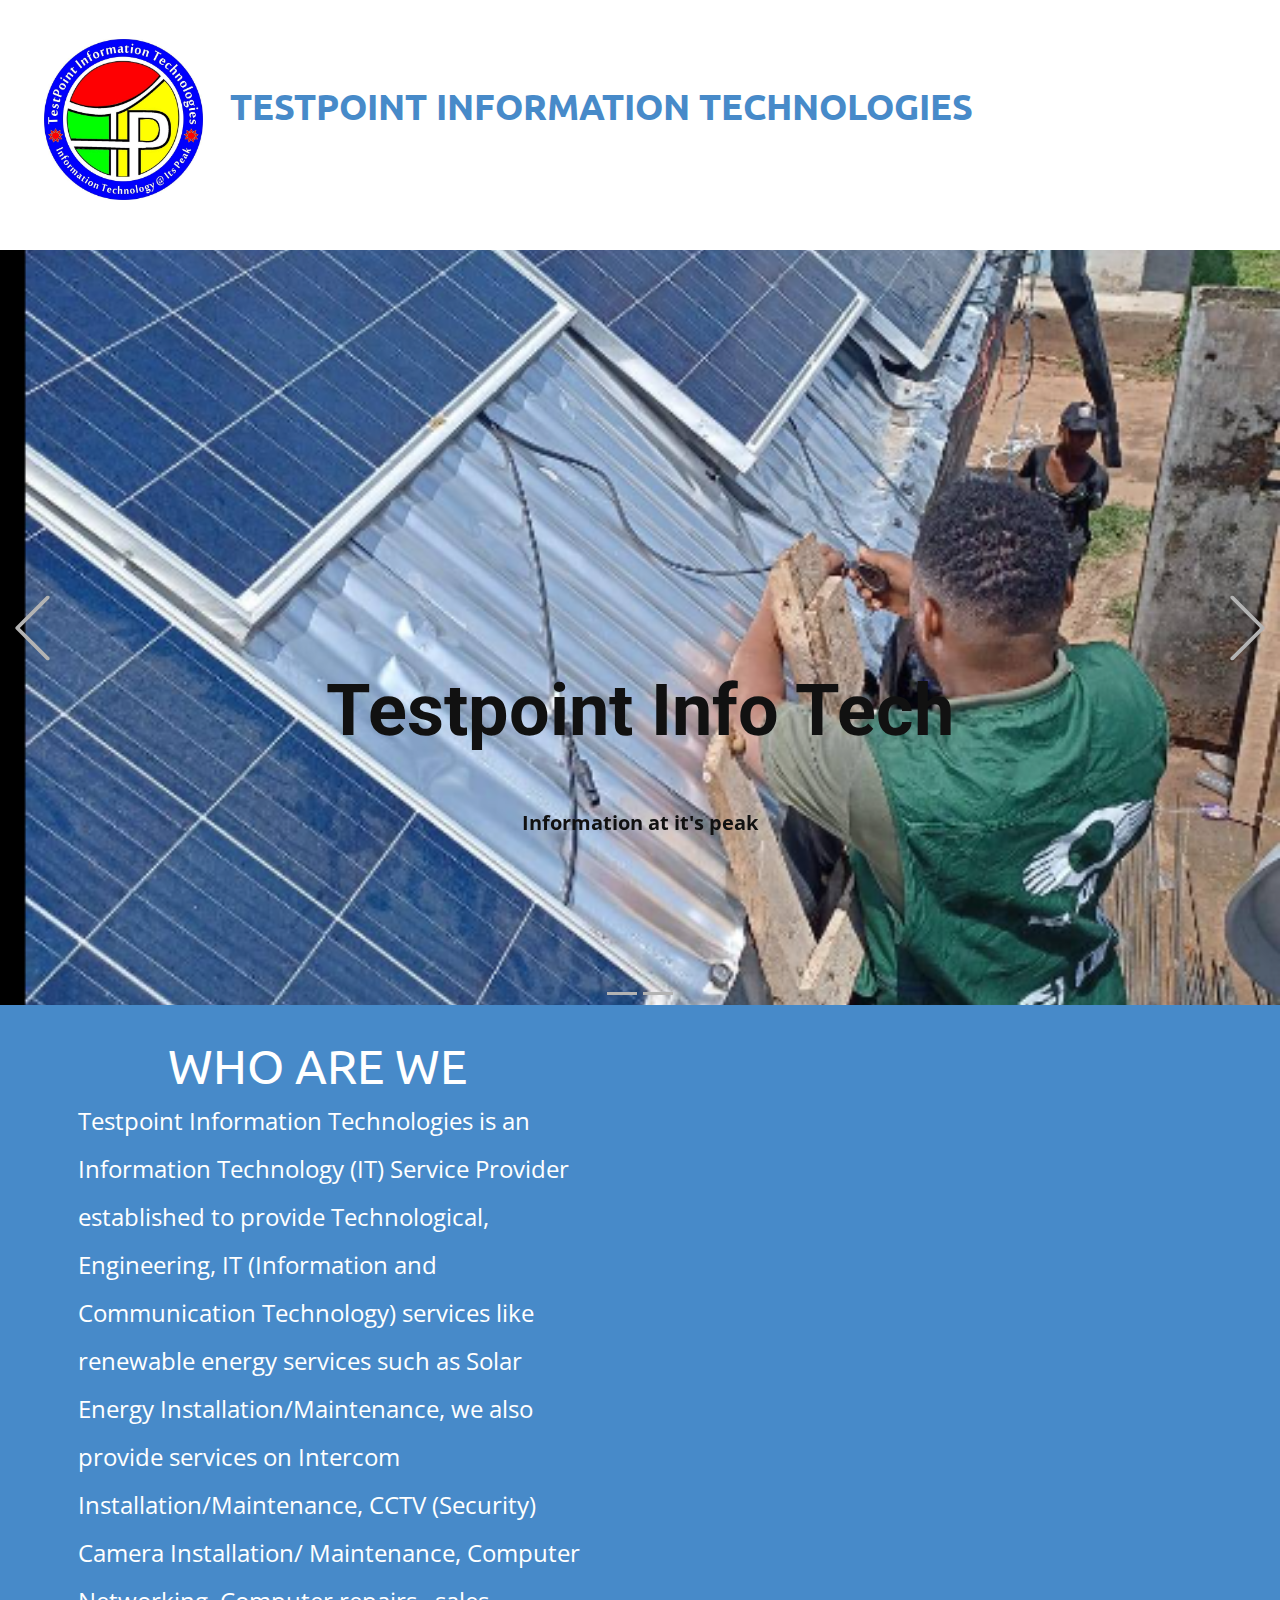
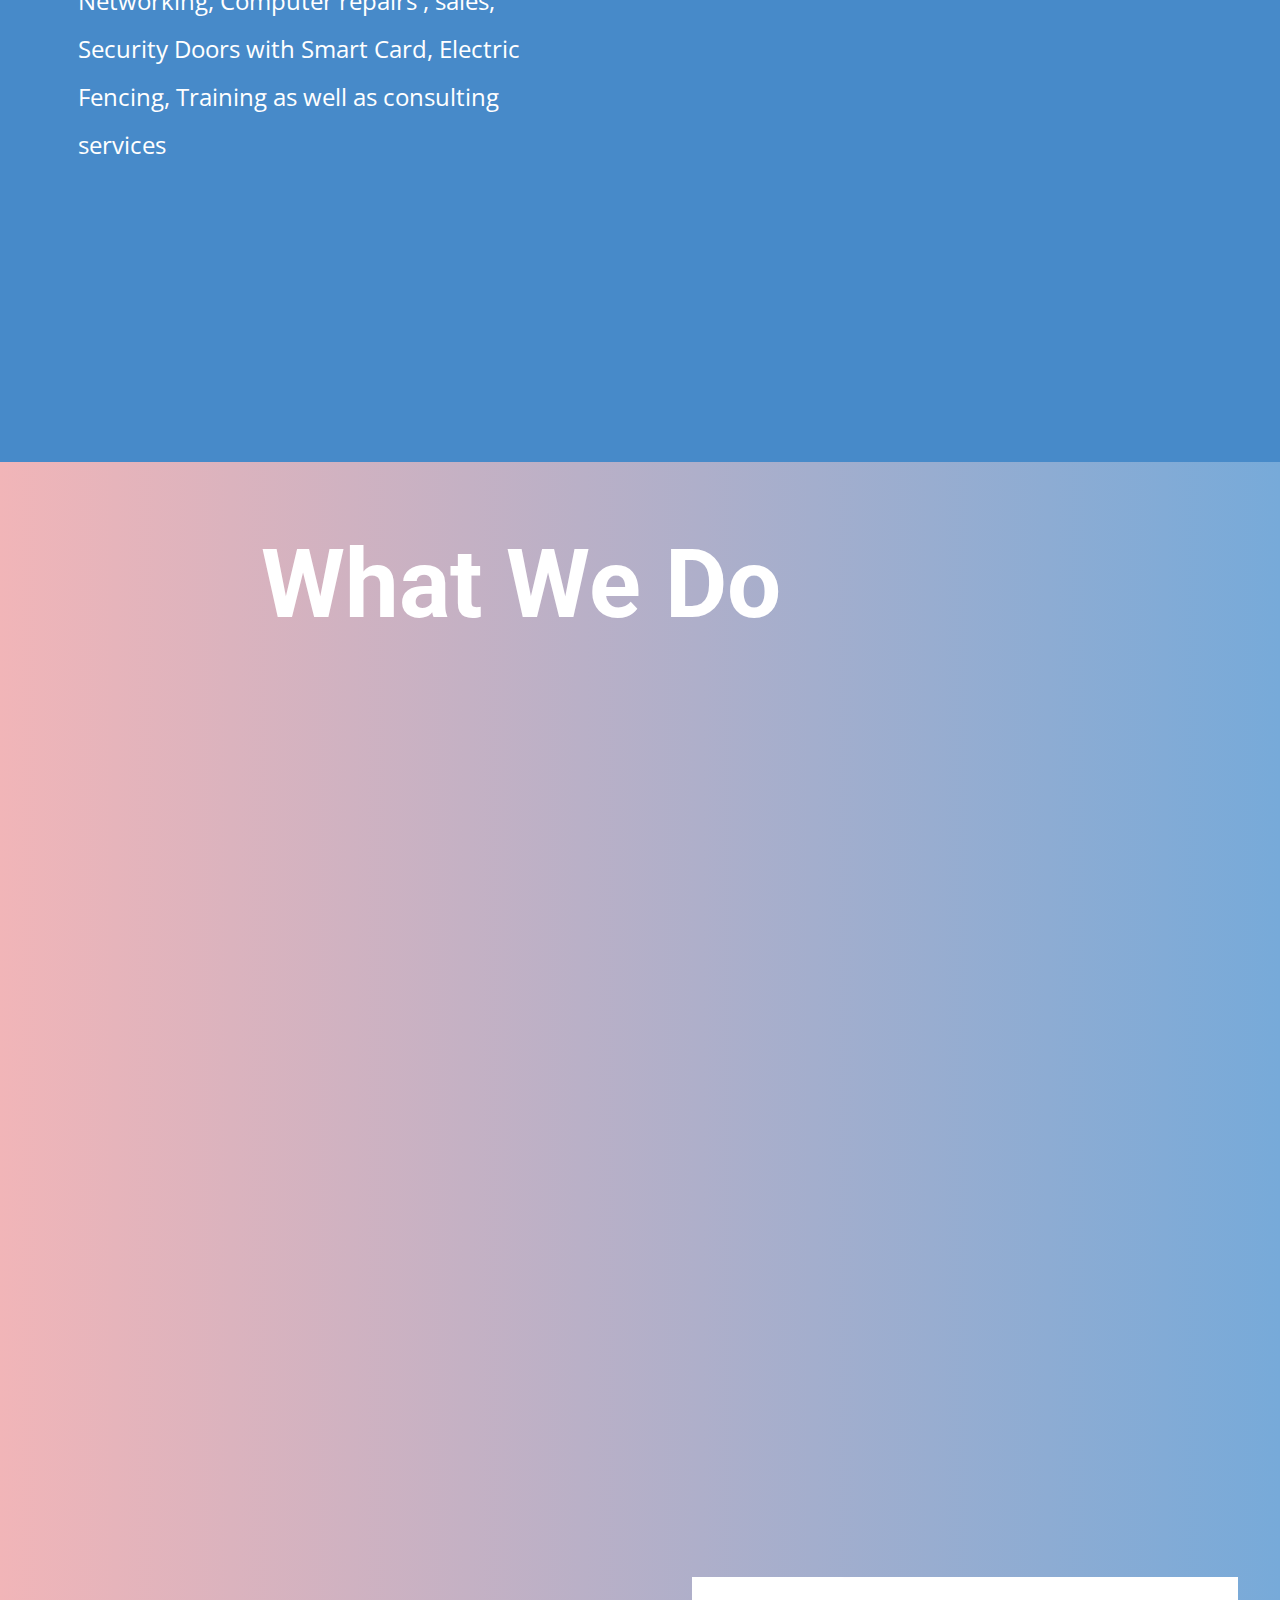
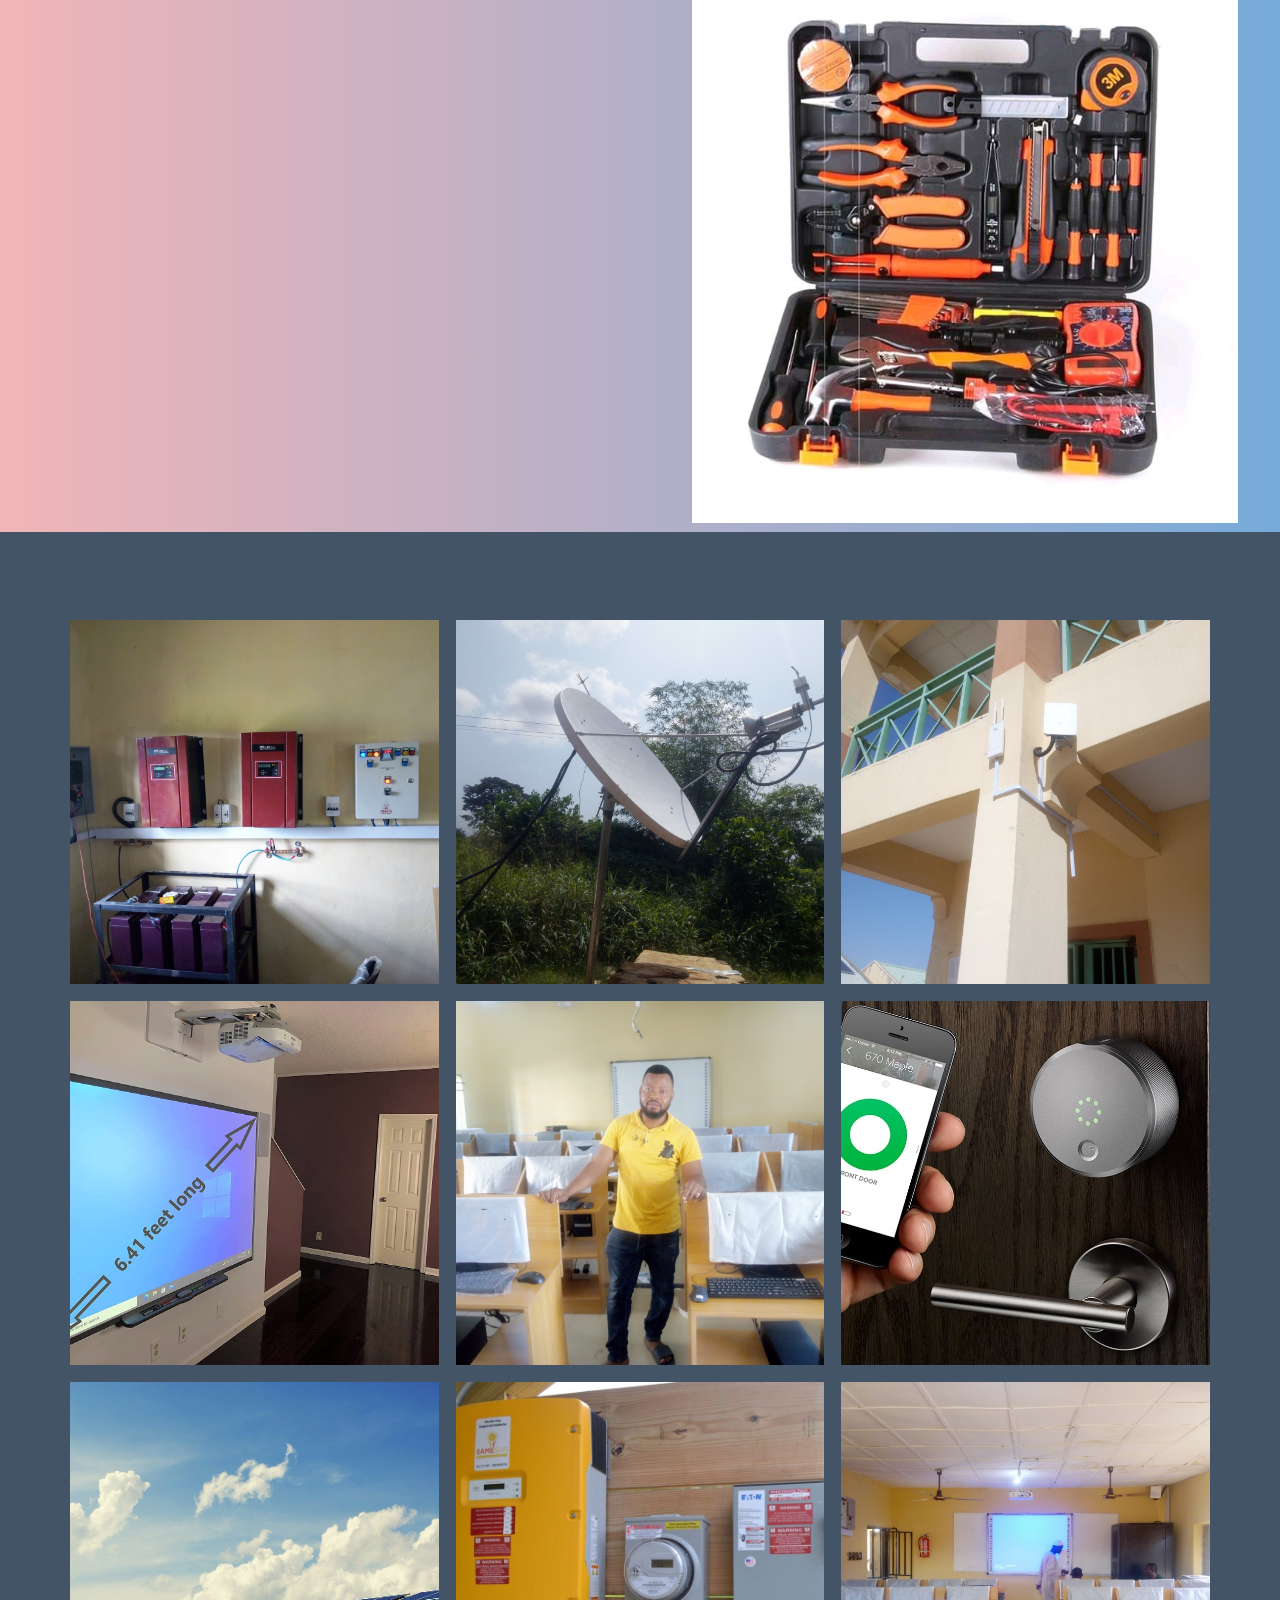
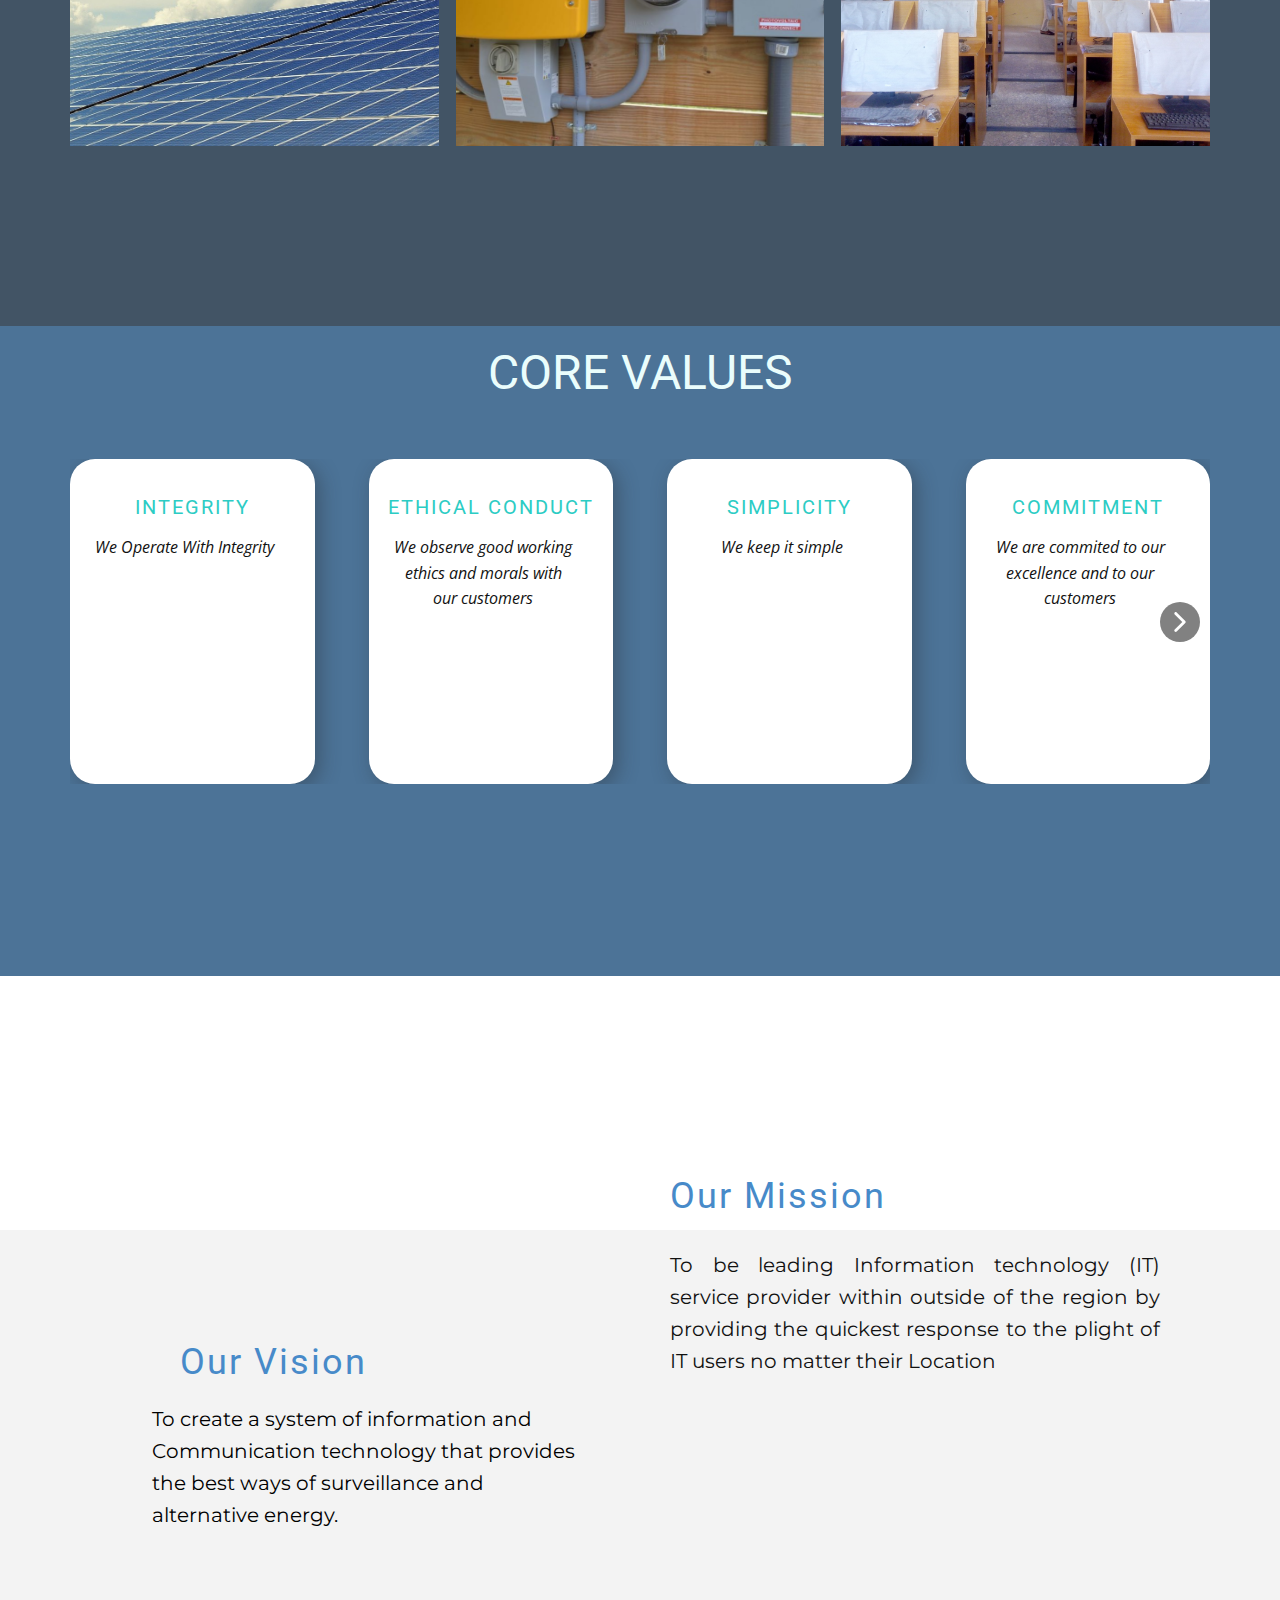
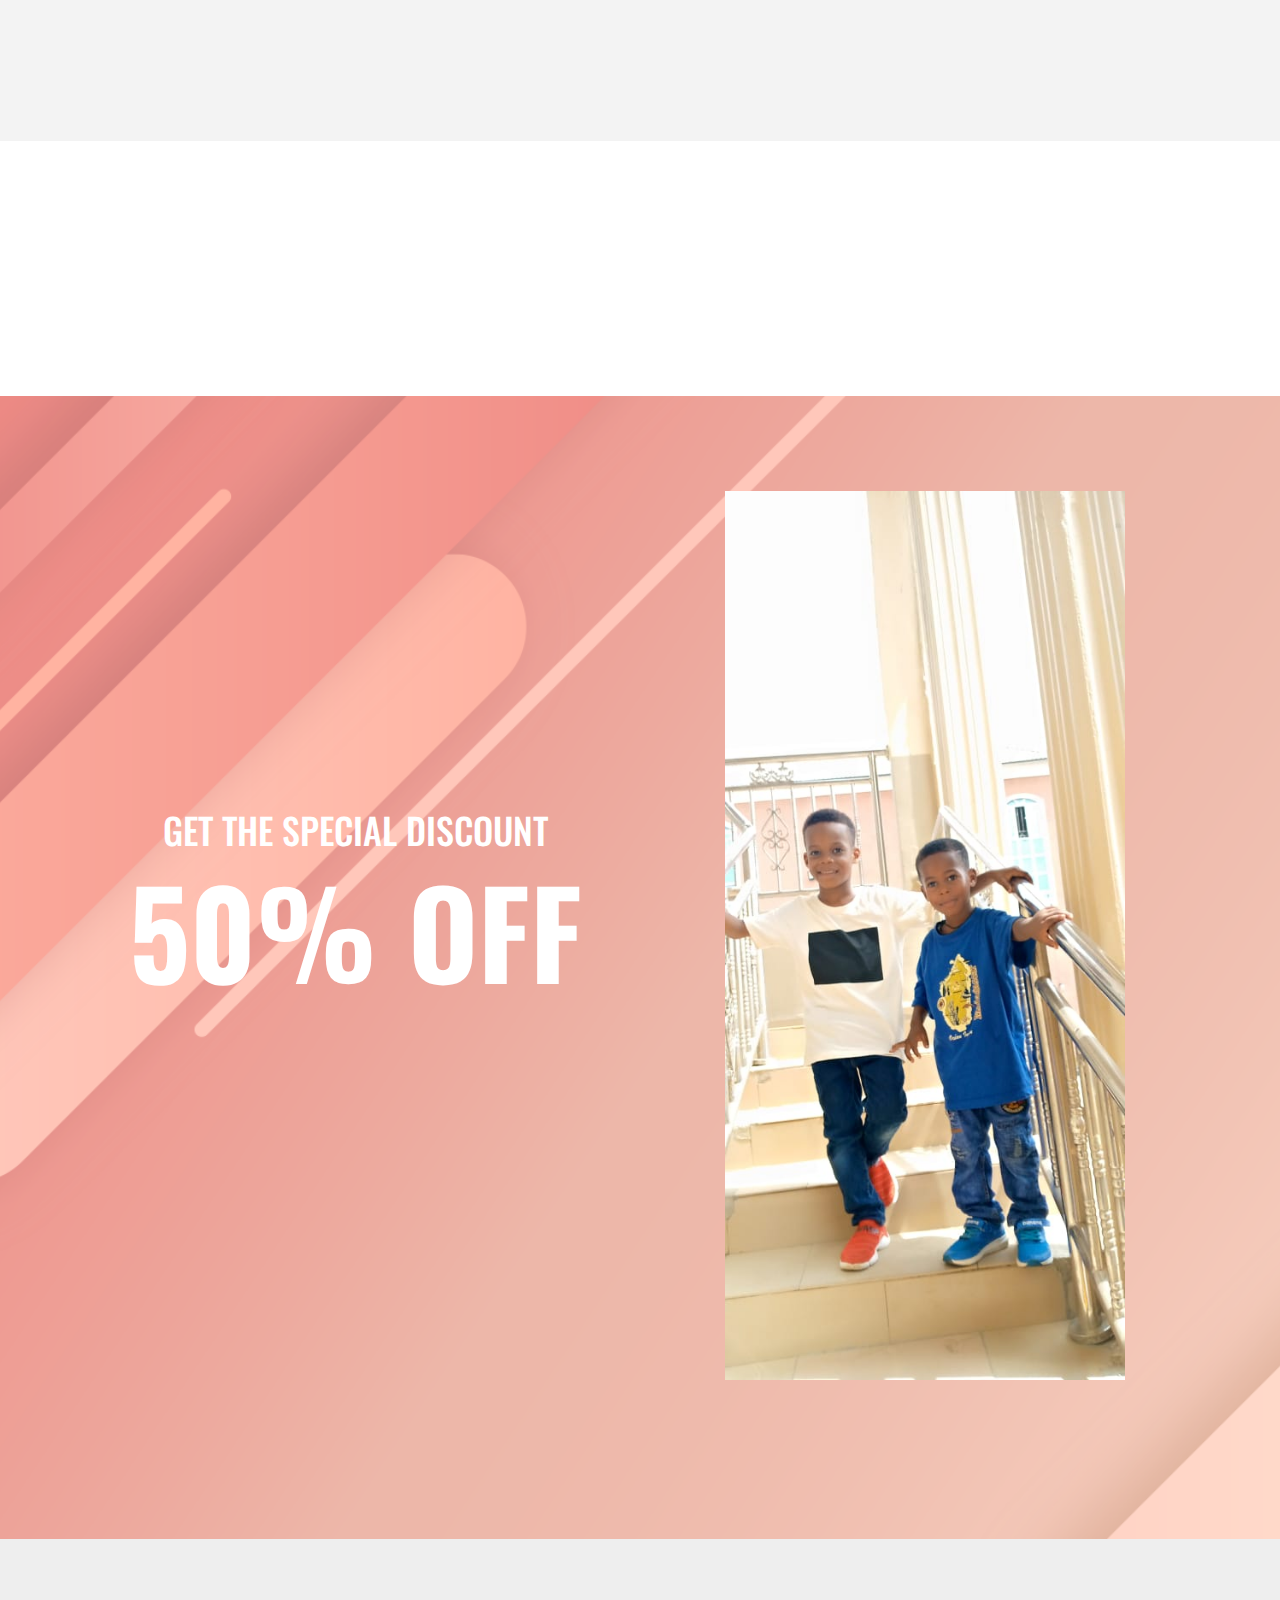
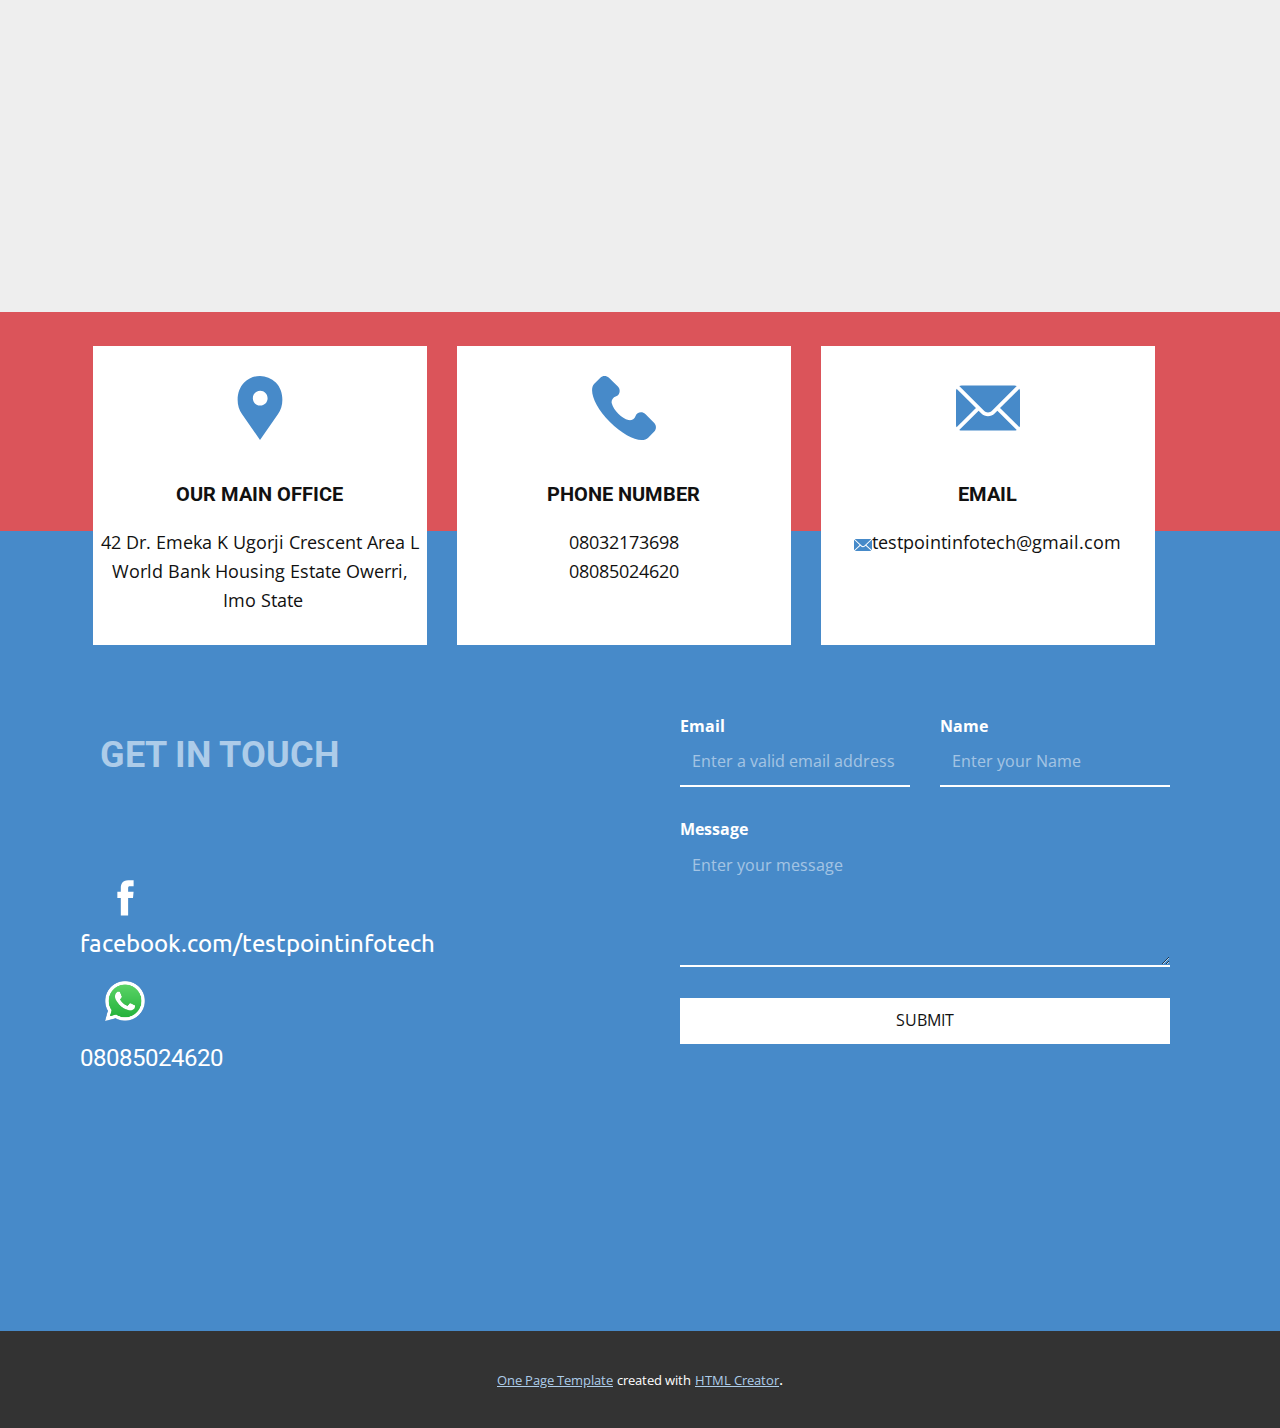
<file: index.html>
<!DOCTYPE html>
<html style="font-size: 16px;">
  <head>
    <meta name="viewport" content="width=device-width, initial-scale=1.0">
    <meta charset="utf-8">
    <meta name="keywords" content="Testpoint Info Tech, TESTPOINT INFO TECH, WHO ARE WE, What We Do">
    <meta name="description" content="">
    <title>Home</title>
    <link rel="stylesheet" href="nicepage.css" media="screen">
<link rel="stylesheet" href="Home.css" media="screen">
    <script class="u-script" type="text/javascript" src="jquery.js" defer=""></script>
    <script class="u-script" type="text/javascript" src="nicepage.js" defer=""></script>
    <meta name="generator" content="Nicepage 4.12.5, nicepage.com">
    <link id="u-theme-google-font" rel="stylesheet" href="https://fonts.googleapis.com/css?family=Roboto:100,100i,300,300i,400,400i,500,500i,700,700i,900,900i|Open+Sans:300,300i,400,400i,500,500i,600,600i,700,700i,800,800i">
    <link id="u-page-google-font" rel="stylesheet" href="https://fonts.googleapis.com/css?family=Ubuntu:300,300i,400,400i,500,500i,700,700i|Montserrat:100,100i,200,200i,300,300i,400,400i,500,500i,600,600i,700,700i,800,800i,900,900i|Oswald:200,300,400,500,600,700">
    
    
    
    
    
    
    
    
    
    
    <script type="application/ld+json">{
		"@context": "http://schema.org",
		"@type": "Organization",
		"name": "",
		"logo": "images/logo.jpg",
		"sameAs": [
				"https://web.facebook.com/search/top/?q=testpoint%20information%20technologies"
		]
}</script>
    <meta name="theme-color" content="#478ac9">
    <meta property="og:title" content="Home">
    <meta property="og:type" content="website">
  </head>
  <body data-home-page="Home.html" data-home-page-title="Home" class="u-body u-xl-mode"><header class="u-clearfix u-header u-header" id="sec-e242"><div class="u-clearfix u-sheet u-sheet-1">
        <a href="https://nicepage.com" class="u-image u-logo u-image-1" data-image-width="1080" data-image-height="1070">
          <img src="images/logo.jpg" class="u-logo-image u-logo-image-1">
        </a>
        <nav class="u-menu u-menu-dropdown u-offcanvas u-menu-1">
          <div class="menu-collapse" style="font-size: 1rem; letter-spacing: 0px;">
            <a class="u-button-style u-custom-left-right-menu-spacing u-custom-padding-bottom u-custom-top-bottom-menu-spacing u-nav-link u-text-active-palette-1-base u-text-hover-palette-2-base" href="#">
              <svg class="u-svg-link" viewBox="0 0 24 24"><use xmlns:xlink="http://www.w3.org/1999/xlink" xlink:href="#menu-hamburger"></use></svg>
              <svg class="u-svg-content" version="1.1" id="menu-hamburger" viewBox="0 0 16 16" x="0px" y="0px" xmlns:xlink="http://www.w3.org/1999/xlink" xmlns="http://www.w3.org/2000/svg"><g><rect y="1" width="16" height="2"></rect><rect y="7" width="16" height="2"></rect><rect y="13" width="16" height="2"></rect>
</g></svg>
            </a>
          </div>
          <div class="u-nav-container"></div>
          <div class="u-nav-container-collapse">
            <div class="u-black u-container-style u-inner-container-layout u-opacity u-opacity-95 u-sidenav">
              <div class="u-inner-container-layout u-sidenav-overflow">
                <div class="u-menu-close"></div>
                <ul class="u-align-center u-nav u-popupmenu-items u-unstyled u-nav-1"><li class="u-nav-item"><a class="u-button-style u-nav-link" href="Home.html">Home</a>
</li><li class="u-nav-item"><a class="u-button-style u-nav-link" href="About.html">About</a>
</li><li class="u-nav-item"><a class="u-button-style u-nav-link" href="Contact.html">Contact</a>
</li></ul>
              </div>
            </div>
            <div class="u-black u-menu-overlay u-opacity u-opacity-70"></div>
          </div>
        </nav>
        <h3 class="u-custom-font u-font-ubuntu u-text u-text-default u-text-1">TESTPOINT INFORMATION TECHNOLOGIES&nbsp;</h3>
      </div></header>
    <section class="u-carousel u-carousel-duration-1250 u-slide u-block-fb37-1" id="carousel_03ed" data-interval="1250" data-u-ride="carousel">
      <ol class="u-absolute-hcenter u-carousel-indicators u-block-fb37-2">
        <li data-u-target="#carousel_03ed" data-u-slide-to="0" class="u-active u-grey-30"></li>
        <li data-u-target="#carousel_03ed" class="u-grey-30" data-u-slide-to="1"></li>
      </ol>
      <div class="u-carousel-inner" role="listbox">
        <div class="u-active u-align-center u-carousel-item u-clearfix u-image u-section-1-1" data-image-width="508" data-image-height="611">
          <div class="u-clearfix u-sheet u-sheet-1">
            <div class="u-align-center u-container-style u-group u-opacity u-opacity-40 u-group-1">
              <div class="u-container-layout u-container-layout-1">
                <h1 class="u-text u-title u-text-1">Testpoint Info Tech</h1>
                <p class="u-large-text u-text u-text-variant u-text-2">Information at it's peak</p>
              </div>
            </div>
          </div>
        </div>
        <div class="u-align-center u-carousel-item u-clearfix u-image u-shading u-section-1-2" src="" data-image-width="998" data-image-height="1024">
          <div class="u-clearfix u-sheet u-sheet-1">
            <h1 class="u-text u-text-default u-title u-text-1">TESTPOINT INFO TECH</h1>
            <p class="u-text u-text-default u-text-2">We are Professionals in the field of Information, Communication, Security and Electrical technologies</p>
          </div>
        </div>
      </div>
      <a class="u-absolute-vcenter u-carousel-control u-carousel-control-prev u-text-grey-30 u-block-fb37-3" href="#carousel_03ed" role="button" data-u-slide="prev">
        <span aria-hidden="true">
          <svg class="u-svg-link" viewBox="0 0 477.175 477.175"><path d="M145.188,238.575l215.5-215.5c5.3-5.3,5.3-13.8,0-19.1s-13.8-5.3-19.1,0l-225.1,225.1c-5.3,5.3-5.3,13.8,0,19.1l225.1,225
                    c2.6,2.6,6.1,4,9.5,4s6.9-1.3,9.5-4c5.3-5.3,5.3-13.8,0-19.1L145.188,238.575z"></path></svg>
        </span>
        <span class="sr-only">Previous</span>
      </a>
      <a class="u-absolute-vcenter u-carousel-control u-carousel-control-next u-text-grey-30 u-block-fb37-4" href="#carousel_03ed" role="button" data-u-slide="next">
        <span aria-hidden="true">
          <svg class="u-svg-link" viewBox="0 0 477.175 477.175"><path d="M360.731,229.075l-225.1-225.1c-5.3-5.3-13.8-5.3-19.1,0s-5.3,13.8,0,19.1l215.5,215.5l-215.5,215.5
                    c-5.3,5.3-5.3,13.8,0,19.1c2.6,2.6,6.1,4,9.5,4c3.4,0,6.9-1.3,9.5-4l225.1-225.1C365.931,242.875,365.931,234.275,360.731,229.075z"></path></svg>
        </span>
        <span class="sr-only">Next</span>
      </a>
    </section>
    <section class="u-clearfix u-palette-1-base u-section-2" id="carousel_8d93">
      <div class="u-clearfix u-sheet u-sheet-1">
        <h1 class="u-custom-font u-font-ubuntu u-text u-text-1">WHO ARE WE</h1>
        <div class="u-clearfix u-expanded-width u-layout-wrap u-layout-wrap-1">
          <div class="u-layout">
            <div class="u-layout-row">
              <div class="u-align-left u-container-style u-layout-cell u-size-30 u-layout-cell-1">
                <div class="u-container-layout u-container-layout-1">
                  <p class="u-text u-text-2"></p>
                  <p class="u-text u-text-3">Testpoint Information Technologies is an Information Technology (IT) Service Provider established to provide Technological, Engineering, IT (Information and Communication Technology) services like renewable energy services such as Solar Energy Installation/Maintenance, we also provide services on Intercom Installation/Maintenance, CCTV (Security) Camera Installation/ Maintenance, Computer Networking, Computer repairs , sales, Security Doors with Smart Card, Electric Fencing, Training as well as consulting services</p>
                </div>
              </div>
              <div class="u-container-style u-layout-cell u-shape-rectangle u-size-30 u-layout-cell-2">
                <div class="u-container-layout u-container-layout-2">
                  <img class="u-expanded-width u-hover-feature u-image u-image-round u-radius-25 u-image-1" src="images/FB_IMG_16339713791890855.jpg" alt="" data-image-width="720" data-image-height="702" data-animation-name="customAnimationIn" data-animation-duration="4000">
                </div>
              </div>
            </div>
          </div>
        </div>
      </div>
      
    </section>
    <section class="u-align-left u-clearfix u-gradient u-section-3" id="carousel_ad6d">
      <div class="u-clearfix u-sheet u-sheet-1">
        <h2 class="u-text u-text-body-alt-color u-text-default u-text-1">What We Do</h2>
        <div class="u-clearfix u-gutter-100 u-layout-wrap u-layout-wrap-1">
          <div class="u-gutter-0 u-layout">
            <div class="u-layout-row">
              <div class="u-align-left u-container-style u-layout-cell u-size-60 u-layout-cell-1">
                <div class="u-container-layout u-container-layout-1">
                  <h3 class="u-text u-text-body-alt-color u-text-2" data-animation-name="customAnimationIn" data-animation-duration="3000" data-animation-delay="1250">Cctv Surveillance Installation<br>Electric Fencing<br>Solar/ Inv<span style="font-weight: 700;">
                      <span style="font-weight: 400;"></span>
                    </span>erter System<br>Intercom (PABX)<br>WIFI Setups&nbsp;<br>Smart Door Installation<br>Computer Sales and Repairs<br>CBT Center setup<br>High Speed Internet services (Broadband) <br>Smart Door Installation (Keycard) <br>Electrical Installations (House wiring)&nbsp;<br>
                  </h3>
                </div>
              </div>
            </div>
          </div>
        </div>
        <img class="u-image u-image-contain u-image-default u-preserve-proportions u-image-1" src="images/FB_IMG_15948050289970313.jpg" alt="" data-image-width="720" data-image-height="720">
      </div>
    </section>
    <section class="u-align-center u-clearfix u-palette-1-dark-2 u-section-4" id="carousel_3fa5">
      <div class="u-clearfix u-sheet u-sheet-1">
        <div class="u-expanded-width u-gallery u-layout-grid u-lightbox u-show-text-on-hover u-gallery-1">
          <div class="u-gallery-inner u-gallery-inner-1">
            <div class="u-effect-fade u-effect-hover-zoom u-gallery-item">
              <div class="u-back-slide" data-image-width="1600" data-image-height="1200">
                <img class="u-back-image u-expanded" src="images/IMG_20190912_085325_4.jpg">
              </div>
              <div class="u-over-slide u-shading u-over-slide-1">
                <h3 class="u-gallery-heading"></h3>
                <p class="u-gallery-text"></p>
              </div>
            </div>
            <div class="u-effect-fade u-effect-hover-zoom u-gallery-item">
              <div class="u-back-slide" data-image-width="1600" data-image-height="1200">
                <img class="u-back-image u-expanded" src="images/IMG_20191122_110955_9.jpg">
              </div>
              <div class="u-over-slide u-shading u-over-slide-2">
                <h3 class="u-gallery-heading"></h3>
                <p class="u-gallery-text"></p>
              </div>
            </div>
            <div class="u-effect-fade u-effect-hover-zoom u-gallery-item">
              <div class="u-back-slide" data-image-width="1200" data-image-height="1600">
                <img class="u-back-image u-expanded" src="images/IMG_20191103_144413_6.jpg">
              </div>
              <div class="u-over-slide u-shading u-over-slide-3">
                <h3 class="u-gallery-heading"></h3>
                <p class="u-gallery-text"></p>
              </div>
            </div>
            <div class="u-effect-fade u-effect-hover-zoom u-gallery-item">
              <div class="u-back-slide" data-image-width="1500" data-image-height="1125">
                <img class="u-back-image u-expanded" src="images/61gzkaCaqoL._AC_SL1500_.jpg">
              </div>
              <div class="u-over-slide u-shading u-over-slide-4">
                <h3 class="u-gallery-heading"></h3>
                <p class="u-gallery-text"></p>
              </div>
            </div>
            <div class="u-effect-fade u-effect-hover-zoom u-gallery-item">
              <div class="u-back-slide" data-image-width="1600" data-image-height="1200">
                <img class="u-back-image u-expanded" src="images/IMG_20191103_144810_7.jpg">
              </div>
              <div class="u-over-slide u-shading u-over-slide-5">
                <h3 class="u-gallery-heading"></h3>
                <p class="u-gallery-text"></p>
              </div>
            </div>
            <div class="u-effect-fade u-effect-hover-zoom u-gallery-item">
              <div class="u-back-slide" data-image-width="1280" data-image-height="720">
                <img class="u-back-image u-expanded" src="images/maxresdefault.jpg">
              </div>
              <div class="u-over-slide u-shading u-over-slide-6">
                <h3 class="u-gallery-heading"></h3>
                <p class="u-gallery-text"></p>
              </div>
            </div>
            <div class="u-effect-fade u-effect-hover-zoom u-gallery-item">
              <div class="u-back-slide" data-image-width="1280" data-image-height="842">
                <img class="u-back-image u-expanded" src="images/2d1a02f3d4e6f642796e677fcc9dd88f0bc520c631052ada228329a8b18e9ee49419d5f349ec1bd1472a0c280176c2d0c86692795fdbb8d17a4254_1280.jpg">
              </div>
              <div class="u-over-slide u-shading u-over-slide-7">
                <h3 class="u-gallery-heading"></h3>
                <p class="u-gallery-text"></p>
              </div>
            </div>
            <div class="u-effect-fade u-effect-hover-zoom u-gallery-item">
              <div class="u-back-slide" data-image-width="1200" data-image-height="800">
                <img class="u-back-image u-expanded" src="images/Vermont_Law_School_Solar_Panel_Array-4-1536x1024-1-1200x800.jpg">
              </div>
              <div class="u-over-slide u-shading u-over-slide-8">
                <h3 class="u-gallery-heading"></h3>
                <p class="u-gallery-text"></p>
              </div>
            </div>
            <div class="u-effect-fade u-effect-hover-zoom u-gallery-item">
              <div class="u-back-slide" data-image-width="1600" data-image-height="1200">
                <img class="u-back-image u-expanded" src="images/IMG_20191116_135017_0.jpg">
              </div>
              <div class="u-over-slide u-shading u-over-slide-9">
                <h3 class="u-gallery-heading"></h3>
                <p class="u-gallery-text"></p>
              </div>
            </div>
          </div>
        </div>
      </div>
    </section>
    <section class="u-align-center u-clearfix u-palette-1-dark-1 u-section-5" id="carousel_9c5d">
      <div class="u-clearfix u-sheet u-sheet-1">
        <h3 class="u-text u-text-palette-4-light-3 u-text-1">CORE VALUES</h3>
        <div class="u-expanded-width u-layout-horizontal u-list u-list-1">
          <div class="u-repeater u-repeater-1">
            <div class="u-container-style u-list-item u-radius-25 u-repeater-item u-shape-round u-video-cover u-white u-list-item-1">
              <div class="u-container-layout u-similar-container u-container-layout-1">
                <h4 class="u-align-center u-text u-text-palette-4-base u-text-2">Integrity</h4>
                <p class="u-align-center u-text u-text-3">We Operate With Integrity</p>
              </div>
            </div>
            <div class="u-align-center u-container-style u-list-item u-radius-25 u-repeater-item u-shape-round u-video-cover u-white u-list-item-2">
              <div class="u-container-layout u-similar-container u-container-layout-2">
                <h4 class="u-align-center u-text u-text-palette-4-base u-text-4">ethical conduct</h4>
                <p class="u-align-center u-text u-text-5">We observe good working ethics and morals with our customers</p>
              </div>
            </div>
            <div class="u-align-center u-container-style u-list-item u-radius-25 u-repeater-item u-shape-round u-video-cover u-white u-list-item-3">
              <div class="u-container-layout u-similar-container u-container-layout-3">
                <h4 class="u-align-center u-text u-text-palette-4-base u-text-6">simplicity</h4>
                <p class="u-align-center u-text u-text-7">We keep it simple</p>
              </div>
            </div>
            <div class="u-align-center u-container-style u-list-item u-radius-25 u-repeater-item u-shape-round u-video-cover u-white u-list-item-4">
              <div class="u-container-layout u-similar-container u-container-layout-4">
                <h4 class="u-align-center u-text u-text-palette-4-base u-text-8"> Commitment</h4>
                <p class="u-align-center u-text u-text-9">We are commited to our excellence and to our customers</p>
              </div>
            </div>
            <div class="u-align-center u-container-style u-list-item u-radius-25 u-repeater-item u-shape-round u-video-cover u-white u-list-item-5">
              <div class="u-container-layout u-similar-container u-container-layout-5">
                <h4 class="u-align-center u-text u-text-palette-4-base u-text-10">Customer focus</h4>
                <p class="u-align-center u-text u-text-11">We Focus on our customers and ensure they get the best services</p>
              </div>
            </div>
            <div class="u-align-center u-container-style u-list-item u-radius-25 u-repeater-item u-shape-round u-video-cover u-white u-list-item-6">
              <div class="u-container-layout u-similar-container u-container-layout-6">
                <h4 class="u-align-center u-text u-text-palette-4-base u-text-12">Professionalism</h4>
                <p class="u-align-center u-text u-text-13">We are highly skilled and professional</p>
              </div>
            </div>
          </div>
          <a class="u-absolute-vcenter u-gallery-nav u-gallery-nav-prev u-grey-70 u-icon-circle u-opacity u-opacity-70 u-spacing-10 u-text-white u-gallery-nav-1" href="#" role="button">
            <span aria-hidden="true">
              <svg viewBox="0 0 451.847 451.847"><path d="M97.141,225.92c0-8.095,3.091-16.192,9.259-22.366L300.689,9.27c12.359-12.359,32.397-12.359,44.751,0
c12.354,12.354,12.354,32.388,0,44.748L173.525,225.92l171.903,171.909c12.354,12.354,12.354,32.391,0,44.744
c-12.354,12.365-32.386,12.365-44.745,0l-194.29-194.281C100.226,242.115,97.141,234.018,97.141,225.92z"></path></svg>
            </span>
            <span class="sr-only">
              <svg viewBox="0 0 451.847 451.847"><path d="M97.141,225.92c0-8.095,3.091-16.192,9.259-22.366L300.689,9.27c12.359-12.359,32.397-12.359,44.751,0
c12.354,12.354,12.354,32.388,0,44.748L173.525,225.92l171.903,171.909c12.354,12.354,12.354,32.391,0,44.744
c-12.354,12.365-32.386,12.365-44.745,0l-194.29-194.281C100.226,242.115,97.141,234.018,97.141,225.92z"></path></svg>
            </span>
          </a>
          <a class="u-gallery-nav u-gallery-nav-next u-grey-70 u-icon-circle u-opacity u-opacity-70 u-spacing-10 u-text-white u-gallery-nav-2" href="#" role="button">
            <span aria-hidden="true">
              <svg viewBox="0 0 451.846 451.847"><path d="M345.441,248.292L151.154,442.573c-12.359,12.365-32.397,12.365-44.75,0c-12.354-12.354-12.354-32.391,0-44.744
L278.318,225.92L106.409,54.017c-12.354-12.359-12.354-32.394,0-44.748c12.354-12.359,32.391-12.359,44.75,0l194.287,194.284
c6.177,6.18,9.262,14.271,9.262,22.366C354.708,234.018,351.617,242.115,345.441,248.292z"></path></svg>
            </span>
            <span class="sr-only">
              <svg viewBox="0 0 451.846 451.847"><path d="M345.441,248.292L151.154,442.573c-12.359,12.365-32.397,12.365-44.75,0c-12.354-12.354-12.354-32.391,0-44.744
L278.318,225.92L106.409,54.017c-12.354-12.359-12.354-32.394,0-44.748c12.354-12.359,32.391-12.359,44.75,0l194.287,194.284
c6.177,6.18,9.262,14.271,9.262,22.366C354.708,234.018,351.617,242.115,345.441,248.292z"></path></svg>
            </span>
          </a>
        </div>
      </div>
    </section>
    <section class="u-clearfix u-section-6" id="carousel_6755">
      <div class="u-align-left u-border-no-bottom u-border-no-left u-border-no-right u-border-no-top u-expanded-width u-grey-10 u-opacity u-opacity-45 u-shape u-shape-1"></div>
      <div class="u-clearfix u-layout-wrap u-layout-wrap-1">
        <div class="u-layout">
          <div class="u-layout-row">
            <div class="u-container-style u-layout-cell u-size-30 u-layout-cell-1">
              <div class="u-container-layout u-valign-top u-container-layout-1">
                <div class="u-image u-image-circle u-image-1" alt="" data-image-width="274" data-image-height="179" data-animation-name="customAnimationIn" data-animation-duration="3000" data-animation-direction=""></div>
                <h3 class="u-align-justify u-text u-text-1">Our Vision</h3>
                <p class="u-custom-font u-font-montserrat u-text u-text-black u-text-2">To create a system of information and Communication technology that provides the best ways of surveillance and alternative energy. </p>
              </div>
            </div>
            <div class="u-container-style u-layout-cell u-size-30 u-layout-cell-2">
              <div class="u-container-layout u-container-layout-2">
                <h3 class="u-align-left u-text u-text-3">Our Mission</h3>
                <p class="u-align-justify u-custom-font u-font-montserrat u-text u-text-4"> To be leading Information technology (IT) service provider within outside of the region by providing the quickest response to the plight of IT users no matter their Location</p>
                <div class="u-image u-image-circle u-image-2" alt="" data-image-width="218" data-image-height="163" data-animation-name="customAnimationIn" data-animation-duration="2750"></div>
              </div>
            </div>
          </div>
        </div>
      </div>
    </section>
    <section class="u-clearfix u-image u-section-7" id="carousel_37b1">
      <div class="u-clearfix u-sheet u-sheet-1">
        <div class="u-clearfix u-expanded-width u-layout-wrap u-layout-wrap-1">
          <div class="u-layout">
            <div class="u-layout-row">
              <div class="u-container-style u-layout-cell u-left-cell u-size-30 u-layout-cell-1">
                <div class="u-container-layout u-container-layout-1">
                  <h2 class="u-align-center u-custom-font u-font-oswald u-text u-text-body-alt-color u-text-1">get the special discount</h2>
                  <h1 class="u-align-center u-custom-font u-font-oswald u-text u-text-body-alt-color u-title u-text-2">50% OFF</h1>
                  <img class="u-image u-image-default u-image-1" src="images/1736bedbeaebc4b69f373efff29374cbc391a62475f7241a8365516b4f71212bcd206bb378c1569470cfe56b8aec2981b6889d49ac5416105ca547_1280.png" alt="" data-image-width="1280" data-image-height="780" data-animation-name="bounceIn" data-animation-duration="3000" data-animation-direction="">
                </div>
              </div>
              <div class="u-container-style u-layout-cell u-right-cell u-size-30 u-layout-cell-2">
                <div class="u-container-layout u-container-layout-2">
                  <img src="images/IMG-20220603-WA0026.jpg" alt="" class="u-image u-image-default u-image-2" data-image-width="468" data-image-height="1040">
                </div>
              </div>
            </div>
          </div>
        </div>
      </div>
    </section>
    <section class="u-clearfix u-grey-light-2 u-typography-custom-page-typography-12--Map u-section-8" id="sec-17df">
      <div class="u-clearfix u-sheet u-sheet-1">
        <div class="u-expanded-height u-grey-light-2 u-map u-map-1">
          <div class="embed-responsive">
            <iframe class="embed-responsive-item" src="//maps.google.com/maps?output=embed&amp;q=Area%20L%20World%20Bank&amp;t=m" data-map="[base64]"></iframe>
          </div>
        </div>
      </div>
    </section>
    <section class="u-clearfix u-palette-1-base u-section-9" id="carousel_e054">
      <div class="u-expanded-width u-palette-2-base u-shape u-shape-rectangle u-shape-1"></div>
      <div class="u-list u-list-1">
        <div class="u-repeater u-repeater-1">
          <div class="u-align-center u-container-style u-list-item u-repeater-item u-white u-list-item-1">
            <div class="u-container-layout u-similar-container u-valign-top u-container-layout-1"><span class="u-icon u-icon-circle u-text-palette-1-base u-icon-1"><svg class="u-svg-link" preserveAspectRatio="xMidYMin slice" viewBox="0 0 52 52" style=""><use xmlns:xlink="http://www.w3.org/1999/xlink" xlink:href="#svg-077e"></use></svg><svg class="u-svg-content" viewBox="0 0 52 52" x="0px" y="0px" id="svg-077e" style="enable-background:new 0 0 52 52;"><path style="fill:currentColor;" d="M38.853,5.324L38.853,5.324c-7.098-7.098-18.607-7.098-25.706,0h0
	C6.751,11.72,6.031,23.763,11.459,31L26,52l14.541-21C45.969,23.763,45.249,11.72,38.853,5.324z M26.177,24c-3.314,0-6-2.686-6-6
	s2.686-6,6-6s6,2.686,6,6S29.491,24,26.177,24z"></path></svg></span>
              <h5 class="u-align-center u-text u-text-1">our main office</h5>
              <a href="mailto:info@site.com" class="u-active-none u-bottom-left-radius-0 u-bottom-right-radius-0 u-btn u-btn-rectangle u-button-style u-hover-none u-none u-radius-0 u-top-left-radius-0 u-top-right-radius-0 u-btn-1"> 42 Dr. Emeka K Ugorji Crescent Area L<br>World Bank Housing Estate Owerri,<br>&nbsp;Imo State
              </a>
            </div>
          </div>
          <div class="u-align-center u-container-style u-list-item u-repeater-item u-white u-list-item-2">
            <div class="u-container-layout u-similar-container u-valign-top u-container-layout-2"><span class="u-icon u-icon-circle u-text-palette-1-base u-icon-2"><svg class="u-svg-link" preserveAspectRatio="xMidYMin slice" viewBox="0 0 513.64 513.64" style=""><use xmlns:xlink="http://www.w3.org/1999/xlink" xlink:href="#svg-9786"></use></svg><svg class="u-svg-content" viewBox="0 0 513.64 513.64" x="0px" y="0px" id="svg-9786" style="enable-background:new 0 0 513.64 513.64;"><g><g><path d="M499.66,376.96l-71.68-71.68c-25.6-25.6-69.12-15.359-79.36,17.92c-7.68,23.041-33.28,35.841-56.32,30.72    c-51.2-12.8-120.32-79.36-133.12-133.12c-7.68-23.041,7.68-48.641,30.72-56.32c33.28-10.24,43.52-53.76,17.92-79.36l-71.68-71.68    c-20.48-17.92-51.2-17.92-69.12,0l-48.64,48.64c-48.64,51.2,5.12,186.88,125.44,307.2c120.32,120.32,256,176.641,307.2,125.44    l48.64-48.64C517.581,425.6,517.581,394.88,499.66,376.96z"></path>
</g>
</g></svg></span>
              <h5 class="u-align-center u-text u-text-2">phone number</h5>
              <a href="mailto:info@site.com" class="u-active-none u-bottom-left-radius-0 u-bottom-right-radius-0 u-btn u-btn-rectangle u-button-style u-hover-none u-none u-radius-0 u-top-left-radius-0 u-top-right-radius-0 u-btn-2">08032173698<br>08085024620
              </a>
            </div>
          </div>
          <div class="u-container-style u-list-item u-repeater-item u-white u-list-item-3">
            <div class="u-container-layout u-similar-container u-valign-top u-container-layout-3"><span class="u-icon u-icon-circle u-text-palette-1-base u-icon-3" data-href="mailto:testpointinfo@gmail.com?subject=Customer%20Help"><svg class="u-svg-link" preserveAspectRatio="xMidYMin slice" viewBox="0 0 512 512" style=""><use xmlns:xlink="http://www.w3.org/1999/xlink" xlink:href="#svg-9f82"></use></svg><svg class="u-svg-content" viewBox="0 0 512 512" x="0px" y="0px" id="svg-9f82" style="enable-background:new 0 0 512 512;"><g><g><path d="M507.49,101.721L352.211,256L507.49,410.279c2.807-5.867,4.51-12.353,4.51-19.279V121    C512,114.073,510.297,107.588,507.49,101.721z"></path>
</g>
</g><g><g><path d="M467,76H45c-6.927,0-13.412,1.703-19.279,4.51l198.463,197.463c17.548,17.548,46.084,17.548,63.632,0L486.279,80.51    C480.412,77.703,473.927,76,467,76z"></path>
</g>
</g><g><g><path d="M4.51,101.721C1.703,107.588,0,114.073,0,121v270c0,6.927,1.703,13.413,4.51,19.279L159.789,256L4.51,101.721z"></path>
</g>
</g><g><g><path d="M331,277.211l-21.973,21.973c-29.239,29.239-76.816,29.239-106.055,0L181,277.211L25.721,431.49    C31.588,434.297,38.073,436,45,436h422c6.927,0,13.412-1.703,19.279-4.51L331,277.211z"></path>
</g>
</g></svg></span>
              <h5 class="u-align-center u-text u-text-3">Email</h5>
              <a href="mailto:testpointinfotech@gmail.com" class="u-active-none u-bottom-left-radius-0 u-bottom-right-radius-0 u-btn u-btn-rectangle u-button-style u-hover-none u-none u-radius-0 u-top-left-radius-0 u-top-right-radius-0 u-btn-3"><span class="u-icon u-icon-4"><svg class="u-svg-content" viewBox="0 0 24 16" x="0px" y="0px" style="width: 1em; height: 1em;"><path fill="currentColor" d="M23.8,1.1l-7.3,6.8l7.3,6.8c0.1-0.2,0.2-0.6,0.2-0.9V2C24,1.7,23.9,1.4,23.8,1.1z M21.8,0H2.2
	c-0.4,0-0.7,0.1-1,0.2L10.6,9c0.8,0.8,2.2,0.8,3,0l9.2-8.7C22.6,0.1,22.2,0,21.8,0z M0.2,1.1C0.1,1.4,0,1.7,0,2V14
	c0,0.3,0.1,0.6,0.2,0.9l7.3-6.8L0.2,1.1z M15.5,9l-1.1,1c-1.3,1.2-3.6,1.2-4.9,0l-1-1l-7.3,6.8c0.2,0.1,0.6,0.2,1,0.2H22
	c0.4,0,0.6-0.1,1-0.2L15.5,9z"></path></svg><img></span>testpointinfotech@gmail.com
              </a>
            </div>
          </div>
        </div>
      </div>
      <div class="u-clearfix u-layout-wrap u-layout-wrap-1">
        <div class="u-layout">
          <div class="u-layout-row">
            <div class="u-align-left u-container-style u-layout-cell u-left-cell u-size-30 u-layout-cell-1">
              <div class="u-container-layout u-container-layout-4">
                <h3 class="u-text u-text-default u-text-4">Get in touch</h3>
                <div class="u-social-icons u-spacing-20 u-social-icons-1">
                  <a class="u-social-url" target="_blank" href="https://web.facebook.com/search/top/?q=testpoint%20information%20technologies" title="faceboom"><span class="u-icon u-icon-circle u-social-facebook u-social-icon u-icon-5">
          <svg class="u-svg-link" preserveAspectRatio="xMidYMin slice" viewBox="0 0 112 112" style=""><use xmlns:xlink="http://www.w3.org/1999/xlink" xlink:href="#svg-f107"></use></svg>
          <svg x="0px" y="0px" viewBox="0 0 112 112" id="svg-f107" class="u-svg-content"><path d="M75.5,28.8H65.4c-1.5,0-4,0.9-4,4.3v9.4h13.9l-1.5,15.8H61.4v45.1H42.8V58.3h-8.8V42.4h8.8V32.2 c0-7.4,3.4-18.8,18.8-18.8h13.8v15.4H75.5z"></path></svg>
        </span>
                  </a>
                </div>
                <h3 class="u-custom-font u-font-ubuntu u-text u-text-default u-text-5">
                  <a class="u-active-none u-border-none u-btn u-button-link u-button-style u-hover-none u-none u-text-active-black u-text-hover-white u-text-white u-btn-4" href="https://web.facebook.com/search/top/?q=testpoint%20information%20technologies" target="_blank">facebook.com/testpointinfotech </a>
                </h3>
                <img class="u-image u-image-default u-preserve-proportions u-image-1" src="images/ba6d6068b6ef178cb194d9de3323a6dcce105d4d2213cc7b53e1e87d98b8a1c28c74882be20def2d8402d7b9ddf06d88b363c0aea34be2d27cfeeb_1280.png" alt="" data-image-width="1280" data-image-height="1280">
                <h4 class="u-text u-text-default u-text-6">08085024620</h4>
              </div>
            </div>
            <div class="u-container-style u-layout-cell u-right-cell u-size-30 u-layout-cell-2">
              <div class="u-container-layout u-container-layout-5">
                <div class="u-form u-form-1">
                  <form action="scripts/form-carousel_e054.php" method="POST" class="u-clearfix u-form-spacing-30 u-form-vertical u-inner-form" style="padding: 10px" source="customphp" name="form">
                    <div class="u-form-email u-form-group u-form-partition-factor-2">
                      <label for="email-319a" class="u-label u-text-body-alt-color u-label-1">Email</label>
                      <input type="email" placeholder="Enter a valid email address" id="email-319a" name="email" class="u-border-2 u-border-no-left u-border-no-right u-border-no-top u-border-white u-input u-input-rectangle" required="">
                    </div>
                    <div class="u-form-group u-form-name u-form-partition-factor-2">
                      <label for="name-319a" class="u-label u-text-body-alt-color u-label-2">Name</label>
                      <input type="text" placeholder="Enter your Name" id="name-319a" name="name" class="u-border-2 u-border-no-left u-border-no-right u-border-no-top u-border-white u-input u-input-rectangle" required="">
                    </div>
                    <div class="u-form-group u-form-message">
                      <label for="message-319a" class="u-label u-text-body-alt-color u-label-3">Message</label>
                      <textarea placeholder="Enter your message" rows="4" cols="50" id="message-319a" name="message" class="u-border-2 u-border-no-left u-border-no-right u-border-no-top u-border-white u-input u-input-rectangle" required=""></textarea>
                    </div>
                    <div class="u-align-left u-form-group u-form-submit">
                      <a href="#" class="u-btn u-btn-submit u-button-style u-white u-btn-5">Submit</a>
                      <input type="submit" value="submit" class="u-form-control-hidden">
                    </div>
                    <div class="u-form-send-message u-form-send-success"> Thank you! Your message has been sent. </div>
                    <div class="u-form-send-error u-form-send-message"> Unable to send your message. Please fix errors then try again. </div>
                    <input type="hidden" value="" name="recaptchaResponse">
                  </form>
                </div>
              </div>
            </div>
          </div>
        </div>
      </div>
    </section>
    
    
    
    <section class="u-backlink u-clearfix u-grey-80">
      <a class="u-link" href="https://nicepage.com/one-page-template" target="_blank">
        <span>One Page Template</span>
      </a>
      <p class="u-text">
        <span>created with</span>
      </p>
      <a class="u-link" href="https://nicepage.com/html-website-builder" target="_blank">
        <span>HTML Creator</span>
      </a>. 
    </section><span style="height: 64px; width: 64px; margin-left: 0px; margin-right: auto; margin-top: 0px; background-image: none; right: 75px; bottom: 145px; padding: 15px;" class="u-back-to-top u-icon u-icon-circle u-opacity u-opacity-85 u-palette-1-dark-3" data-href="#">
        <svg class="u-svg-link" preserveAspectRatio="xMidYMin slice" viewBox="0 0 551.13 551.13"><use xmlns:xlink="http://www.w3.org/1999/xlink" xlink:href="#svg-1d98"></use></svg>
        <svg class="u-svg-content" enable-background="new 0 0 551.13 551.13" viewBox="0 0 551.13 551.13" xmlns="http://www.w3.org/2000/svg" id="svg-1d98"><path d="m275.565 189.451 223.897 223.897h51.668l-275.565-275.565-275.565 275.565h51.668z"></path></svg>
    </span>
  </body>
</html>
</file>
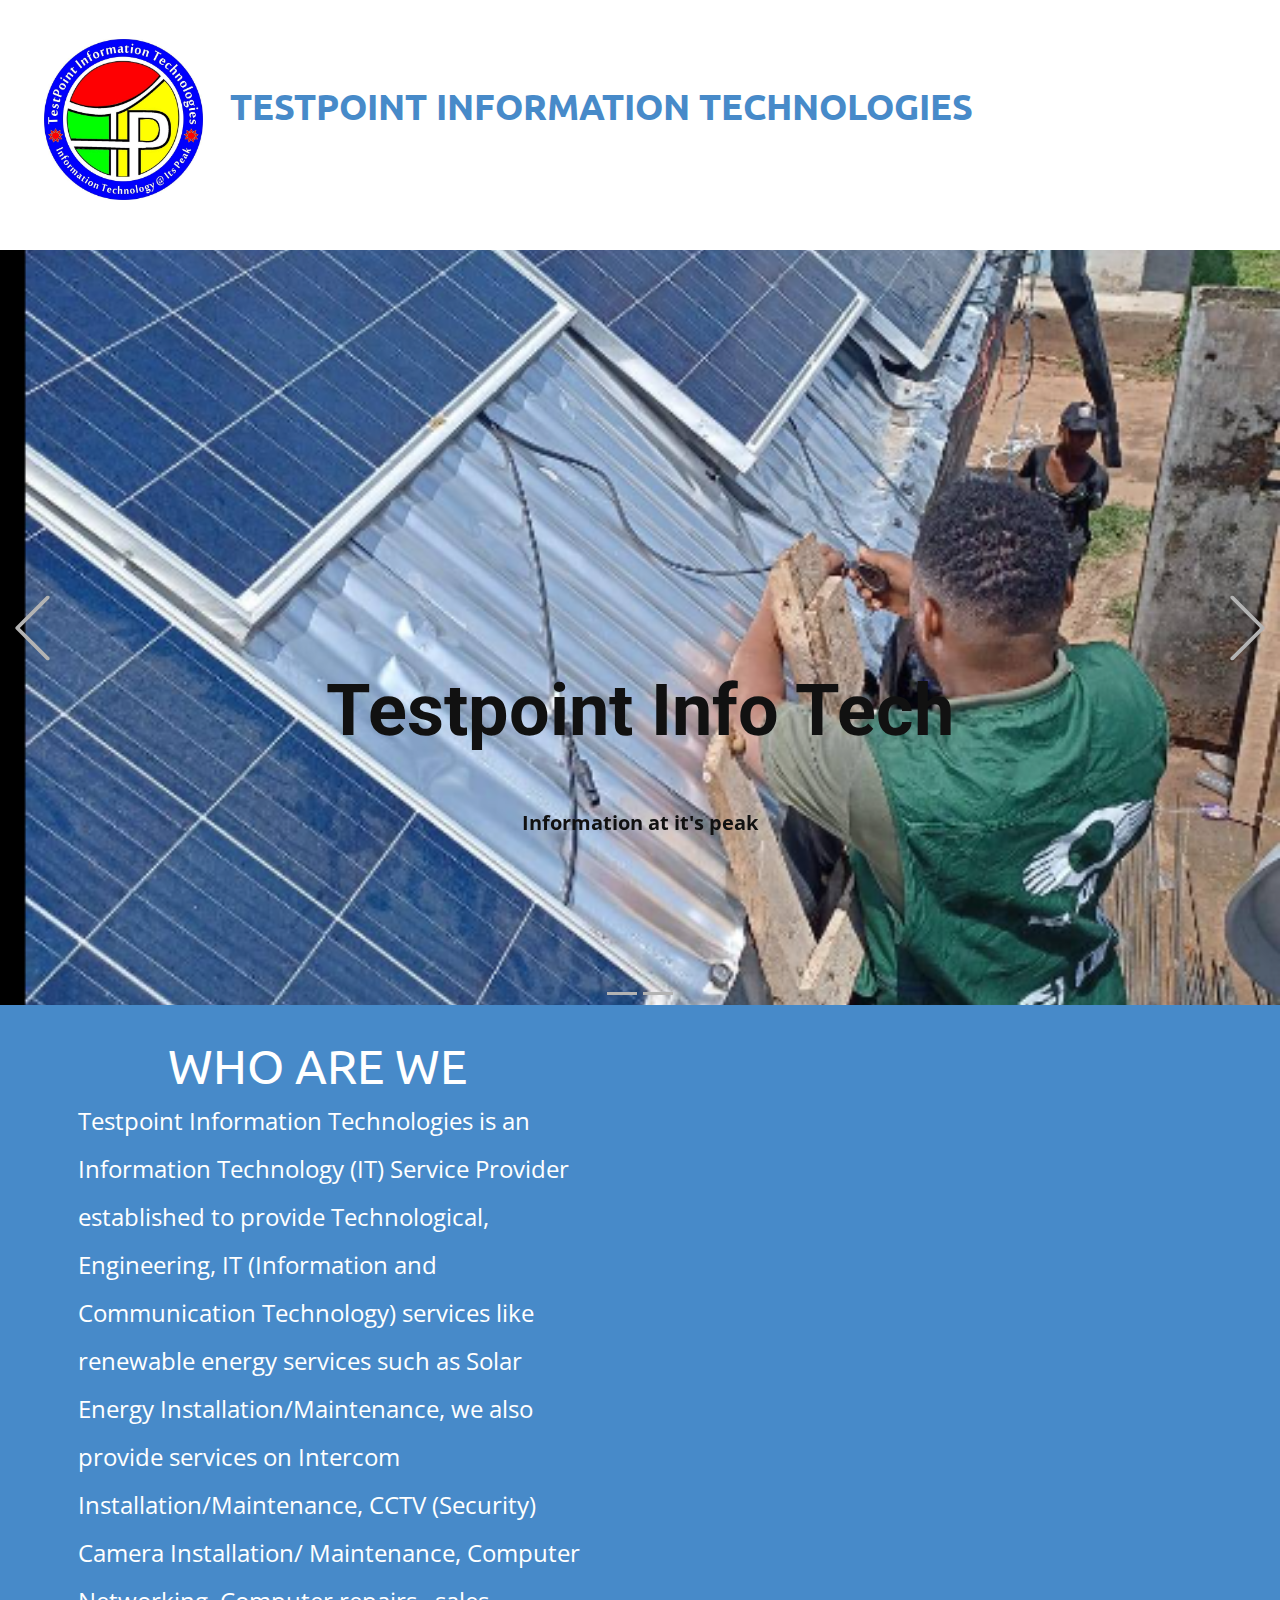
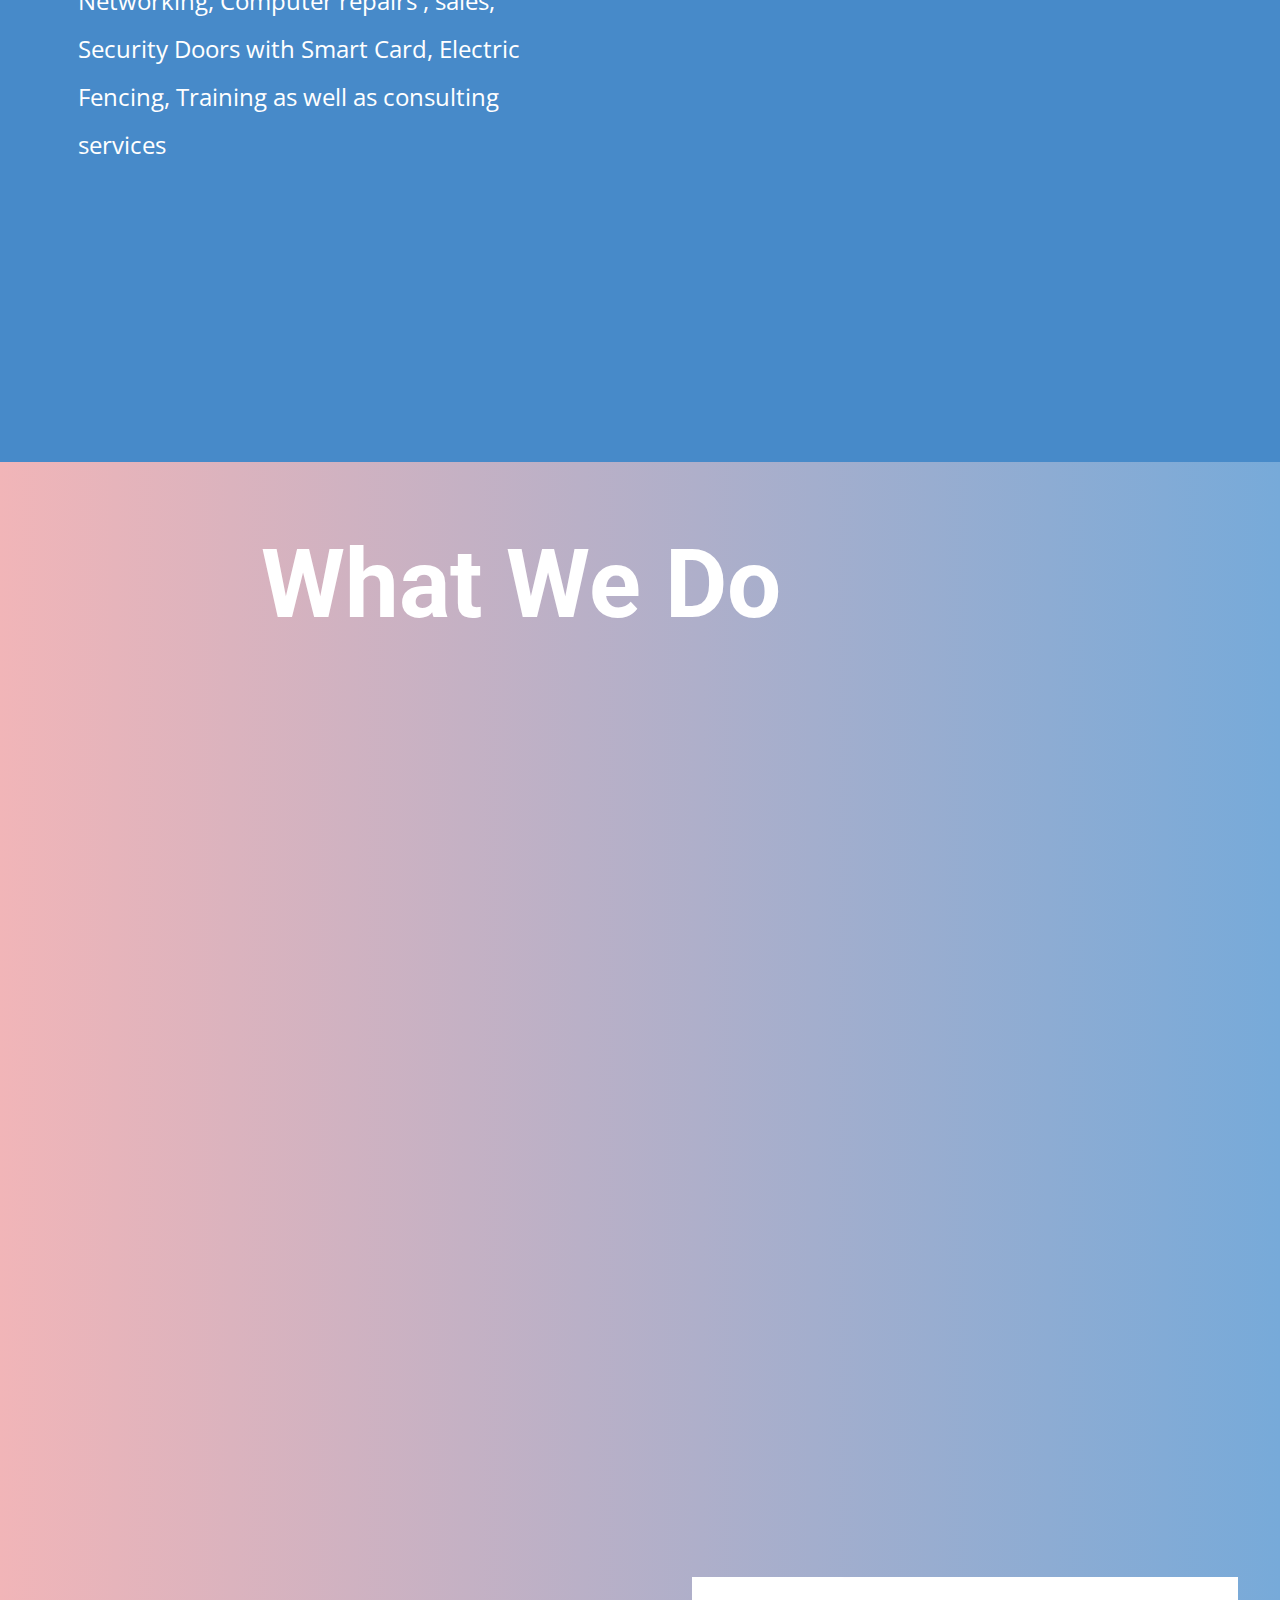
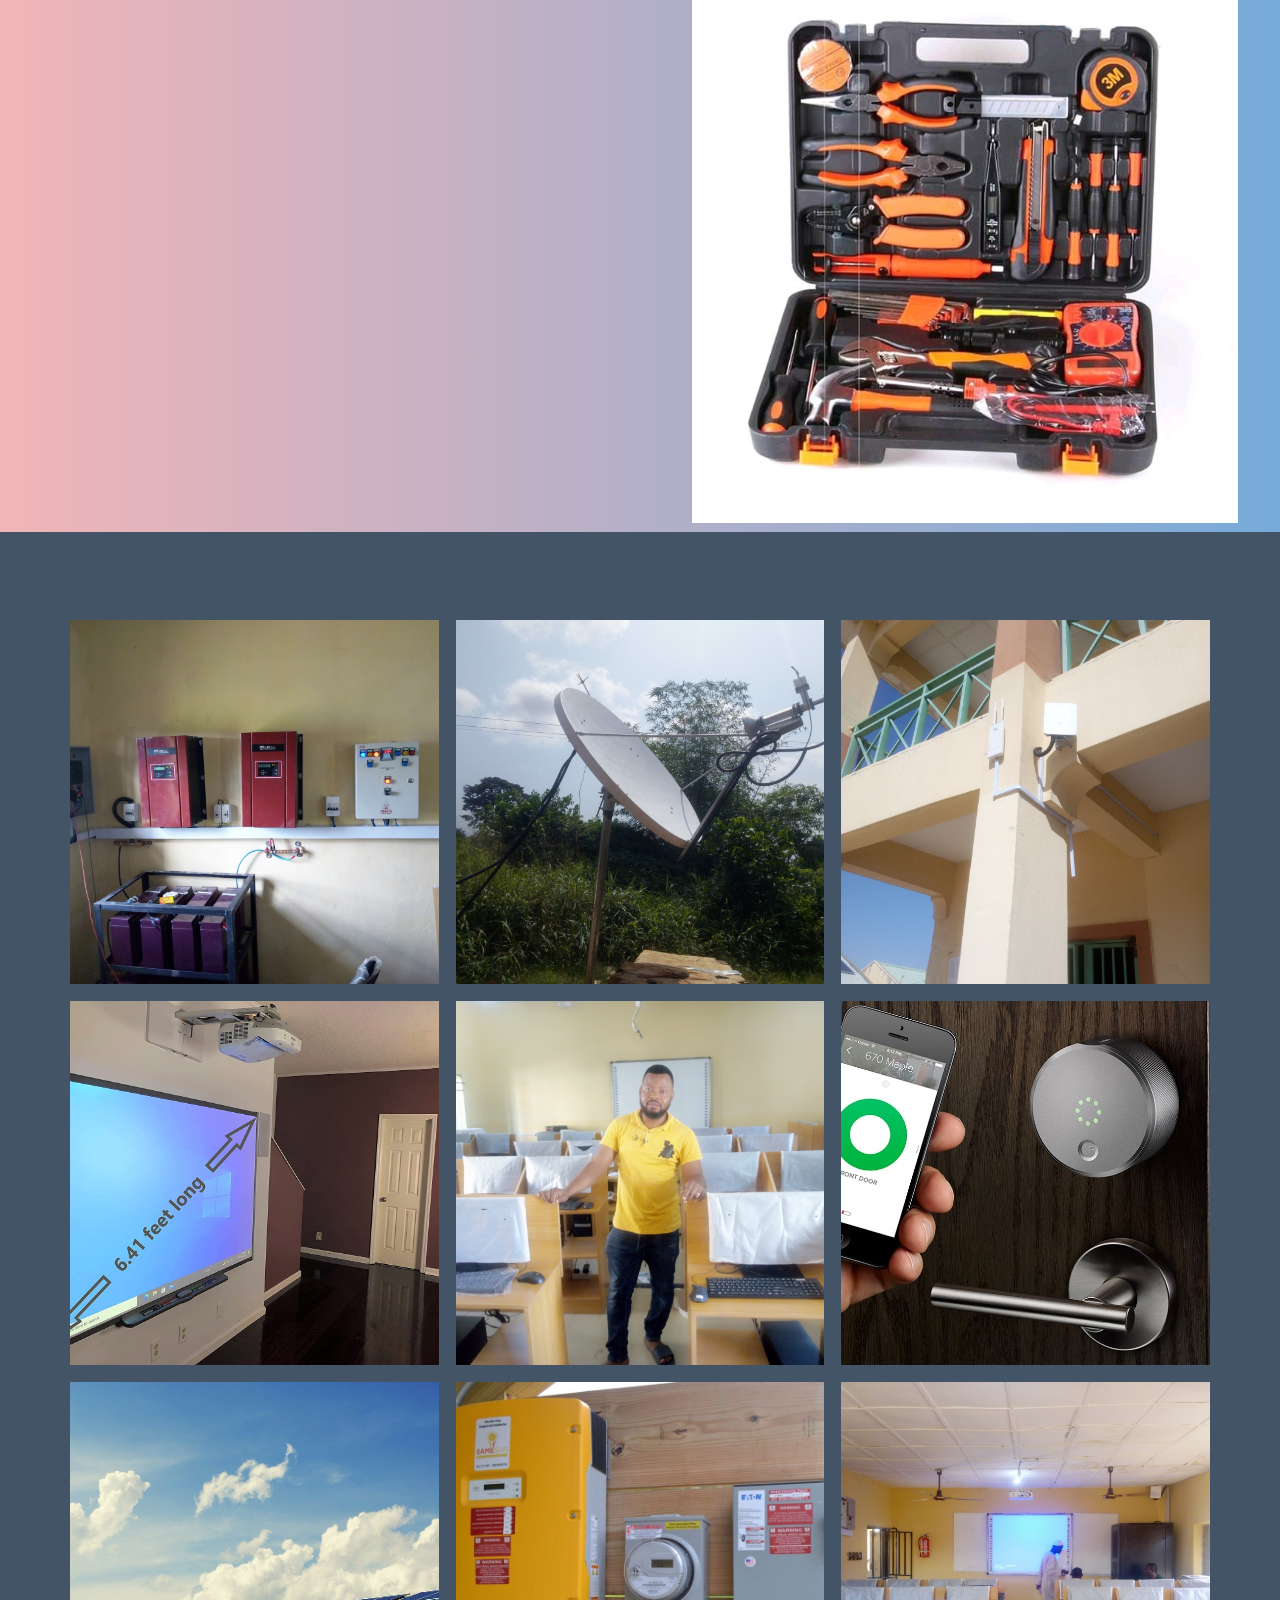
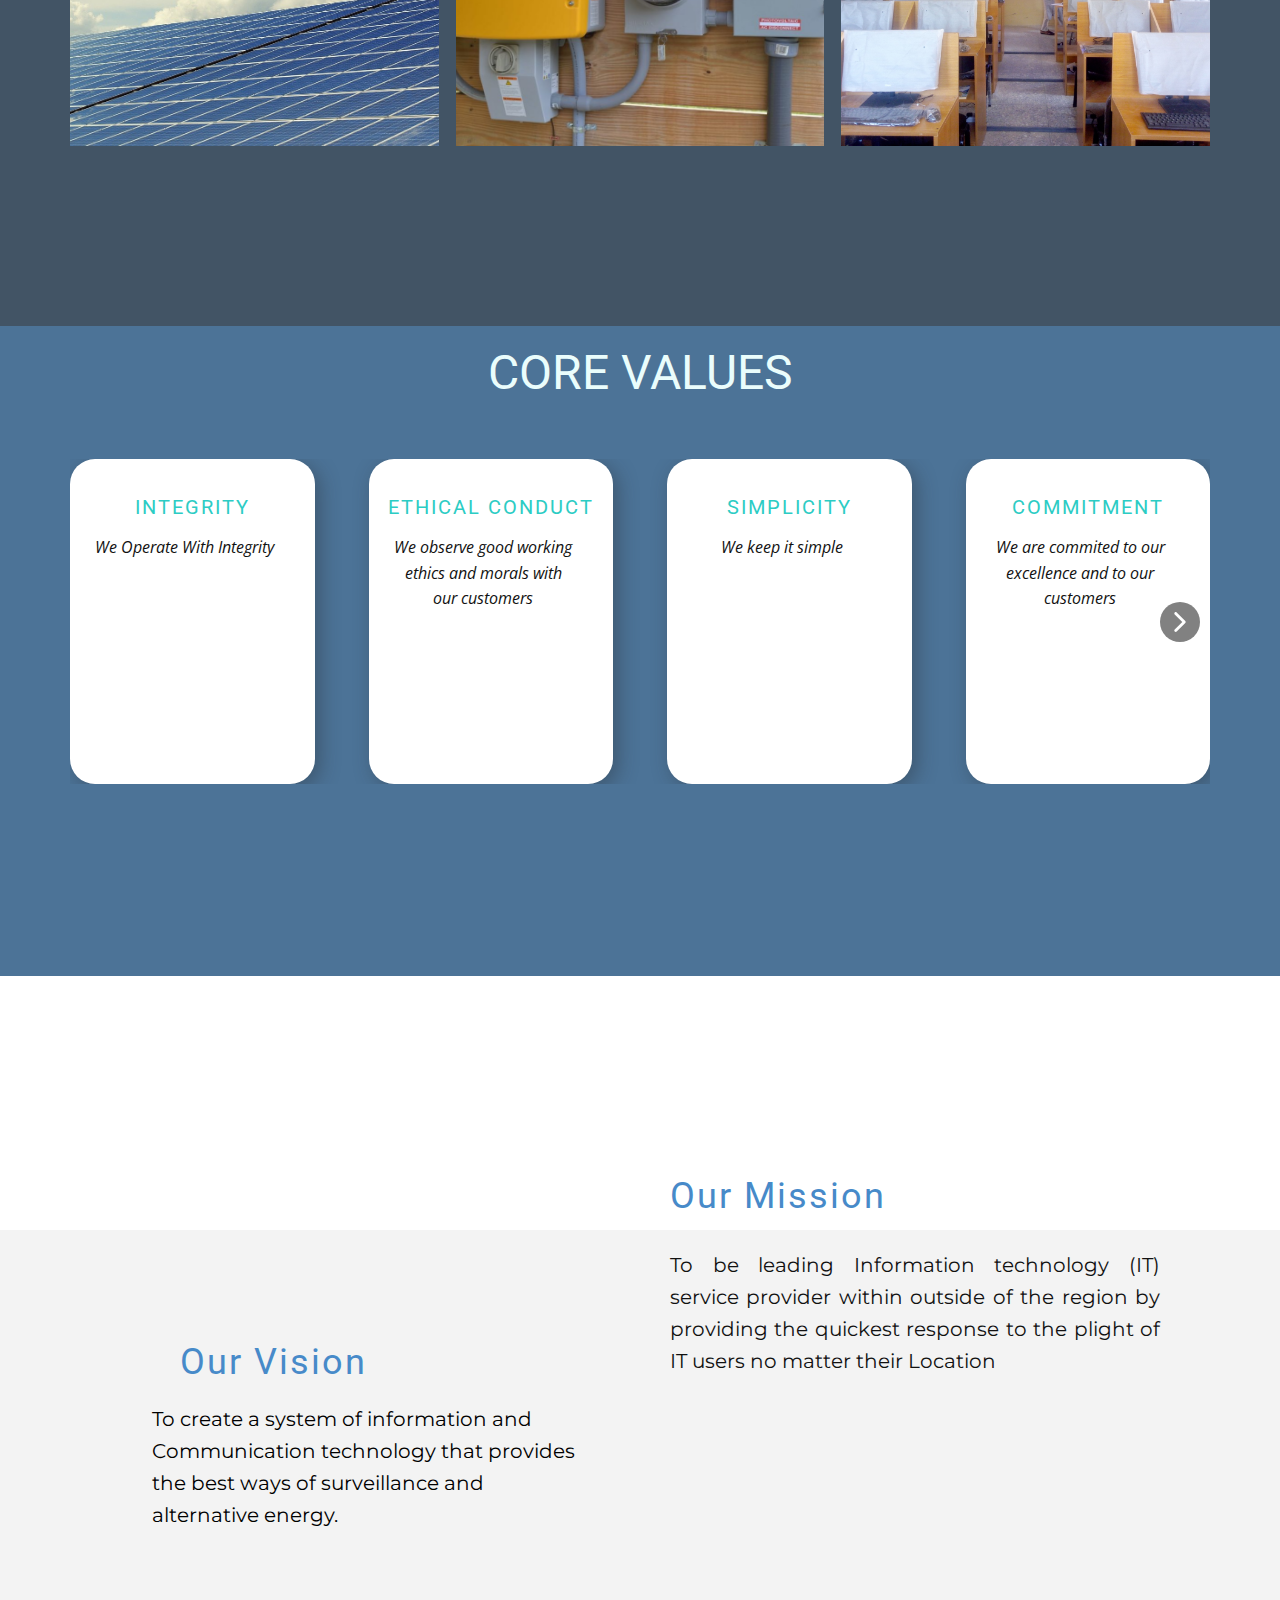
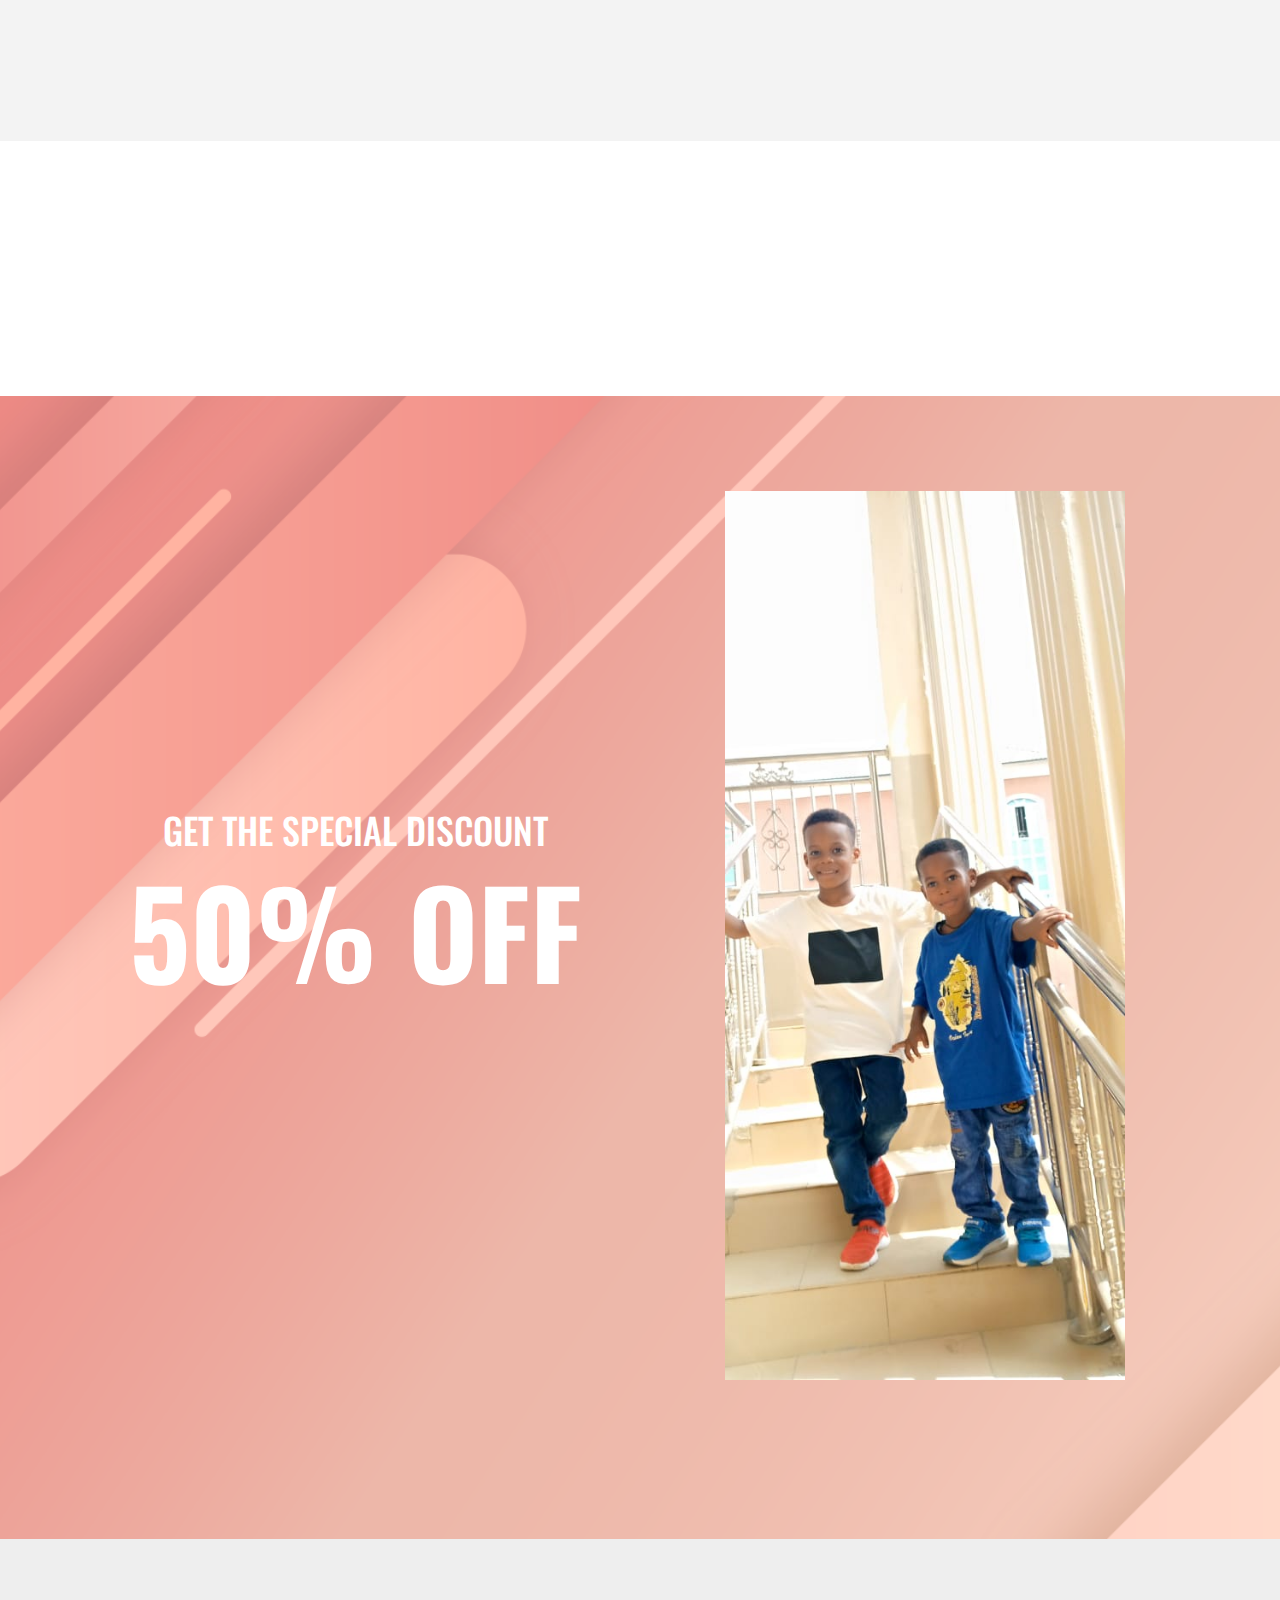
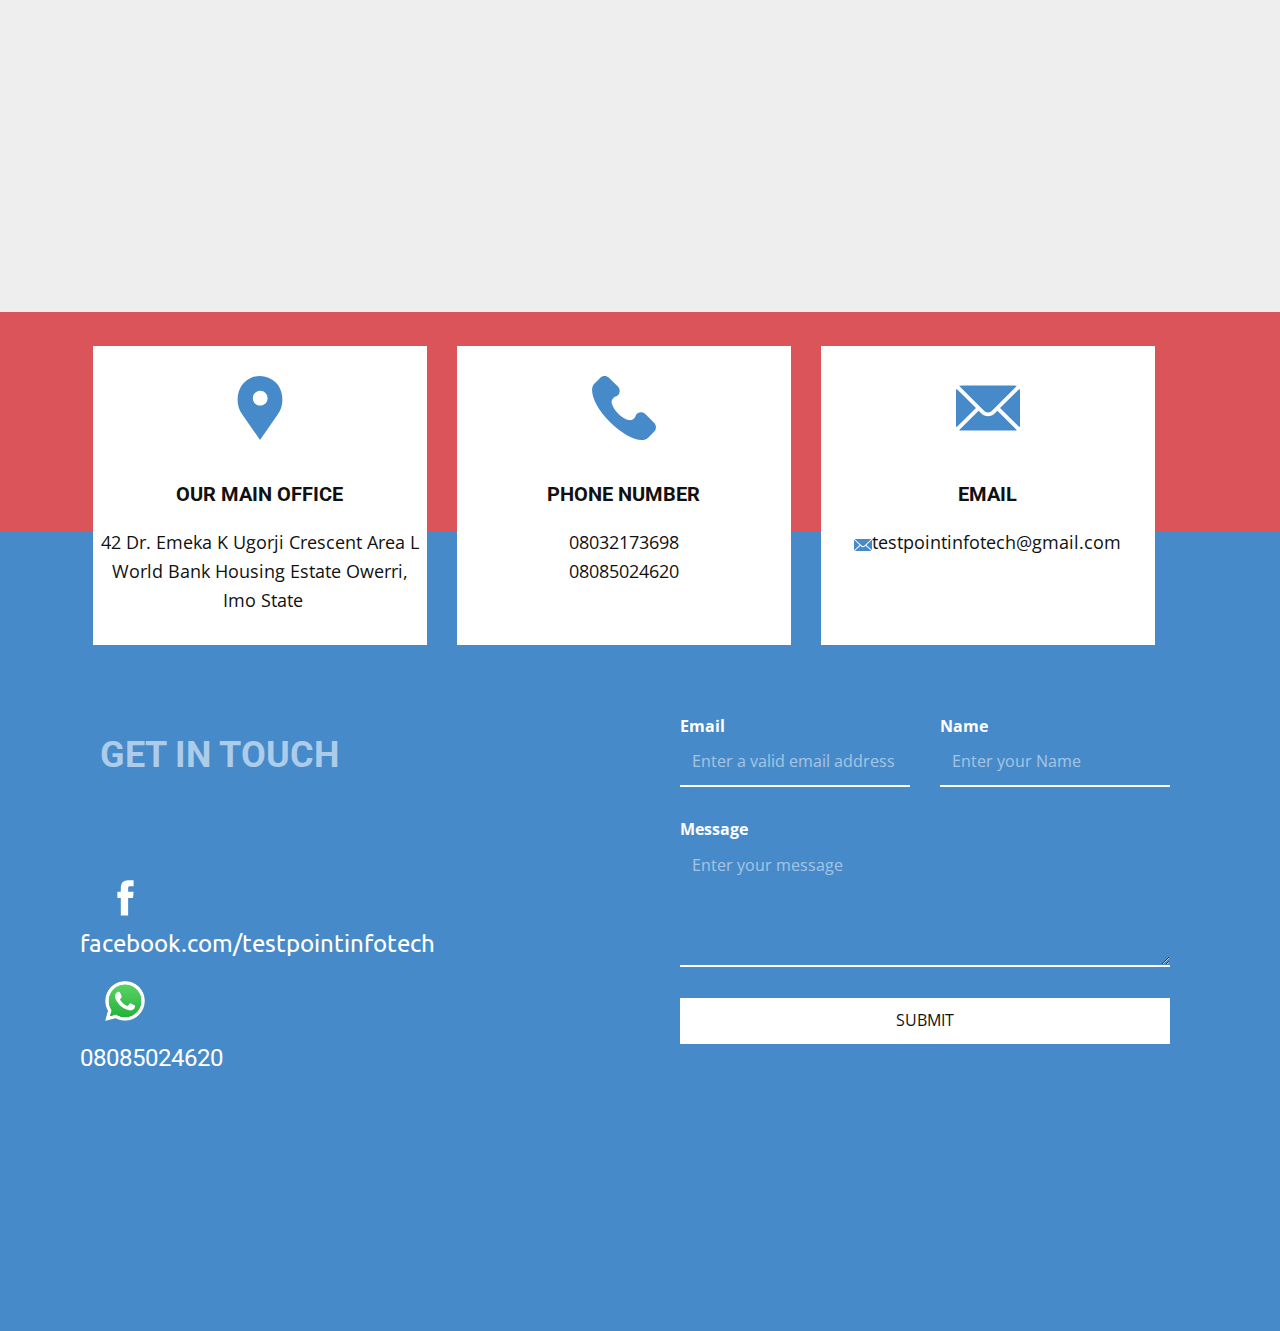
<file: Home.html>
<!DOCTYPE html>
<html style="font-size: 16px;">

<head>
    <meta name="viewport" content="width=device-width, initial-scale=1.0">
    <meta charset="utf-8">
    <meta name="keywords" content="Testpoint Info Tech, TESTPOINT INFO TECH, WHO ARE WE, What We Do">
    <meta name="description" content="">
    <title>Home</title>
    <link rel="stylesheet" href="nicepage.css" media="screen">
    <link rel="stylesheet" href="Home.css" media="screen">
    <script class="u-script" type="text/javascript" src="jquery.js" defer=""></script>
    <script class="u-script" type="text/javascript" src="nicepage.js" defer=""></script>
    <meta name="generator" content="Nicepage 4.12.5, nicepage.com">
    <link id="u-theme-google-font" rel="stylesheet" href="https://fonts.googleapis.com/css?family=Roboto:100,100i,300,300i,400,400i,500,500i,700,700i,900,900i|Open+Sans:300,300i,400,400i,500,500i,600,600i,700,700i,800,800i">
    <link id="u-page-google-font" rel="stylesheet" href="https://fonts.googleapis.com/css?family=Ubuntu:300,300i,400,400i,500,500i,700,700i|Montserrat:100,100i,200,200i,300,300i,400,400i,500,500i,600,600i,700,700i,800,800i,900,900i|Oswald:200,300,400,500,600,700">










    <script type="application/ld+json">
        {
            "@context": "http://schema.org",
            "@type": "Organization",
            "name": "",
            "logo": "images/logo.jpg",
            "sameAs": [
                "https://web.facebook.com/search/top/?q=testpoint%20information%20technologies"
            ]
        }
    </script>
    <meta name="theme-color" content="#478ac9">
    <meta property="og:title" content="Home">
    <meta property="og:type" content="website">
</head>

<body class="u-body u-xl-mode">
    <header class="u-clearfix u-header u-header" id="sec-e242">
        <div class="u-clearfix u-sheet u-sheet-1">
            <a href="https://nicepage.com" class="u-image u-logo u-image-1" data-image-width="1080" data-image-height="1070">
                <img src="images/logo.jpg" class="u-logo-image u-logo-image-1">
            </a>
            <nav class="u-menu u-menu-dropdown u-offcanvas u-menu-1">
                <div class="menu-collapse" style="font-size: 1rem; letter-spacing: 0px;">
                    <a class="u-button-style u-custom-left-right-menu-spacing u-custom-padding-bottom u-custom-top-bottom-menu-spacing u-nav-link u-text-active-palette-1-base u-text-hover-palette-2-base" href="#">
                        <svg class="u-svg-link" viewBox="0 0 24 24"><use xmlns:xlink="http://www.w3.org/1999/xlink" xlink:href="#menu-hamburger"></use></svg>
                        <svg class="u-svg-content" version="1.1" id="menu-hamburger" viewBox="0 0 16 16" x="0px" y="0px" xmlns:xlink="http://www.w3.org/1999/xlink" xmlns="http://www.w3.org/2000/svg"><g><rect y="1" width="16" height="2"></rect><rect y="7" width="16" height="2"></rect><rect y="13" width="16" height="2"></rect>
</g></svg>
                    </a>
                </div>
                <div class="u-nav-container"></div>
                <div class="u-nav-container-collapse">
                    <div class="u-black u-container-style u-inner-container-layout u-opacity u-opacity-95 u-sidenav">
                        <div class="u-inner-container-layout u-sidenav-overflow">
                            <div class="u-menu-close"></div>
                            <ul class="u-align-center u-nav u-popupmenu-items u-unstyled u-nav-1">
                                <li class="u-nav-item"><a class="u-button-style u-nav-link" href="Home.html">Home</a>
                                </li>
                                <li class="u-nav-item"><a class="u-button-style u-nav-link" href="About.html">About</a>
                                </li>
                                <li class="u-nav-item"><a class="u-button-style u-nav-link" href="Contact.html">Contact</a>
                                </li>
                            </ul>
                        </div>
                    </div>
                    <div class="u-black u-menu-overlay u-opacity u-opacity-70"></div>
                </div>
            </nav>
            <h3 class="u-custom-font u-font-ubuntu u-text u-text-default u-text-1">TESTPOINT INFORMATION TECHNOLOGIES&nbsp;</h3>
        </div>
    </header>
    <section class="u-carousel u-carousel-duration-1250 u-slide u-block-fb37-1" id="carousel_03ed" data-interval="1250" data-u-ride="carousel">
        <ol class="u-absolute-hcenter u-carousel-indicators u-block-fb37-2">
            <li data-u-target="#carousel_03ed" data-u-slide-to="0" class="u-active u-grey-30"></li>
            <li data-u-target="#carousel_03ed" class="u-grey-30" data-u-slide-to="1"></li>
        </ol>
        <div class="u-carousel-inner" role="listbox">
            <div class="u-active u-align-center u-carousel-item u-clearfix u-image u-section-1-1" data-image-width="508" data-image-height="611">
                <div class="u-clearfix u-sheet u-sheet-1">
                    <div class="u-align-center u-container-style u-group u-opacity u-opacity-40 u-group-1">
                        <div class="u-container-layout u-container-layout-1">
                            <h1 class="u-text u-title u-text-1">Testpoint Info Tech</h1>
                            <p class="u-large-text u-text u-text-variant u-text-2">Information at it's peak</p>
                        </div>
                    </div>
                </div>
            </div>
            <div class="u-align-center u-carousel-item u-clearfix u-image u-shading u-section-1-2" src="" data-image-width="998" data-image-height="1024">
                <div class="u-clearfix u-sheet u-sheet-1">
                    <h1 class="u-text u-text-default u-title u-text-1">TESTPOINT INFO TECH</h1>
                    <p class="u-text u-text-default u-text-2">We are Professionals in the field of Information, Communication, Security and Electrical technologies</p>
                </div>
            </div>
        </div>
        <a class="u-absolute-vcenter u-carousel-control u-carousel-control-prev u-text-grey-30 u-block-fb37-3" href="#carousel_03ed" role="button" data-u-slide="prev">
            <span aria-hidden="true">
          <svg class="u-svg-link" viewBox="0 0 477.175 477.175"><path d="M145.188,238.575l215.5-215.5c5.3-5.3,5.3-13.8,0-19.1s-13.8-5.3-19.1,0l-225.1,225.1c-5.3,5.3-5.3,13.8,0,19.1l225.1,225
                    c2.6,2.6,6.1,4,9.5,4s6.9-1.3,9.5-4c5.3-5.3,5.3-13.8,0-19.1L145.188,238.575z"></path></svg>
        </span>
            <span class="sr-only">Previous</span>
        </a>
        <a class="u-absolute-vcenter u-carousel-control u-carousel-control-next u-text-grey-30 u-block-fb37-4" href="#carousel_03ed" role="button" data-u-slide="next">
            <span aria-hidden="true">
          <svg class="u-svg-link" viewBox="0 0 477.175 477.175"><path d="M360.731,229.075l-225.1-225.1c-5.3-5.3-13.8-5.3-19.1,0s-5.3,13.8,0,19.1l215.5,215.5l-215.5,215.5
                    c-5.3,5.3-5.3,13.8,0,19.1c2.6,2.6,6.1,4,9.5,4c3.4,0,6.9-1.3,9.5-4l225.1-225.1C365.931,242.875,365.931,234.275,360.731,229.075z"></path></svg>
        </span>
            <span class="sr-only">Next</span>
        </a>
    </section>
    <section class="u-clearfix u-palette-1-base u-section-2" id="carousel_8d93">
        <div class="u-clearfix u-sheet u-sheet-1">
            <h1 class="u-custom-font u-font-ubuntu u-text u-text-1">WHO ARE WE</h1>
            <div class="u-clearfix u-expanded-width u-layout-wrap u-layout-wrap-1">
                <div class="u-layout">
                    <div class="u-layout-row">
                        <div class="u-align-left u-container-style u-layout-cell u-size-30 u-layout-cell-1">
                            <div class="u-container-layout u-container-layout-1">
                                <p class="u-text u-text-2"></p>
                                <p class="u-text u-text-3">Testpoint Information Technologies is an Information Technology (IT) Service Provider established to provide Technological, Engineering, IT (Information and Communication Technology) services like renewable energy services
                                    such as Solar Energy Installation/Maintenance, we also provide services on Intercom Installation/Maintenance, CCTV (Security) Camera Installation/ Maintenance, Computer Networking, Computer repairs , sales, Security
                                    Doors with Smart Card, Electric Fencing, Training as well as consulting services</p>
                            </div>
                        </div>
                        <div class="u-container-style u-layout-cell u-shape-rectangle u-size-30 u-layout-cell-2">
                            <div class="u-container-layout u-container-layout-2">
                                <img class="u-expanded-width u-hover-feature u-image u-image-round u-radius-25 u-image-1" src="images/FB_IMG_16339713791890855.jpg" alt="" data-image-width="720" data-image-height="702" data-animation-name="customAnimationIn" data-animation-duration="4000">
                            </div>
                        </div>
                    </div>
                </div>
            </div>
        </div>

    </section>
    <section class="u-align-left u-clearfix u-gradient u-section-3" id="carousel_ad6d">
        <div class="u-clearfix u-sheet u-sheet-1">
            <h2 class="u-text u-text-body-alt-color u-text-default u-text-1">What We Do</h2>
            <div class="u-clearfix u-gutter-100 u-layout-wrap u-layout-wrap-1">
                <div class="u-gutter-0 u-layout">
                    <div class="u-layout-row">
                        <div class="u-align-left u-container-style u-layout-cell u-size-60 u-layout-cell-1">
                            <div class="u-container-layout u-container-layout-1">
                                <h3 class="u-text u-text-body-alt-color u-text-2" data-animation-name="customAnimationIn" data-animation-duration="3000" data-animation-delay="1250">Cctv Surveillance Installation<br>Electric Fencing<br>Solar/ Inv<span style="font-weight: 700;">
                      <span style="font-weight: 400;"></span>
                                    </span>erter System<br>Intercom (PABX)<br>WIFI Setups&nbsp;<br>Smart Door Installation<br>Computer Sales and Repairs<br>CBT Center setup<br>High Speed Internet services (Broadband) <br>Smart Door Installation (Keycard)
                                    <br>Electrical Installations (House wiring)&nbsp;<br>
                                </h3>
                            </div>
                        </div>
                    </div>
                </div>
            </div>
            <img class="u-image u-image-contain u-image-default u-preserve-proportions u-image-1" src="images/FB_IMG_15948050289970313.jpg" alt="" data-image-width="720" data-image-height="720">
        </div>
    </section>
    <section class="u-align-center u-clearfix u-palette-1-dark-2 u-section-4" id="carousel_3fa5">
        <div class="u-clearfix u-sheet u-sheet-1">
            <div class="u-expanded-width u-gallery u-layout-grid u-lightbox u-show-text-on-hover u-gallery-1">
                <div class="u-gallery-inner u-gallery-inner-1">
                    <div class="u-effect-fade u-effect-hover-zoom u-gallery-item">
                        <div class="u-back-slide" data-image-width="1600" data-image-height="1200">
                            <img class="u-back-image u-expanded" src="images/IMG_20190912_085325_4.jpg">
                        </div>
                        <div class="u-over-slide u-shading u-over-slide-1">
                            <h3 class="u-gallery-heading"></h3>
                            <p class="u-gallery-text"></p>
                        </div>
                    </div>
                    <div class="u-effect-fade u-effect-hover-zoom u-gallery-item">
                        <div class="u-back-slide" data-image-width="1600" data-image-height="1200">
                            <img class="u-back-image u-expanded" src="images/IMG_20191122_110955_9.jpg">
                        </div>
                        <div class="u-over-slide u-shading u-over-slide-2">
                            <h3 class="u-gallery-heading"></h3>
                            <p class="u-gallery-text"></p>
                        </div>
                    </div>
                    <div class="u-effect-fade u-effect-hover-zoom u-gallery-item">
                        <div class="u-back-slide" data-image-width="1200" data-image-height="1600">
                            <img class="u-back-image u-expanded" src="images/IMG_20191103_144413_6.jpg">
                        </div>
                        <div class="u-over-slide u-shading u-over-slide-3">
                            <h3 class="u-gallery-heading"></h3>
                            <p class="u-gallery-text"></p>
                        </div>
                    </div>
                    <div class="u-effect-fade u-effect-hover-zoom u-gallery-item">
                        <div class="u-back-slide" data-image-width="1500" data-image-height="1125">
                            <img class="u-back-image u-expanded" src="images/61gzkaCaqoL._AC_SL1500_.jpg">
                        </div>
                        <div class="u-over-slide u-shading u-over-slide-4">
                            <h3 class="u-gallery-heading"></h3>
                            <p class="u-gallery-text"></p>
                        </div>
                    </div>
                    <div class="u-effect-fade u-effect-hover-zoom u-gallery-item">
                        <div class="u-back-slide" data-image-width="1600" data-image-height="1200">
                            <img class="u-back-image u-expanded" src="images/IMG_20191103_144810_7.jpg">
                        </div>
                        <div class="u-over-slide u-shading u-over-slide-5">
                            <h3 class="u-gallery-heading"></h3>
                            <p class="u-gallery-text"></p>
                        </div>
                    </div>
                    <div class="u-effect-fade u-effect-hover-zoom u-gallery-item">
                        <div class="u-back-slide" data-image-width="1280" data-image-height="720">
                            <img class="u-back-image u-expanded" src="images/maxresdefault.jpg">
                        </div>
                        <div class="u-over-slide u-shading u-over-slide-6">
                            <h3 class="u-gallery-heading"></h3>
                            <p class="u-gallery-text"></p>
                        </div>
                    </div>
                    <div class="u-effect-fade u-effect-hover-zoom u-gallery-item">
                        <div class="u-back-slide" data-image-width="1280" data-image-height="842">
                            <img class="u-back-image u-expanded" src="images/2d1a02f3d4e6f642796e677fcc9dd88f0bc520c631052ada228329a8b18e9ee49419d5f349ec1bd1472a0c280176c2d0c86692795fdbb8d17a4254_1280.jpg">
                        </div>
                        <div class="u-over-slide u-shading u-over-slide-7">
                            <h3 class="u-gallery-heading"></h3>
                            <p class="u-gallery-text"></p>
                        </div>
                    </div>
                    <div class="u-effect-fade u-effect-hover-zoom u-gallery-item">
                        <div class="u-back-slide" data-image-width="1200" data-image-height="800">
                            <img class="u-back-image u-expanded" src="images/Vermont_Law_School_Solar_Panel_Array-4-1536x1024-1-1200x800.jpg">
                        </div>
                        <div class="u-over-slide u-shading u-over-slide-8">
                            <h3 class="u-gallery-heading"></h3>
                            <p class="u-gallery-text"></p>
                        </div>
                    </div>
                    <div class="u-effect-fade u-effect-hover-zoom u-gallery-item">
                        <div class="u-back-slide" data-image-width="1600" data-image-height="1200">
                            <img class="u-back-image u-expanded" src="images/IMG_20191116_135017_0.jpg">
                        </div>
                        <div class="u-over-slide u-shading u-over-slide-9">
                            <h3 class="u-gallery-heading"></h3>
                            <p class="u-gallery-text"></p>
                        </div>
                    </div>
                </div>
            </div>
        </div>
    </section>
    <section class="u-align-center u-clearfix u-palette-1-dark-1 u-section-5" id="carousel_9c5d">
        <div class="u-clearfix u-sheet u-sheet-1">
            <h3 class="u-text u-text-palette-4-light-3 u-text-1">CORE VALUES</h3>
            <div class="u-expanded-width u-layout-horizontal u-list u-list-1">
                <div class="u-repeater u-repeater-1">
                    <div class="u-container-style u-list-item u-radius-25 u-repeater-item u-shape-round u-video-cover u-white u-list-item-1">
                        <div class="u-container-layout u-similar-container u-container-layout-1">
                            <h4 class="u-align-center u-text u-text-palette-4-base u-text-2">Integrity</h4>
                            <p class="u-align-center u-text u-text-3">We Operate With Integrity</p>
                        </div>
                    </div>
                    <div class="u-align-center u-container-style u-list-item u-radius-25 u-repeater-item u-shape-round u-video-cover u-white u-list-item-2">
                        <div class="u-container-layout u-similar-container u-container-layout-2">
                            <h4 class="u-align-center u-text u-text-palette-4-base u-text-4">ethical conduct</h4>
                            <p class="u-align-center u-text u-text-5">We observe good working ethics and morals with our customers</p>
                        </div>
                    </div>
                    <div class="u-align-center u-container-style u-list-item u-radius-25 u-repeater-item u-shape-round u-video-cover u-white u-list-item-3">
                        <div class="u-container-layout u-similar-container u-container-layout-3">
                            <h4 class="u-align-center u-text u-text-palette-4-base u-text-6">simplicity</h4>
                            <p class="u-align-center u-text u-text-7">We keep it simple</p>
                        </div>
                    </div>
                    <div class="u-align-center u-container-style u-list-item u-radius-25 u-repeater-item u-shape-round u-video-cover u-white u-list-item-4">
                        <div class="u-container-layout u-similar-container u-container-layout-4">
                            <h4 class="u-align-center u-text u-text-palette-4-base u-text-8"> Commitment</h4>
                            <p class="u-align-center u-text u-text-9">We are commited to our excellence and to our customers</p>
                        </div>
                    </div>
                    <div class="u-align-center u-container-style u-list-item u-radius-25 u-repeater-item u-shape-round u-video-cover u-white u-list-item-5">
                        <div class="u-container-layout u-similar-container u-container-layout-5">
                            <h4 class="u-align-center u-text u-text-palette-4-base u-text-10">Customer focus</h4>
                            <p class="u-align-center u-text u-text-11">We Focus on our customers and ensure they get the best services</p>
                        </div>
                    </div>
                    <div class="u-align-center u-container-style u-list-item u-radius-25 u-repeater-item u-shape-round u-video-cover u-white u-list-item-6">
                        <div class="u-container-layout u-similar-container u-container-layout-6">
                            <h4 class="u-align-center u-text u-text-palette-4-base u-text-12">Professionalism</h4>
                            <p class="u-align-center u-text u-text-13">We are highly skilled and professional</p>
                        </div>
                    </div>
                </div>
                <a class="u-absolute-vcenter u-gallery-nav u-gallery-nav-prev u-grey-70 u-icon-circle u-opacity u-opacity-70 u-spacing-10 u-text-white u-gallery-nav-1" href="#" role="button">
                    <span aria-hidden="true">
              <svg viewBox="0 0 451.847 451.847"><path d="M97.141,225.92c0-8.095,3.091-16.192,9.259-22.366L300.689,9.27c12.359-12.359,32.397-12.359,44.751,0
c12.354,12.354,12.354,32.388,0,44.748L173.525,225.92l171.903,171.909c12.354,12.354,12.354,32.391,0,44.744
c-12.354,12.365-32.386,12.365-44.745,0l-194.29-194.281C100.226,242.115,97.141,234.018,97.141,225.92z"></path></svg>
            </span>
                    <span class="sr-only">
              <svg viewBox="0 0 451.847 451.847"><path d="M97.141,225.92c0-8.095,3.091-16.192,9.259-22.366L300.689,9.27c12.359-12.359,32.397-12.359,44.751,0
c12.354,12.354,12.354,32.388,0,44.748L173.525,225.92l171.903,171.909c12.354,12.354,12.354,32.391,0,44.744
c-12.354,12.365-32.386,12.365-44.745,0l-194.29-194.281C100.226,242.115,97.141,234.018,97.141,225.92z"></path></svg>
            </span>
                </a>
                <a class="u-gallery-nav u-gallery-nav-next u-grey-70 u-icon-circle u-opacity u-opacity-70 u-spacing-10 u-text-white u-gallery-nav-2" href="#" role="button">
                    <span aria-hidden="true">
              <svg viewBox="0 0 451.846 451.847"><path d="M345.441,248.292L151.154,442.573c-12.359,12.365-32.397,12.365-44.75,0c-12.354-12.354-12.354-32.391,0-44.744
L278.318,225.92L106.409,54.017c-12.354-12.359-12.354-32.394,0-44.748c12.354-12.359,32.391-12.359,44.75,0l194.287,194.284
c6.177,6.18,9.262,14.271,9.262,22.366C354.708,234.018,351.617,242.115,345.441,248.292z"></path></svg>
            </span>
                    <span class="sr-only">
              <svg viewBox="0 0 451.846 451.847"><path d="M345.441,248.292L151.154,442.573c-12.359,12.365-32.397,12.365-44.75,0c-12.354-12.354-12.354-32.391,0-44.744
L278.318,225.92L106.409,54.017c-12.354-12.359-12.354-32.394,0-44.748c12.354-12.359,32.391-12.359,44.75,0l194.287,194.284
c6.177,6.18,9.262,14.271,9.262,22.366C354.708,234.018,351.617,242.115,345.441,248.292z"></path></svg>
            </span>
                </a>
            </div>
        </div>
    </section>
    <section class="u-clearfix u-section-6" id="carousel_6755">
        <div class="u-align-left u-border-no-bottom u-border-no-left u-border-no-right u-border-no-top u-expanded-width u-grey-10 u-opacity u-opacity-45 u-shape u-shape-1"></div>
        <div class="u-clearfix u-layout-wrap u-layout-wrap-1">
            <div class="u-layout">
                <div class="u-layout-row">
                    <div class="u-container-style u-layout-cell u-size-30 u-layout-cell-1">
                        <div class="u-container-layout u-valign-top u-container-layout-1">
                            <div class="u-image u-image-circle u-image-1" alt="" data-image-width="274" data-image-height="179" data-animation-name="customAnimationIn" data-animation-duration="3000" data-animation-direction=""></div>
                            <h3 class="u-align-justify u-text u-text-1">Our Vision</h3>
                            <p class="u-custom-font u-font-montserrat u-text u-text-black u-text-2">To create a system of information and Communication technology that provides the best ways of surveillance and alternative energy. </p>
                        </div>
                    </div>
                    <div class="u-container-style u-layout-cell u-size-30 u-layout-cell-2">
                        <div class="u-container-layout u-container-layout-2">
                            <h3 class="u-align-left u-text u-text-3">Our Mission</h3>
                            <p class="u-align-justify u-custom-font u-font-montserrat u-text u-text-4"> To be leading Information technology (IT) service provider within outside of the region by providing the quickest response to the plight of IT users no matter their Location</p>
                            <div class="u-image u-image-circle u-image-2" alt="" data-image-width="218" data-image-height="163" data-animation-name="customAnimationIn" data-animation-duration="2750"></div>
                        </div>
                    </div>
                </div>
            </div>
        </div>
    </section>
    <section class="u-clearfix u-image u-section-7" id="carousel_37b1">
        <div class="u-clearfix u-sheet u-sheet-1">
            <div class="u-clearfix u-expanded-width u-layout-wrap u-layout-wrap-1">
                <div class="u-layout">
                    <div class="u-layout-row">
                        <div class="u-container-style u-layout-cell u-left-cell u-size-30 u-layout-cell-1">
                            <div class="u-container-layout u-container-layout-1">
                                <h2 class="u-align-center u-custom-font u-font-oswald u-text u-text-body-alt-color u-text-1">get the special discount</h2>
                                <h1 class="u-align-center u-custom-font u-font-oswald u-text u-text-body-alt-color u-title u-text-2">50% OFF</h1>
                                <img class="u-image u-image-default u-image-1" src="images/1736bedbeaebc4b69f373efff29374cbc391a62475f7241a8365516b4f71212bcd206bb378c1569470cfe56b8aec2981b6889d49ac5416105ca547_1280.png" alt="" data-image-width="1280" data-image-height="780" data-animation-name="bounceIn"
                                    data-animation-duration="3000" data-animation-direction="">
                            </div>
                        </div>
                        <div class="u-container-style u-layout-cell u-right-cell u-size-30 u-layout-cell-2">
                            <div class="u-container-layout u-container-layout-2">
                                <img src="images/IMG-20220603-WA0026.jpg" alt="" class="u-image u-image-default u-image-2" data-image-width="468" data-image-height="1040">
                            </div>
                        </div>
                    </div>
                </div>
            </div>
        </div>
    </section>
    <section class="u-clearfix u-grey-light-2 u-typography-custom-page-typography-12--Map u-section-8" id="sec-17df">
        <div class="u-clearfix u-sheet u-sheet-1">
            <div class="u-expanded-height u-grey-light-2 u-map u-map-1">
                <div class="embed-responsive">
                    <iframe class="embed-responsive-item" src="//maps.google.com/maps?output=embed&amp;q=Area%20L%20World%20Bank&amp;t=m" data-map="[base64]"></iframe>
                </div>
            </div>
        </div>
    </section>
    <section class="u-clearfix u-palette-1-base u-section-9" id="carousel_e054">
        <div class="u-expanded-width u-palette-2-base u-shape u-shape-rectangle u-shape-1"></div>
        <div class="u-list u-list-1">
            <div class="u-repeater u-repeater-1">
                <div class="u-align-center u-container-style u-list-item u-repeater-item u-white u-list-item-1">
                    <div class="u-container-layout u-similar-container u-valign-top u-container-layout-1"><span class="u-icon u-icon-circle u-text-palette-1-base u-icon-1"><svg class="u-svg-link" preserveAspectRatio="xMidYMin slice" viewBox="0 0 52 52" style=""><use xmlns:xlink="http://www.w3.org/1999/xlink" xlink:href="#svg-077e"></use></svg><svg class="u-svg-content" viewBox="0 0 52 52" x="0px" y="0px" id="svg-077e" style="enable-background:new 0 0 52 52;"><path style="fill:currentColor;" d="M38.853,5.324L38.853,5.324c-7.098-7.098-18.607-7.098-25.706,0h0
	C6.751,11.72,6.031,23.763,11.459,31L26,52l14.541-21C45.969,23.763,45.249,11.72,38.853,5.324z M26.177,24c-3.314,0-6-2.686-6-6
	s2.686-6,6-6s6,2.686,6,6S29.491,24,26.177,24z"></path></svg></span>
                        <h5 class="u-align-center u-text u-text-1">our main office</h5>
                        <a href="mailto:info@site.com" class="u-active-none u-bottom-left-radius-0 u-bottom-right-radius-0 u-btn u-btn-rectangle u-button-style u-hover-none u-none u-radius-0 u-top-left-radius-0 u-top-right-radius-0 u-btn-1"> 42 Dr. Emeka K Ugorji Crescent Area L<br>World Bank Housing Estate Owerri,<br>&nbsp;Imo State
              </a>
                    </div>
                </div>
                <div class="u-align-center u-container-style u-list-item u-repeater-item u-white u-list-item-2">
                    <div class="u-container-layout u-similar-container u-valign-top u-container-layout-2"><span class="u-icon u-icon-circle u-text-palette-1-base u-icon-2"><svg class="u-svg-link" preserveAspectRatio="xMidYMin slice" viewBox="0 0 513.64 513.64" style=""><use xmlns:xlink="http://www.w3.org/1999/xlink" xlink:href="#svg-9786"></use></svg><svg class="u-svg-content" viewBox="0 0 513.64 513.64" x="0px" y="0px" id="svg-9786" style="enable-background:new 0 0 513.64 513.64;"><g><g><path d="M499.66,376.96l-71.68-71.68c-25.6-25.6-69.12-15.359-79.36,17.92c-7.68,23.041-33.28,35.841-56.32,30.72    c-51.2-12.8-120.32-79.36-133.12-133.12c-7.68-23.041,7.68-48.641,30.72-56.32c33.28-10.24,43.52-53.76,17.92-79.36l-71.68-71.68    c-20.48-17.92-51.2-17.92-69.12,0l-48.64,48.64c-48.64,51.2,5.12,186.88,125.44,307.2c120.32,120.32,256,176.641,307.2,125.44    l48.64-48.64C517.581,425.6,517.581,394.88,499.66,376.96z"></path>
</g>
</g></svg></span>
                        <h5 class="u-align-center u-text u-text-2">phone number</h5>
                        <a href="mailto:info@site.com" class="u-active-none u-bottom-left-radius-0 u-bottom-right-radius-0 u-btn u-btn-rectangle u-button-style u-hover-none u-none u-radius-0 u-top-left-radius-0 u-top-right-radius-0 u-btn-2">08032173698<br>08085024620
              </a>
                    </div>
                </div>
                <div class="u-container-style u-list-item u-repeater-item u-white u-list-item-3">
                    <div class="u-container-layout u-similar-container u-valign-top u-container-layout-3"><span class="u-icon u-icon-circle u-text-palette-1-base u-icon-3" data-href="mailto:testpointinfo@gmail.com?subject=Customer%20Help"><svg class="u-svg-link" preserveAspectRatio="xMidYMin slice" viewBox="0 0 512 512" style=""><use xmlns:xlink="http://www.w3.org/1999/xlink" xlink:href="#svg-9f82"></use></svg><svg class="u-svg-content" viewBox="0 0 512 512" x="0px" y="0px" id="svg-9f82" style="enable-background:new 0 0 512 512;"><g><g><path d="M507.49,101.721L352.211,256L507.49,410.279c2.807-5.867,4.51-12.353,4.51-19.279V121    C512,114.073,510.297,107.588,507.49,101.721z"></path>
</g>
</g><g><g><path d="M467,76H45c-6.927,0-13.412,1.703-19.279,4.51l198.463,197.463c17.548,17.548,46.084,17.548,63.632,0L486.279,80.51    C480.412,77.703,473.927,76,467,76z"></path>
</g>
</g><g><g><path d="M4.51,101.721C1.703,107.588,0,114.073,0,121v270c0,6.927,1.703,13.413,4.51,19.279L159.789,256L4.51,101.721z"></path>
</g>
</g><g><g><path d="M331,277.211l-21.973,21.973c-29.239,29.239-76.816,29.239-106.055,0L181,277.211L25.721,431.49    C31.588,434.297,38.073,436,45,436h422c6.927,0,13.412-1.703,19.279-4.51L331,277.211z"></path>
</g>
</g></svg></span>
                        <h5 class="u-align-center u-text u-text-3">Email</h5>
                        <a href="mailto:testpointinfotech@gmail.com" class="u-active-none u-bottom-left-radius-0 u-bottom-right-radius-0 u-btn u-btn-rectangle u-button-style u-hover-none u-none u-radius-0 u-top-left-radius-0 u-top-right-radius-0 u-btn-3"><span class="u-icon u-icon-4"><svg class="u-svg-content" viewBox="0 0 24 16" x="0px" y="0px" style="width: 1em; height: 1em;"><path fill="currentColor" d="M23.8,1.1l-7.3,6.8l7.3,6.8c0.1-0.2,0.2-0.6,0.2-0.9V2C24,1.7,23.9,1.4,23.8,1.1z M21.8,0H2.2
	c-0.4,0-0.7,0.1-1,0.2L10.6,9c0.8,0.8,2.2,0.8,3,0l9.2-8.7C22.6,0.1,22.2,0,21.8,0z M0.2,1.1C0.1,1.4,0,1.7,0,2V14
	c0,0.3,0.1,0.6,0.2,0.9l7.3-6.8L0.2,1.1z M15.5,9l-1.1,1c-1.3,1.2-3.6,1.2-4.9,0l-1-1l-7.3,6.8c0.2,0.1,0.6,0.2,1,0.2H22
	c0.4,0,0.6-0.1,1-0.2L15.5,9z"></path></svg><img></span>testpointinfotech@gmail.com
              </a>
                    </div>
                </div>
            </div>
        </div>
        <div class="u-clearfix u-layout-wrap u-layout-wrap-1">
            <div class="u-layout">
                <div class="u-layout-row">
                    <div class="u-align-left u-container-style u-layout-cell u-left-cell u-size-30 u-layout-cell-1">
                        <div class="u-container-layout u-container-layout-4">
                            <h3 class="u-text u-text-default u-text-4">Get in touch</h3>
                            <div class="u-social-icons u-spacing-20 u-social-icons-1">
                                <a class="u-social-url" target="_blank" href="https://web.facebook.com/search/top/?q=testpoint%20information%20technologies" title="faceboom"><span class="u-icon u-icon-circle u-social-facebook u-social-icon u-icon-5">
          <svg class="u-svg-link" preserveAspectRatio="xMidYMin slice" viewBox="0 0 112 112" style=""><use xmlns:xlink="http://www.w3.org/1999/xlink" xlink:href="#svg-f107"></use></svg>
          <svg x="0px" y="0px" viewBox="0 0 112 112" id="svg-f107" class="u-svg-content"><path d="M75.5,28.8H65.4c-1.5,0-4,0.9-4,4.3v9.4h13.9l-1.5,15.8H61.4v45.1H42.8V58.3h-8.8V42.4h8.8V32.2 c0-7.4,3.4-18.8,18.8-18.8h13.8v15.4H75.5z"></path></svg>
        </span>
                  </a>
                            </div>
                            <h3 class="u-custom-font u-font-ubuntu u-text u-text-default u-text-5">
                                <a class="u-active-none u-border-none u-btn u-button-link u-button-style u-hover-none u-none u-text-active-black u-text-hover-white u-text-white u-btn-4" href="https://web.facebook.com/search/top/?q=testpoint%20information%20technologies" target="_blank">facebook.com/testpointinfotech </a>
                            </h3>
                            <img class="u-image u-image-default u-preserve-proportions u-image-1" src="images/ba6d6068b6ef178cb194d9de3323a6dcce105d4d2213cc7b53e1e87d98b8a1c28c74882be20def2d8402d7b9ddf06d88b363c0aea34be2d27cfeeb_1280.png" alt="" data-image-width="1280" data-image-height="1280">
                            <h4 class="u-text u-text-default u-text-6">08085024620</h4>
                        </div>
                    </div>
                    <div class="u-container-style u-layout-cell u-right-cell u-size-30 u-layout-cell-2">
                        <div class="u-container-layout u-container-layout-5">
                            <div class="u-form u-form-1">
                                <form action="scripts/form-carousel_e054.php" method="POST" class="u-clearfix u-form-spacing-30 u-form-vertical u-inner-form" style="padding: 10px" source="customphp" name="form">
                                    <div class="u-form-email u-form-group u-form-partition-factor-2">
                                        <label for="email-319a" class="u-label u-text-body-alt-color u-label-1">Email</label>
                                        <input type="email" placeholder="Enter a valid email address" id="email-319a" name="email" class="u-border-2 u-border-no-left u-border-no-right u-border-no-top u-border-white u-input u-input-rectangle" required="">
                                    </div>
                                    <div class="u-form-group u-form-name u-form-partition-factor-2">
                                        <label for="name-319a" class="u-label u-text-body-alt-color u-label-2">Name</label>
                                        <input type="text" placeholder="Enter your Name" id="name-319a" name="name" class="u-border-2 u-border-no-left u-border-no-right u-border-no-top u-border-white u-input u-input-rectangle" required="">
                                    </div>
                                    <div class="u-form-group u-form-message">
                                        <label for="message-319a" class="u-label u-text-body-alt-color u-label-3">Message</label>
                                        <textarea placeholder="Enter your message" rows="4" cols="50" id="message-319a" name="message" class="u-border-2 u-border-no-left u-border-no-right u-border-no-top u-border-white u-input u-input-rectangle" required=""></textarea>
                                    </div>
                                    <div class="u-align-left u-form-group u-form-submit">
                                        <a href="#" class="u-btn u-btn-submit u-button-style u-white u-btn-5">Submit</a>
                                        <input type="submit" value="submit" class="u-form-control-hidden">
                                    </div>
                                    <div class="u-form-send-message u-form-send-success"> Thank you! Your message has been sent. </div>
                                    <div class="u-form-send-error u-form-send-message"> Unable to send your message. Please fix errors then try again. </div>
                                    <input type="hidden" value="" name="recaptchaResponse">
                                </form>
                            </div>
                        </div>
                    </div>
                </div>
            </div>
        </div>
    </section>




</body>

</html>
</file>
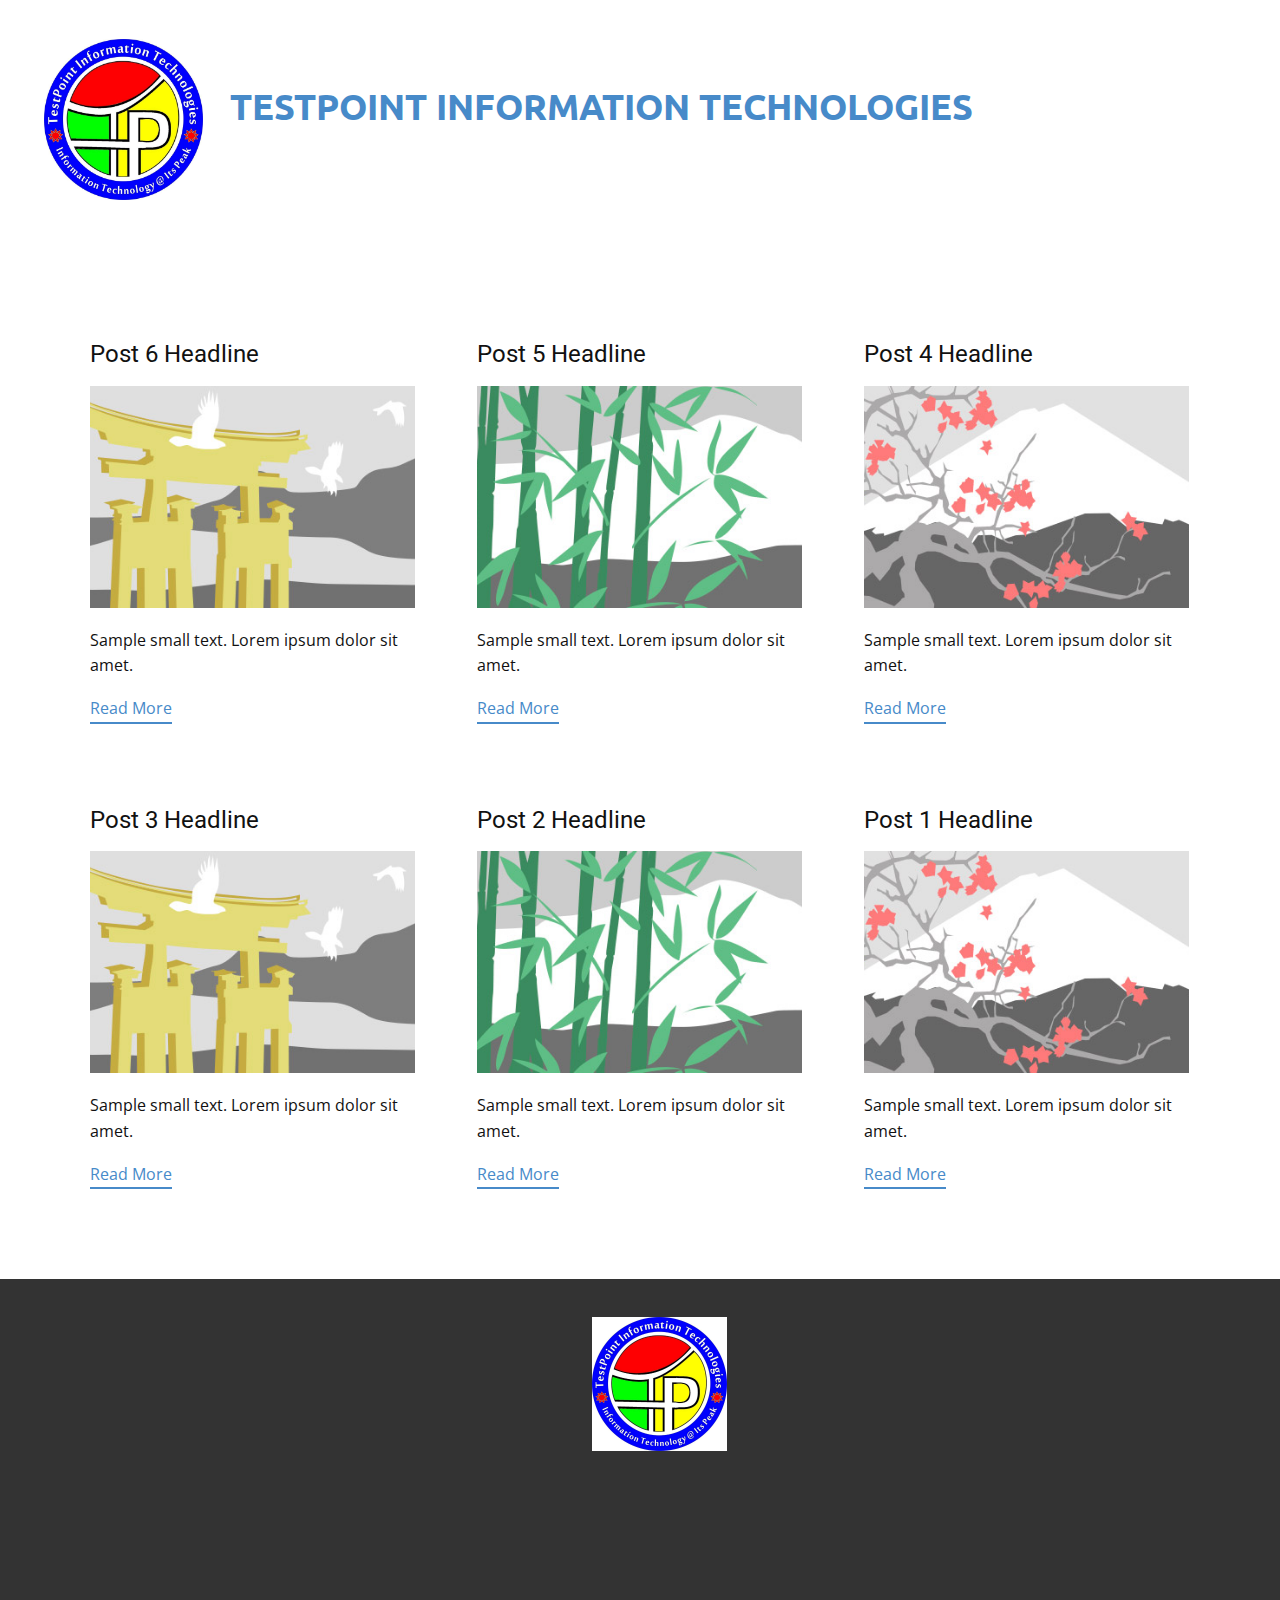
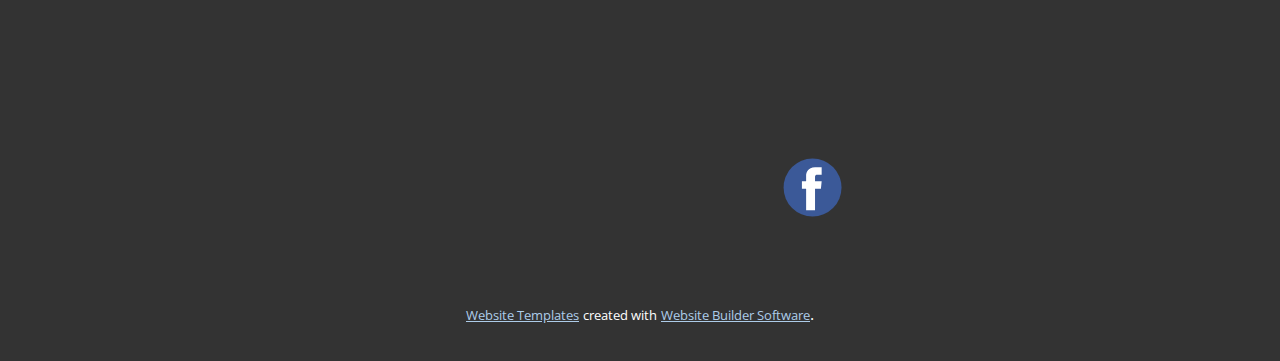
<file: blog/blog.html>
<html style="font-size: 16px;"><head>
    <meta name="viewport" content="width=device-width, initial-scale=1.0">
    <meta charset="utf-8">
    <meta name="keywords" content="">
    <meta name="description" content="">
    <title>Blog Template</title>
    <link rel="stylesheet" href="../nicepage.css" media="screen">
<link rel="stylesheet" href="../Blog-Template.css" media="screen">
    <script class="u-script" type="text/javascript" src="../jquery.js" defer=""></script>
    <script class="u-script" type="text/javascript" src="../nicepage.js" defer=""></script>
    <meta name="generator" content="Nicepage 4.12.5, nicepage.com">
    <link id="u-theme-google-font" rel="stylesheet" href="https://fonts.googleapis.com/css?family=Roboto:100,100i,300,300i,400,400i,500,500i,700,700i,900,900i|Open+Sans:300,300i,400,400i,500,500i,600,600i,700,700i,800,800i">
    <link id="u-page-google-font" rel="stylesheet" href="https://fonts.googleapis.com/css?family=Ubuntu:300,300i,400,400i,500,500i,700,700i">
    
    
    <script type="application/ld+json">{
		"@context": "http://schema.org",
		"@type": "Organization",
		"name": "",
		"logo": "images/logo.jpg",
		"sameAs": [
				"https://web.facebook.com/search/top/?q=testpoint%20information%20technologies"
		]
}</script>
    <meta name="theme-color" content="#478ac9">
  </head>
  <body class="u-body u-xl-mode"><header class="u-clearfix u-header u-header" id="sec-e242"><div class="u-clearfix u-sheet u-sheet-1">
        <a href="https://nicepage.com" class="u-image u-logo u-image-1" data-image-width="1080" data-image-height="1070">
          <img src="../images/logo.jpg" class="u-logo-image u-logo-image-1">
        </a>
        <nav class="u-menu u-menu-dropdown u-offcanvas u-menu-1">
          <div class="menu-collapse" style="font-size: 1rem; letter-spacing: 0px;">
            <a class="u-button-style u-custom-left-right-menu-spacing u-custom-padding-bottom u-custom-top-bottom-menu-spacing u-nav-link u-text-active-palette-1-base u-text-hover-palette-2-base" href="#">
              <svg class="u-svg-link" viewBox="0 0 24 24"><use xmlns:xlink="http://www.w3.org/1999/xlink" xlink:href="#menu-hamburger"></use></svg>
              <svg class="u-svg-content" version="1.1" id="menu-hamburger" viewBox="0 0 16 16" x="0px" y="0px" xmlns:xlink="http://www.w3.org/1999/xlink" xmlns="http://www.w3.org/2000/svg"><g><rect y="1" width="16" height="2"></rect><rect y="7" width="16" height="2"></rect><rect y="13" width="16" height="2"></rect>
</g></svg>
            </a>
          </div>
          <div class="u-nav-container"></div>
          <div class="u-nav-container-collapse">
            <div class="u-black u-container-style u-inner-container-layout u-opacity u-opacity-95 u-sidenav">
              <div class="u-inner-container-layout u-sidenav-overflow">
                <div class="u-menu-close"></div>
                <ul class="u-align-center u-nav u-popupmenu-items u-unstyled u-nav-1"><li class="u-nav-item"><a class="u-button-style u-nav-link" href="../Home.html">Home</a>
</li><li class="u-nav-item"><a class="u-button-style u-nav-link" href="../About.html">About</a>
</li><li class="u-nav-item"><a class="u-button-style u-nav-link" href="../Contact.html">Contact</a>
</li></ul>
              </div>
            </div>
            <div class="u-black u-menu-overlay u-opacity u-opacity-70"></div>
          </div>
        </nav>
        <h3 class="u-custom-font u-font-ubuntu u-text u-text-default u-text-1">TESTPOINT INFORMATION TECHNOLOGIES&nbsp;</h3>
      </div></header>
    <section class="u-clearfix u-section-1" id="sec-afb3">
      <div class="u-clearfix u-sheet u-valign-middle u-sheet-1"><!--blog--><!--blog_options_json--><!--{"type":"Recent","source":"","tags":"","count":""}--><!--/blog_options_json-->
        <div class="u-blog u-expanded-width u-repeater u-repeater-1"><!--blog_post-->
          <div class="u-blog-post u-container-style u-repeater-item u-white u-repeater-item-1">
            <div class="u-container-layout u-similar-container u-valign-top u-container-layout-1"><!--blog_post_header-->
              <h4 class="u-blog-control u-text u-text-1">
                <a class="u-post-header-link" href="../blog/post-5.html">Post 6 Headline</a>
              </h4><!--/blog_post_header--><!--blog_post_image-->
              <a class="u-post-header-link" href="../blog/post-5.html"><img alt="" class="u-blog-control u-expanded-width u-image u-image-default u-image-1" src="[data-uri]"></a><!--/blog_post_image--><!--blog_post_content-->
              <div class="u-blog-control u-post-content u-text u-text-2 fr-view">Sample small text. Lorem ipsum dolor sit amet.</div><!--/blog_post_content--><!--blog_post_readmore-->
              <a href="../blog/post-5.html" class="u-blog-control u-border-2 u-border-palette-1-base u-btn u-btn-rectangle u-button-style u-none u-btn-1"><!--blog_post_readmore_content--><!--options_json--><!--{"content":"","defaultValue":"Read More"}--><!--/options_json-->Read More<!--/blog_post_readmore_content--></a><!--/blog_post_readmore-->
            </div>
          </div><div class="u-blog-post u-container-style u-repeater-item u-video-cover u-white">
            <div class="u-container-layout u-similar-container u-valign-top u-container-layout-2"><!--blog_post_header-->
              <h4 class="u-blog-control u-text u-text-3">
                <a class="u-post-header-link" href="../blog/post-4.html">Post 5 Headline</a>
              </h4><!--/blog_post_header--><!--blog_post_image-->
              <a class="u-post-header-link" href="../blog/post-4.html"><img alt="" class="u-blog-control u-expanded-width u-image u-image-default u-image-2" src="[data-uri]"></a><!--/blog_post_image--><!--blog_post_content-->
              <div class="u-blog-control u-post-content u-text u-text-4 fr-view">Sample small text. Lorem ipsum dolor sit amet.</div><!--/blog_post_content--><!--blog_post_readmore-->
              <a href="../blog/post-4.html" class="u-blog-control u-border-2 u-border-palette-1-base u-btn u-btn-rectangle u-button-style u-none u-btn-2"><!--blog_post_readmore_content--><!--options_json--><!--{"content":"","defaultValue":"Read More"}--><!--/options_json-->Read More<!--/blog_post_readmore_content--></a><!--/blog_post_readmore-->
            </div>
          </div><div class="u-blog-post u-container-style u-repeater-item u-video-cover u-white">
            <div class="u-container-layout u-similar-container u-valign-top u-container-layout-3"><!--blog_post_header-->
              <h4 class="u-blog-control u-text u-text-5">
                <a class="u-post-header-link" href="../blog/post-3.html">Post 4 Headline</a>
              </h4><!--/blog_post_header--><!--blog_post_image-->
              <a class="u-post-header-link" href="../blog/post-3.html"><img alt="" class="u-blog-control u-expanded-width u-image u-image-default u-image-3" src="[data-uri]"></a><!--/blog_post_image--><!--blog_post_content-->
              <div class="u-blog-control u-post-content u-text u-text-6 fr-view">Sample small text. Lorem ipsum dolor sit amet.</div><!--/blog_post_content--><!--blog_post_readmore-->
              <a href="../blog/post-3.html" class="u-blog-control u-border-2 u-border-palette-1-base u-btn u-btn-rectangle u-button-style u-none u-btn-3"><!--blog_post_readmore_content--><!--options_json--><!--{"content":"","defaultValue":"Read More"}--><!--/options_json-->Read More<!--/blog_post_readmore_content--></a><!--/blog_post_readmore-->
            </div>
          </div><div class="u-blog-post u-container-style u-repeater-item u-white u-repeater-item-1">
            <div class="u-container-layout u-similar-container u-valign-top u-container-layout-1"><!--blog_post_header-->
              <h4 class="u-blog-control u-text u-text-1">
                <a class="u-post-header-link" href="../blog/post-2.html">Post 3 Headline</a>
              </h4><!--/blog_post_header--><!--blog_post_image-->
              <a class="u-post-header-link" href="../blog/post-2.html"><img alt="" class="u-blog-control u-expanded-width u-image u-image-default u-image-1" src="[data-uri]"></a><!--/blog_post_image--><!--blog_post_content-->
              <div class="u-blog-control u-post-content u-text u-text-2 fr-view">Sample small text. Lorem ipsum dolor sit amet.</div><!--/blog_post_content--><!--blog_post_readmore-->
              <a href="../blog/post-2.html" class="u-blog-control u-border-2 u-border-palette-1-base u-btn u-btn-rectangle u-button-style u-none u-btn-1"><!--blog_post_readmore_content--><!--options_json--><!--{"content":"","defaultValue":"Read More"}--><!--/options_json-->Read More<!--/blog_post_readmore_content--></a><!--/blog_post_readmore-->
            </div>
          </div><div class="u-blog-post u-container-style u-repeater-item u-video-cover u-white">
            <div class="u-container-layout u-similar-container u-valign-top u-container-layout-2"><!--blog_post_header-->
              <h4 class="u-blog-control u-text u-text-3">
                <a class="u-post-header-link" href="../blog/post-1.html">Post 2 Headline</a>
              </h4><!--/blog_post_header--><!--blog_post_image-->
              <a class="u-post-header-link" href="../blog/post-1.html"><img alt="" class="u-blog-control u-expanded-width u-image u-image-default u-image-2" src="[data-uri]"></a><!--/blog_post_image--><!--blog_post_content-->
              <div class="u-blog-control u-post-content u-text u-text-4 fr-view">Sample small text. Lorem ipsum dolor sit amet.</div><!--/blog_post_content--><!--blog_post_readmore-->
              <a href="../blog/post-1.html" class="u-blog-control u-border-2 u-border-palette-1-base u-btn u-btn-rectangle u-button-style u-none u-btn-2"><!--blog_post_readmore_content--><!--options_json--><!--{"content":"","defaultValue":"Read More"}--><!--/options_json-->Read More<!--/blog_post_readmore_content--></a><!--/blog_post_readmore-->
            </div>
          </div><div class="u-blog-post u-container-style u-repeater-item u-video-cover u-white">
            <div class="u-container-layout u-similar-container u-valign-top u-container-layout-3"><!--blog_post_header-->
              <h4 class="u-blog-control u-text u-text-5">
                <a class="u-post-header-link" href="../blog/post.html">Post 1 Headline</a>
              </h4><!--/blog_post_header--><!--blog_post_image-->
              <a class="u-post-header-link" href="../blog/post.html"><img alt="" class="u-blog-control u-expanded-width u-image u-image-default u-image-3" src="[data-uri]"></a><!--/blog_post_image--><!--blog_post_content-->
              <div class="u-blog-control u-post-content u-text u-text-6 fr-view">Sample small text. Lorem ipsum dolor sit amet.</div><!--/blog_post_content--><!--blog_post_readmore-->
              <a href="../blog/post.html" class="u-blog-control u-border-2 u-border-palette-1-base u-btn u-btn-rectangle u-button-style u-none u-btn-3"><!--blog_post_readmore_content--><!--options_json--><!--{"content":"","defaultValue":"Read More"}--><!--/options_json-->Read More<!--/blog_post_readmore_content--></a><!--/blog_post_readmore-->
            </div>
          </div><!--/blog_post--><!--blog_post-->
          <!--/blog_post--><!--blog_post-->
          <!--/blog_post-->
        </div><!--/blog-->
      </div>
    </section>
    
    
    <footer class="u-align-center-sm u-align-center-xs u-clearfix u-footer u-grey-80" id="sec-81e4"><div class="u-clearfix u-sheet u-sheet-1">
        <a href="https://nicepage.com" class="u-image u-logo u-image-1" data-image-width="1080" data-image-height="1070">
          <img src="../images/logo.jpg" class="u-logo-image u-logo-image-1">
        </a>
        <div class="u-social-icons u-spacing-20 u-social-icons-1">
          <a class="u-social-url" title="facebook" target="_blank" href="https://web.facebook.com/search/top/?q=testpoint%20information%20technologies"><span class="u-icon u-social-facebook u-social-icon u-icon-1"><svg class="u-svg-link" preserveAspectRatio="xMidYMin slice" viewBox="0 0 112 112" style=""><use xmlns:xlink="http://www.w3.org/1999/xlink" xlink:href="#svg-c014"></use></svg><svg class="u-svg-content" viewBox="0 0 112 112" x="0" y="0" id="svg-c014"><circle fill="currentColor" cx="56.1" cy="56.1" r="55"></circle><path fill="#FFFFFF" d="M73.5,31.6h-9.1c-1.4,0-3.6,0.8-3.6,3.9v8.5h12.6L72,58.3H60.8v40.8H43.9V58.3h-8V43.9h8v-9.2
            c0-6.7,3.1-17,17-17h12.5v13.9H73.5z"></path></svg></span>
          </a>
        </div>
      </div></footer>
    <section class="u-backlink u-clearfix u-grey-80">
      <a class="u-link" href="https://nicepage.com/website-templates" target="_blank">
        <span>Website Templates</span>
      </a>
      <p class="u-text">
        <span>created with</span>
      </p>
      <a class="u-link" href="" target="_blank">
        <span>Website Builder Software</span>
      </a>. 
    </section>
  
</body></html>
</file>
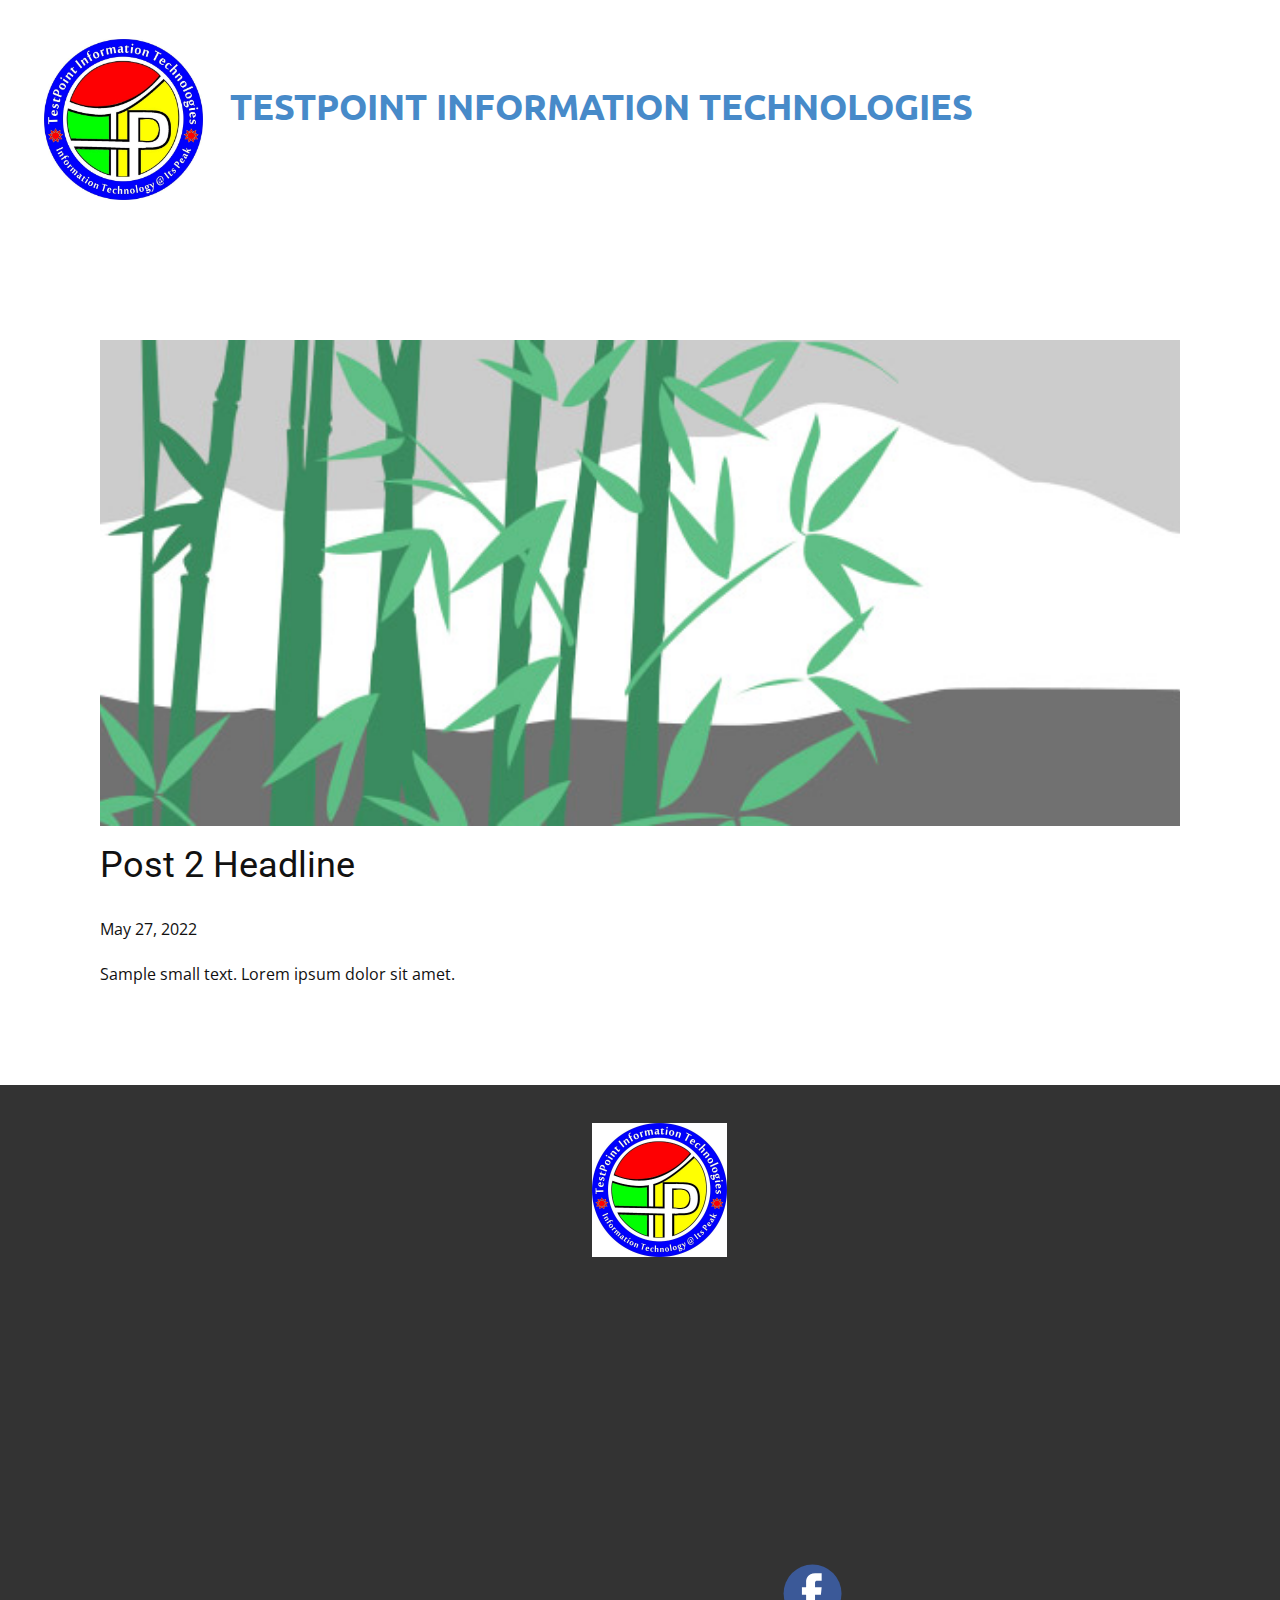
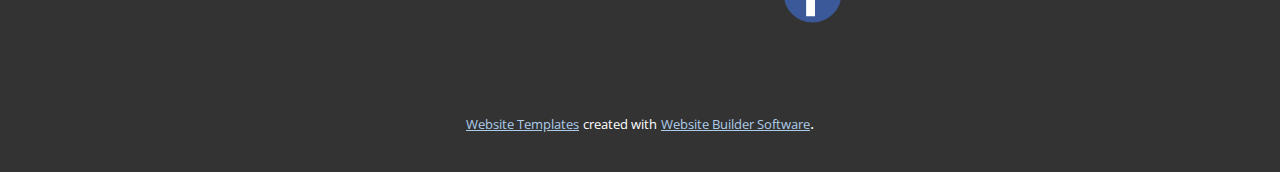
<file: blog/post-1.html>
<!doctype html>
<html style="font-size: 16px;"><head>
    <meta name="viewport" content="width=device-width, initial-scale=1.0">
    <meta charset="utf-8">
    <meta name="keywords" content="Post 1 Headline">
    <meta name="description" content="">
    <title>Post 2 Headline</title>
    <link rel="stylesheet" href="../nicepage.css" media="screen">
<link rel="stylesheet" href="../Post-Template.css" media="screen">
    <script class="u-script" type="text/javascript" src="../jquery.js" defer=""></script>
    <script class="u-script" type="text/javascript" src="../nicepage.js" defer=""></script>
    <meta name="generator" content="Nicepage 4.12.5, nicepage.com">
    <link id="u-theme-google-font" rel="stylesheet" href="https://fonts.googleapis.com/css?family=Roboto:100,100i,300,300i,400,400i,500,500i,700,700i,900,900i|Open+Sans:300,300i,400,400i,500,500i,600,600i,700,700i,800,800i">
    <link id="u-page-google-font" rel="stylesheet" href="https://fonts.googleapis.com/css?family=Ubuntu:300,300i,400,400i,500,500i,700,700i">
    
    
    <script type="application/ld+json">{
		"@context": "http://schema.org",
		"@type": "Organization",
		"name": "",
		"logo": "images/logo.jpg",
		"sameAs": [
				"https://web.facebook.com/search/top/?q=testpoint%20information%20technologies"
		]
}</script>
    <meta name="theme-color" content="#478ac9">
  </head>
  <body class="u-body u-xl-mode"><header class="u-clearfix u-header u-header" id="sec-e242"><div class="u-clearfix u-sheet u-sheet-1">
        <a href="https://nicepage.com" class="u-image u-logo u-image-1" data-image-width="1080" data-image-height="1070">
          <img src="../images/logo.jpg" class="u-logo-image u-logo-image-1">
        </a>
        <nav class="u-menu u-menu-dropdown u-offcanvas u-menu-1">
          <div class="menu-collapse" style="font-size: 1rem; letter-spacing: 0px;">
            <a class="u-button-style u-custom-left-right-menu-spacing u-custom-padding-bottom u-custom-top-bottom-menu-spacing u-nav-link u-text-active-palette-1-base u-text-hover-palette-2-base" href="#">
              <svg class="u-svg-link" viewBox="0 0 24 24"><use xmlns:xlink="http://www.w3.org/1999/xlink" xlink:href="#menu-hamburger"></use></svg>
              <svg class="u-svg-content" version="1.1" id="menu-hamburger" viewBox="0 0 16 16" x="0px" y="0px" xmlns:xlink="http://www.w3.org/1999/xlink" xmlns="http://www.w3.org/2000/svg"><g><rect y="1" width="16" height="2"></rect><rect y="7" width="16" height="2"></rect><rect y="13" width="16" height="2"></rect>
</g></svg>
            </a>
          </div>
          <div class="u-nav-container"></div>
          <div class="u-nav-container-collapse">
            <div class="u-black u-container-style u-inner-container-layout u-opacity u-opacity-95 u-sidenav">
              <div class="u-inner-container-layout u-sidenav-overflow">
                <div class="u-menu-close"></div>
                <ul class="u-align-center u-nav u-popupmenu-items u-unstyled u-nav-1"><li class="u-nav-item"><a class="u-button-style u-nav-link" href="../Home.html">Home</a>
</li><li class="u-nav-item"><a class="u-button-style u-nav-link" href="../About.html">About</a>
</li><li class="u-nav-item"><a class="u-button-style u-nav-link" href="../Contact.html">Contact</a>
</li></ul>
              </div>
            </div>
            <div class="u-black u-menu-overlay u-opacity u-opacity-70"></div>
          </div>
        </nav>
        <h3 class="u-custom-font u-font-ubuntu u-text u-text-default u-text-1">TESTPOINT INFORMATION TECHNOLOGIES&nbsp;</h3>
      </div></header>
    <section class="u-align-center u-clearfix u-section-1" id="sec-9561">
      <div class="u-clearfix u-sheet u-valign-middle-md u-valign-middle-sm u-valign-middle-xs u-sheet-1"><!--post_details--><!--post_details_options_json--><!--{"source":""}--><!--/post_details_options_json--><!--blog_post-->
        <div class="u-container-style u-expanded-width u-post-details u-post-details-1">
          <div class="u-container-layout u-valign-middle u-container-layout-1"><!--blog_post_image-->
            <img alt="" class="u-blog-control u-expanded-width u-image u-image-default u-image-1" src="[data-uri]"><!--/blog_post_image--><!--blog_post_header-->
            <h2 class="u-blog-control u-text u-text-1">Post 2 Headline</h2><!--/blog_post_header--><!--blog_post_metadata-->
            <div class="u-blog-control u-metadata u-metadata-1"><!--blog_post_metadata_date-->
              <span class="u-meta-date u-meta-icon">May 27, 2022</span><!--/blog_post_metadata_date--><!--blog_post_metadata_category-->
              <!--/blog_post_metadata_category--><!--blog_post_metadata_comments-->
              <!--/blog_post_metadata_comments-->
            </div><!--/blog_post_metadata--><!--blog_post_content-->
            <div class="u-align-justify u-blog-control u-post-content u-text u-text-2 fr-view">
  Sample small text. Lorem ipsum dolor sit amet.
  </div><!--/blog_post_content-->
          </div>
        </div><!--/blog_post--><!--/post_details-->
      </div>
    </section>
    
    
    <footer class="u-align-center-sm u-align-center-xs u-clearfix u-footer u-grey-80" id="sec-81e4"><div class="u-clearfix u-sheet u-sheet-1">
        <a href="https://nicepage.com" class="u-image u-logo u-image-1" data-image-width="1080" data-image-height="1070">
          <img src="../images/logo.jpg" class="u-logo-image u-logo-image-1">
        </a>
        <div class="u-social-icons u-spacing-20 u-social-icons-1">
          <a class="u-social-url" title="facebook" target="_blank" href="https://web.facebook.com/search/top/?q=testpoint%20information%20technologies"><span class="u-icon u-social-facebook u-social-icon u-icon-1"><svg class="u-svg-link" preserveAspectRatio="xMidYMin slice" viewBox="0 0 112 112" style=""><use xmlns:xlink="http://www.w3.org/1999/xlink" xlink:href="#svg-c014"></use></svg><svg class="u-svg-content" viewBox="0 0 112 112" x="0" y="0" id="svg-c014"><circle fill="currentColor" cx="56.1" cy="56.1" r="55"></circle><path fill="#FFFFFF" d="M73.5,31.6h-9.1c-1.4,0-3.6,0.8-3.6,3.9v8.5h12.6L72,58.3H60.8v40.8H43.9V58.3h-8V43.9h8v-9.2
            c0-6.7,3.1-17,17-17h12.5v13.9H73.5z"></path></svg></span>
          </a>
        </div>
      </div></footer>
    <section class="u-backlink u-clearfix u-grey-80">
      <a class="u-link" href="https://nicepage.com/website-templates" target="_blank">
        <span>Website Templates</span>
      </a>
      <p class="u-text">
        <span>created with</span>
      </p>
      <a class="u-link" href="" target="_blank">
        <span>Website Builder Software</span>
      </a>. 
    </section>
  
</body></html>
</file>
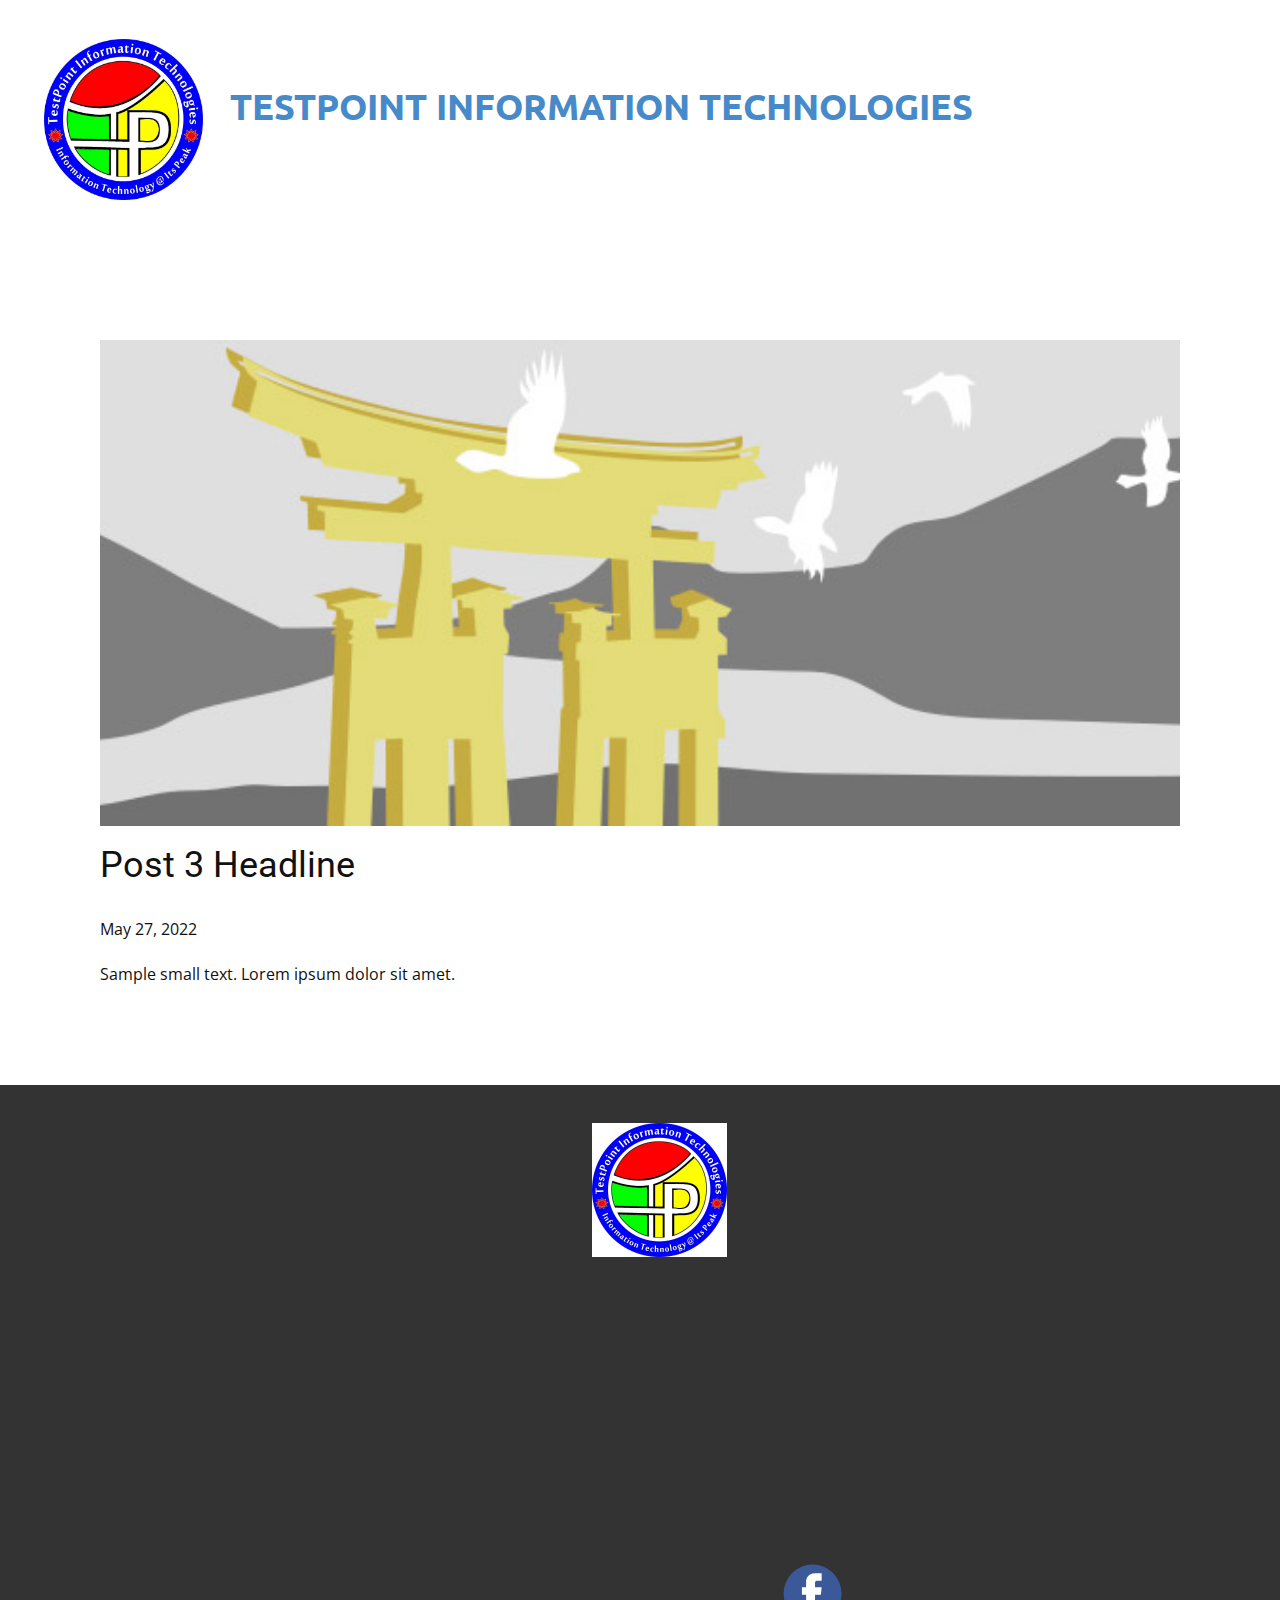
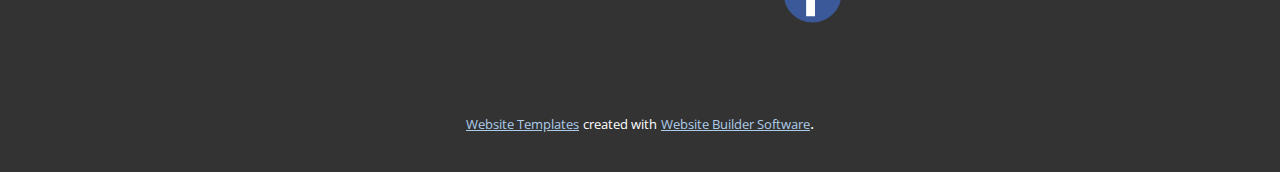
<file: blog/post-2.html>
<!doctype html>
<html style="font-size: 16px;"><head>
    <meta name="viewport" content="width=device-width, initial-scale=1.0">
    <meta charset="utf-8">
    <meta name="keywords" content="Post 1 Headline">
    <meta name="description" content="">
    <title>Post 3 Headline</title>
    <link rel="stylesheet" href="../nicepage.css" media="screen">
<link rel="stylesheet" href="../Post-Template.css" media="screen">
    <script class="u-script" type="text/javascript" src="../jquery.js" defer=""></script>
    <script class="u-script" type="text/javascript" src="../nicepage.js" defer=""></script>
    <meta name="generator" content="Nicepage 4.12.5, nicepage.com">
    <link id="u-theme-google-font" rel="stylesheet" href="https://fonts.googleapis.com/css?family=Roboto:100,100i,300,300i,400,400i,500,500i,700,700i,900,900i|Open+Sans:300,300i,400,400i,500,500i,600,600i,700,700i,800,800i">
    <link id="u-page-google-font" rel="stylesheet" href="https://fonts.googleapis.com/css?family=Ubuntu:300,300i,400,400i,500,500i,700,700i">
    
    
    <script type="application/ld+json">{
		"@context": "http://schema.org",
		"@type": "Organization",
		"name": "",
		"logo": "images/logo.jpg",
		"sameAs": [
				"https://web.facebook.com/search/top/?q=testpoint%20information%20technologies"
		]
}</script>
    <meta name="theme-color" content="#478ac9">
  </head>
  <body class="u-body u-xl-mode"><header class="u-clearfix u-header u-header" id="sec-e242"><div class="u-clearfix u-sheet u-sheet-1">
        <a href="https://nicepage.com" class="u-image u-logo u-image-1" data-image-width="1080" data-image-height="1070">
          <img src="../images/logo.jpg" class="u-logo-image u-logo-image-1">
        </a>
        <nav class="u-menu u-menu-dropdown u-offcanvas u-menu-1">
          <div class="menu-collapse" style="font-size: 1rem; letter-spacing: 0px;">
            <a class="u-button-style u-custom-left-right-menu-spacing u-custom-padding-bottom u-custom-top-bottom-menu-spacing u-nav-link u-text-active-palette-1-base u-text-hover-palette-2-base" href="#">
              <svg class="u-svg-link" viewBox="0 0 24 24"><use xmlns:xlink="http://www.w3.org/1999/xlink" xlink:href="#menu-hamburger"></use></svg>
              <svg class="u-svg-content" version="1.1" id="menu-hamburger" viewBox="0 0 16 16" x="0px" y="0px" xmlns:xlink="http://www.w3.org/1999/xlink" xmlns="http://www.w3.org/2000/svg"><g><rect y="1" width="16" height="2"></rect><rect y="7" width="16" height="2"></rect><rect y="13" width="16" height="2"></rect>
</g></svg>
            </a>
          </div>
          <div class="u-nav-container"></div>
          <div class="u-nav-container-collapse">
            <div class="u-black u-container-style u-inner-container-layout u-opacity u-opacity-95 u-sidenav">
              <div class="u-inner-container-layout u-sidenav-overflow">
                <div class="u-menu-close"></div>
                <ul class="u-align-center u-nav u-popupmenu-items u-unstyled u-nav-1"><li class="u-nav-item"><a class="u-button-style u-nav-link" href="../Home.html">Home</a>
</li><li class="u-nav-item"><a class="u-button-style u-nav-link" href="../About.html">About</a>
</li><li class="u-nav-item"><a class="u-button-style u-nav-link" href="../Contact.html">Contact</a>
</li></ul>
              </div>
            </div>
            <div class="u-black u-menu-overlay u-opacity u-opacity-70"></div>
          </div>
        </nav>
        <h3 class="u-custom-font u-font-ubuntu u-text u-text-default u-text-1">TESTPOINT INFORMATION TECHNOLOGIES&nbsp;</h3>
      </div></header>
    <section class="u-align-center u-clearfix u-section-1" id="sec-9561">
      <div class="u-clearfix u-sheet u-valign-middle-md u-valign-middle-sm u-valign-middle-xs u-sheet-1"><!--post_details--><!--post_details_options_json--><!--{"source":""}--><!--/post_details_options_json--><!--blog_post-->
        <div class="u-container-style u-expanded-width u-post-details u-post-details-1">
          <div class="u-container-layout u-valign-middle u-container-layout-1"><!--blog_post_image-->
            <img alt="" class="u-blog-control u-expanded-width u-image u-image-default u-image-1" src="[data-uri]"><!--/blog_post_image--><!--blog_post_header-->
            <h2 class="u-blog-control u-text u-text-1">Post 3 Headline</h2><!--/blog_post_header--><!--blog_post_metadata-->
            <div class="u-blog-control u-metadata u-metadata-1"><!--blog_post_metadata_date-->
              <span class="u-meta-date u-meta-icon">May 27, 2022</span><!--/blog_post_metadata_date--><!--blog_post_metadata_category-->
              <!--/blog_post_metadata_category--><!--blog_post_metadata_comments-->
              <!--/blog_post_metadata_comments-->
            </div><!--/blog_post_metadata--><!--blog_post_content-->
            <div class="u-align-justify u-blog-control u-post-content u-text u-text-2 fr-view">
  Sample small text. Lorem ipsum dolor sit amet.
  </div><!--/blog_post_content-->
          </div>
        </div><!--/blog_post--><!--/post_details-->
      </div>
    </section>
    
    
    <footer class="u-align-center-sm u-align-center-xs u-clearfix u-footer u-grey-80" id="sec-81e4"><div class="u-clearfix u-sheet u-sheet-1">
        <a href="https://nicepage.com" class="u-image u-logo u-image-1" data-image-width="1080" data-image-height="1070">
          <img src="../images/logo.jpg" class="u-logo-image u-logo-image-1">
        </a>
        <div class="u-social-icons u-spacing-20 u-social-icons-1">
          <a class="u-social-url" title="facebook" target="_blank" href="https://web.facebook.com/search/top/?q=testpoint%20information%20technologies"><span class="u-icon u-social-facebook u-social-icon u-icon-1"><svg class="u-svg-link" preserveAspectRatio="xMidYMin slice" viewBox="0 0 112 112" style=""><use xmlns:xlink="http://www.w3.org/1999/xlink" xlink:href="#svg-c014"></use></svg><svg class="u-svg-content" viewBox="0 0 112 112" x="0" y="0" id="svg-c014"><circle fill="currentColor" cx="56.1" cy="56.1" r="55"></circle><path fill="#FFFFFF" d="M73.5,31.6h-9.1c-1.4,0-3.6,0.8-3.6,3.9v8.5h12.6L72,58.3H60.8v40.8H43.9V58.3h-8V43.9h8v-9.2
            c0-6.7,3.1-17,17-17h12.5v13.9H73.5z"></path></svg></span>
          </a>
        </div>
      </div></footer>
    <section class="u-backlink u-clearfix u-grey-80">
      <a class="u-link" href="https://nicepage.com/website-templates" target="_blank">
        <span>Website Templates</span>
      </a>
      <p class="u-text">
        <span>created with</span>
      </p>
      <a class="u-link" href="" target="_blank">
        <span>Website Builder Software</span>
      </a>. 
    </section>
  
</body></html>
</file>
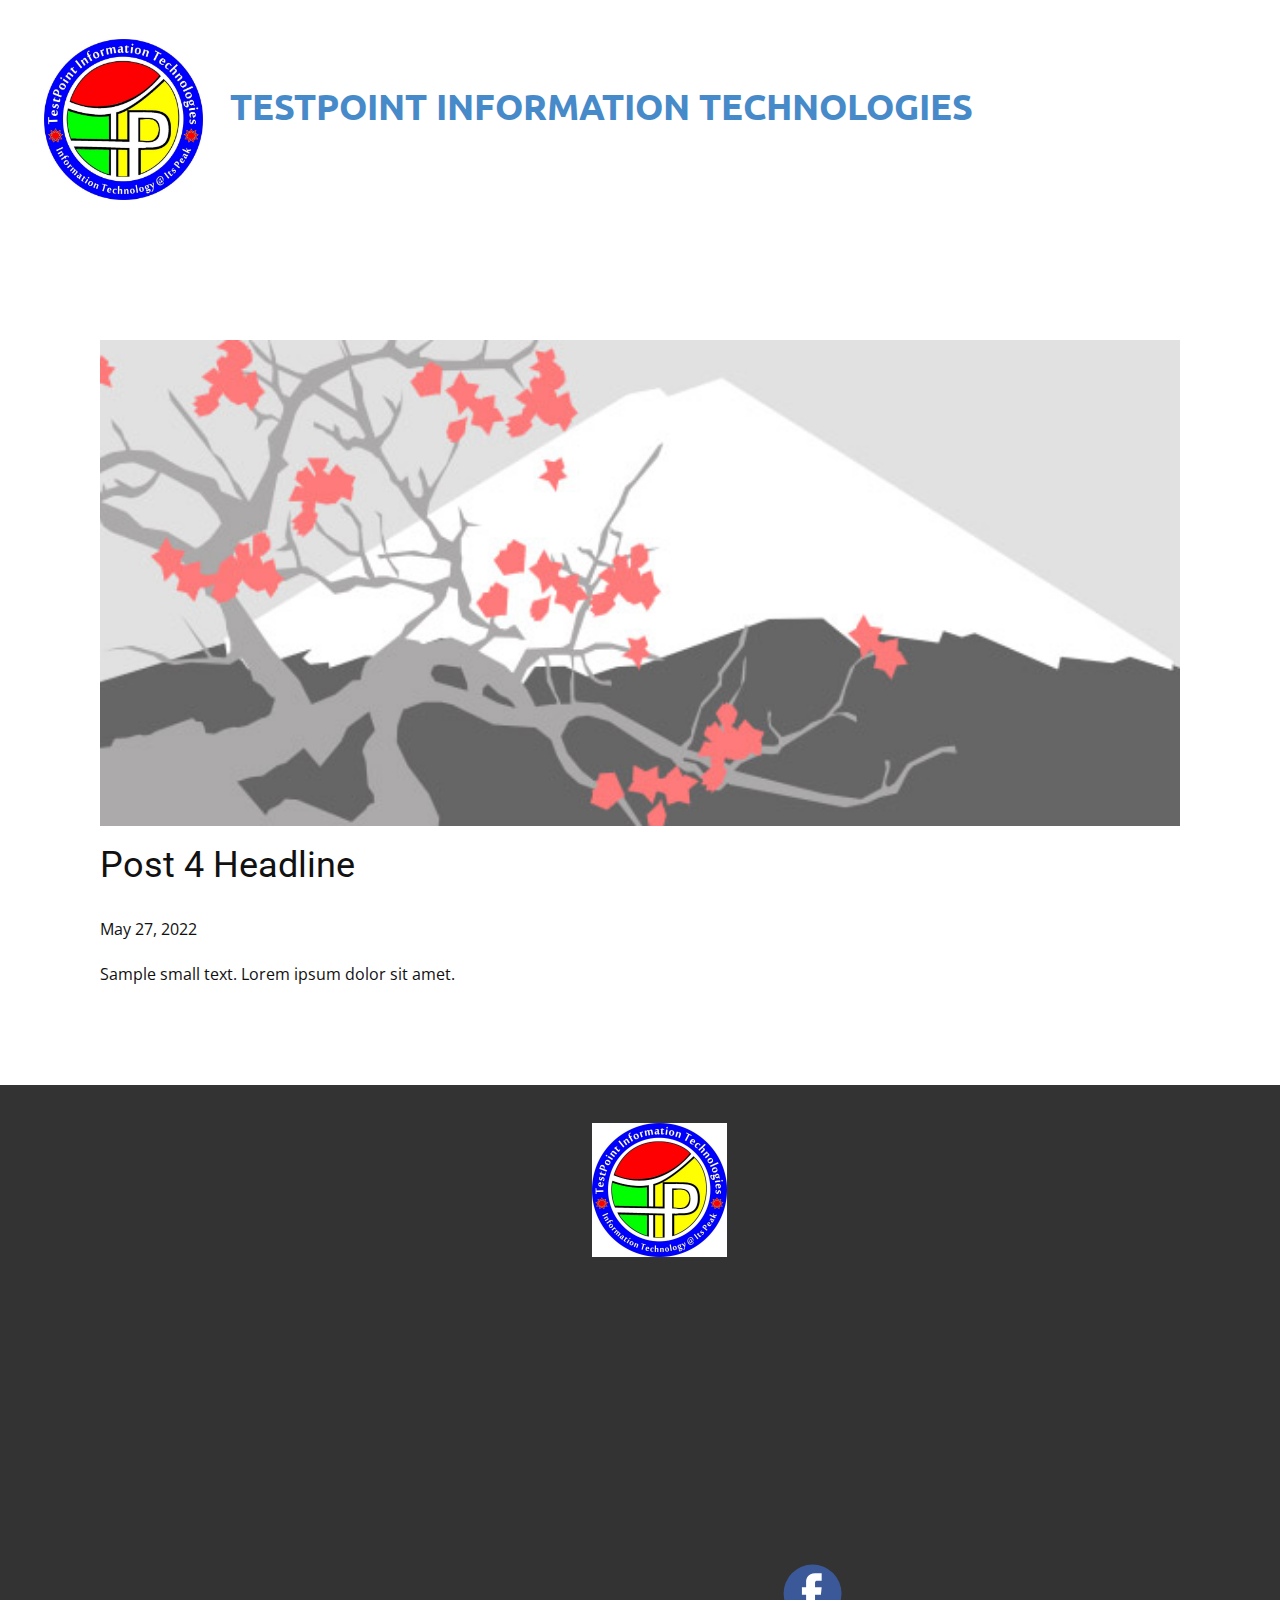
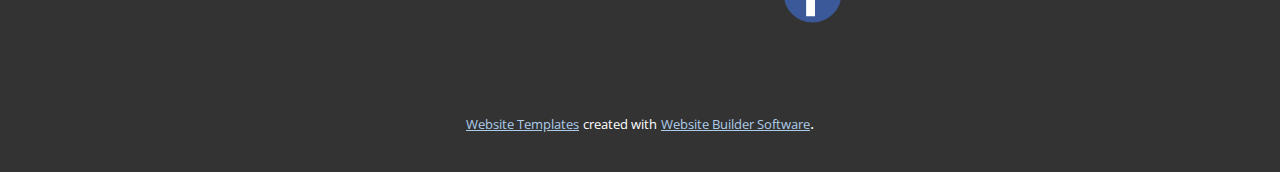
<file: blog/post-3.html>
<!doctype html>
<html style="font-size: 16px;"><head>
    <meta name="viewport" content="width=device-width, initial-scale=1.0">
    <meta charset="utf-8">
    <meta name="keywords" content="Post 1 Headline">
    <meta name="description" content="">
    <title>Post 4 Headline</title>
    <link rel="stylesheet" href="../nicepage.css" media="screen">
<link rel="stylesheet" href="../Post-Template.css" media="screen">
    <script class="u-script" type="text/javascript" src="../jquery.js" defer=""></script>
    <script class="u-script" type="text/javascript" src="../nicepage.js" defer=""></script>
    <meta name="generator" content="Nicepage 4.12.5, nicepage.com">
    <link id="u-theme-google-font" rel="stylesheet" href="https://fonts.googleapis.com/css?family=Roboto:100,100i,300,300i,400,400i,500,500i,700,700i,900,900i|Open+Sans:300,300i,400,400i,500,500i,600,600i,700,700i,800,800i">
    <link id="u-page-google-font" rel="stylesheet" href="https://fonts.googleapis.com/css?family=Ubuntu:300,300i,400,400i,500,500i,700,700i">
    
    
    <script type="application/ld+json">{
		"@context": "http://schema.org",
		"@type": "Organization",
		"name": "",
		"logo": "images/logo.jpg",
		"sameAs": [
				"https://web.facebook.com/search/top/?q=testpoint%20information%20technologies"
		]
}</script>
    <meta name="theme-color" content="#478ac9">
  </head>
  <body class="u-body u-xl-mode"><header class="u-clearfix u-header u-header" id="sec-e242"><div class="u-clearfix u-sheet u-sheet-1">
        <a href="https://nicepage.com" class="u-image u-logo u-image-1" data-image-width="1080" data-image-height="1070">
          <img src="../images/logo.jpg" class="u-logo-image u-logo-image-1">
        </a>
        <nav class="u-menu u-menu-dropdown u-offcanvas u-menu-1">
          <div class="menu-collapse" style="font-size: 1rem; letter-spacing: 0px;">
            <a class="u-button-style u-custom-left-right-menu-spacing u-custom-padding-bottom u-custom-top-bottom-menu-spacing u-nav-link u-text-active-palette-1-base u-text-hover-palette-2-base" href="#">
              <svg class="u-svg-link" viewBox="0 0 24 24"><use xmlns:xlink="http://www.w3.org/1999/xlink" xlink:href="#menu-hamburger"></use></svg>
              <svg class="u-svg-content" version="1.1" id="menu-hamburger" viewBox="0 0 16 16" x="0px" y="0px" xmlns:xlink="http://www.w3.org/1999/xlink" xmlns="http://www.w3.org/2000/svg"><g><rect y="1" width="16" height="2"></rect><rect y="7" width="16" height="2"></rect><rect y="13" width="16" height="2"></rect>
</g></svg>
            </a>
          </div>
          <div class="u-nav-container"></div>
          <div class="u-nav-container-collapse">
            <div class="u-black u-container-style u-inner-container-layout u-opacity u-opacity-95 u-sidenav">
              <div class="u-inner-container-layout u-sidenav-overflow">
                <div class="u-menu-close"></div>
                <ul class="u-align-center u-nav u-popupmenu-items u-unstyled u-nav-1"><li class="u-nav-item"><a class="u-button-style u-nav-link" href="../Home.html">Home</a>
</li><li class="u-nav-item"><a class="u-button-style u-nav-link" href="../About.html">About</a>
</li><li class="u-nav-item"><a class="u-button-style u-nav-link" href="../Contact.html">Contact</a>
</li></ul>
              </div>
            </div>
            <div class="u-black u-menu-overlay u-opacity u-opacity-70"></div>
          </div>
        </nav>
        <h3 class="u-custom-font u-font-ubuntu u-text u-text-default u-text-1">TESTPOINT INFORMATION TECHNOLOGIES&nbsp;</h3>
      </div></header>
    <section class="u-align-center u-clearfix u-section-1" id="sec-9561">
      <div class="u-clearfix u-sheet u-valign-middle-md u-valign-middle-sm u-valign-middle-xs u-sheet-1"><!--post_details--><!--post_details_options_json--><!--{"source":""}--><!--/post_details_options_json--><!--blog_post-->
        <div class="u-container-style u-expanded-width u-post-details u-post-details-1">
          <div class="u-container-layout u-valign-middle u-container-layout-1"><!--blog_post_image-->
            <img alt="" class="u-blog-control u-expanded-width u-image u-image-default u-image-1" src="[data-uri]"><!--/blog_post_image--><!--blog_post_header-->
            <h2 class="u-blog-control u-text u-text-1">Post 4 Headline</h2><!--/blog_post_header--><!--blog_post_metadata-->
            <div class="u-blog-control u-metadata u-metadata-1"><!--blog_post_metadata_date-->
              <span class="u-meta-date u-meta-icon">May 27, 2022</span><!--/blog_post_metadata_date--><!--blog_post_metadata_category-->
              <!--/blog_post_metadata_category--><!--blog_post_metadata_comments-->
              <!--/blog_post_metadata_comments-->
            </div><!--/blog_post_metadata--><!--blog_post_content-->
            <div class="u-align-justify u-blog-control u-post-content u-text u-text-2 fr-view">
  Sample small text. Lorem ipsum dolor sit amet.
  </div><!--/blog_post_content-->
          </div>
        </div><!--/blog_post--><!--/post_details-->
      </div>
    </section>
    
    
    <footer class="u-align-center-sm u-align-center-xs u-clearfix u-footer u-grey-80" id="sec-81e4"><div class="u-clearfix u-sheet u-sheet-1">
        <a href="https://nicepage.com" class="u-image u-logo u-image-1" data-image-width="1080" data-image-height="1070">
          <img src="../images/logo.jpg" class="u-logo-image u-logo-image-1">
        </a>
        <div class="u-social-icons u-spacing-20 u-social-icons-1">
          <a class="u-social-url" title="facebook" target="_blank" href="https://web.facebook.com/search/top/?q=testpoint%20information%20technologies"><span class="u-icon u-social-facebook u-social-icon u-icon-1"><svg class="u-svg-link" preserveAspectRatio="xMidYMin slice" viewBox="0 0 112 112" style=""><use xmlns:xlink="http://www.w3.org/1999/xlink" xlink:href="#svg-c014"></use></svg><svg class="u-svg-content" viewBox="0 0 112 112" x="0" y="0" id="svg-c014"><circle fill="currentColor" cx="56.1" cy="56.1" r="55"></circle><path fill="#FFFFFF" d="M73.5,31.6h-9.1c-1.4,0-3.6,0.8-3.6,3.9v8.5h12.6L72,58.3H60.8v40.8H43.9V58.3h-8V43.9h8v-9.2
            c0-6.7,3.1-17,17-17h12.5v13.9H73.5z"></path></svg></span>
          </a>
        </div>
      </div></footer>
    <section class="u-backlink u-clearfix u-grey-80">
      <a class="u-link" href="https://nicepage.com/website-templates" target="_blank">
        <span>Website Templates</span>
      </a>
      <p class="u-text">
        <span>created with</span>
      </p>
      <a class="u-link" href="" target="_blank">
        <span>Website Builder Software</span>
      </a>. 
    </section>
  
</body></html>
</file>
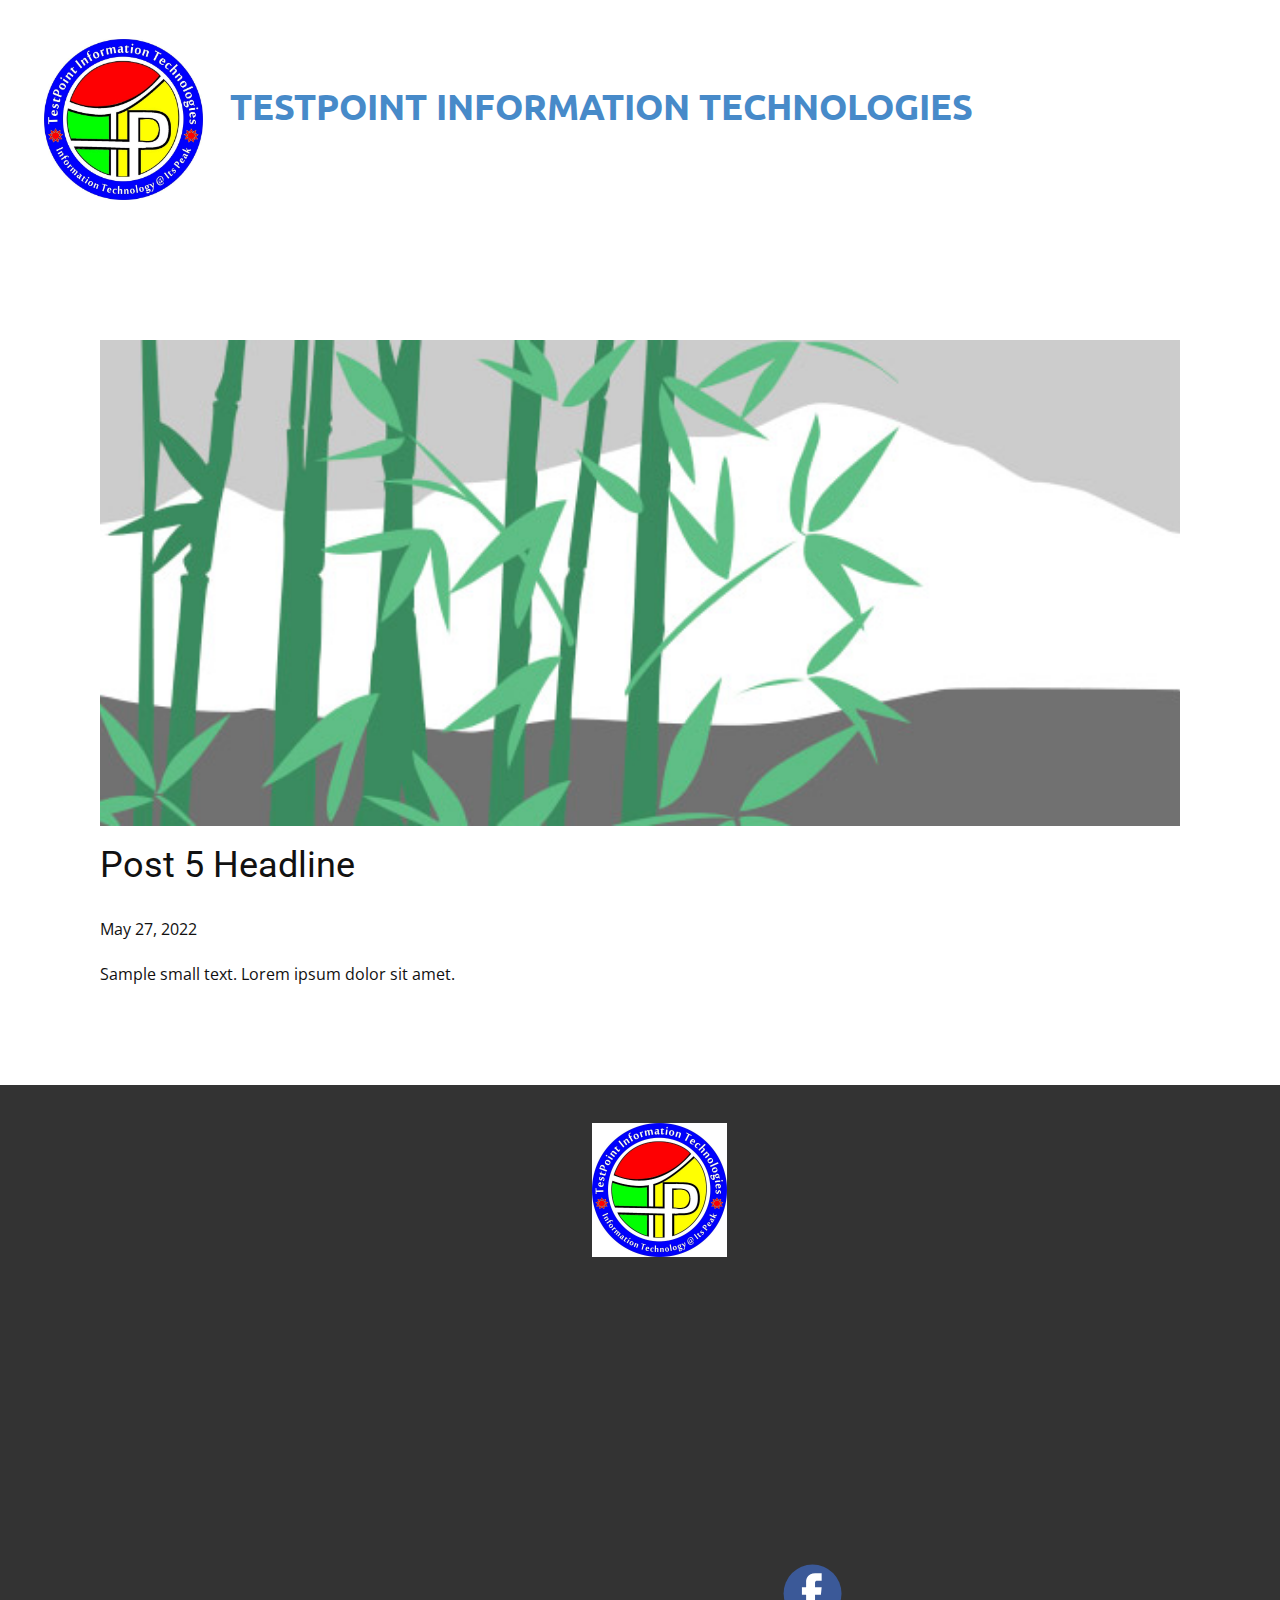
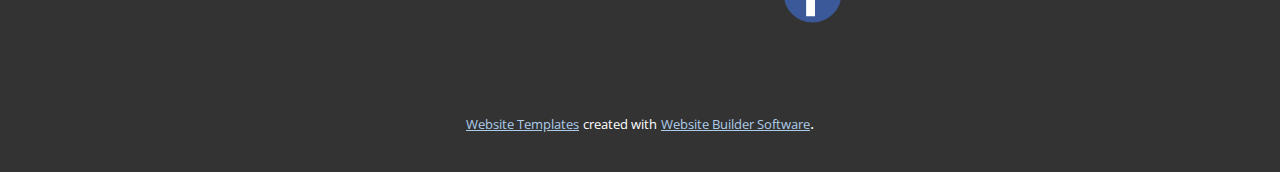
<file: blog/post-4.html>
<!doctype html>
<html style="font-size: 16px;"><head>
    <meta name="viewport" content="width=device-width, initial-scale=1.0">
    <meta charset="utf-8">
    <meta name="keywords" content="Post 1 Headline">
    <meta name="description" content="">
    <title>Post 5 Headline</title>
    <link rel="stylesheet" href="../nicepage.css" media="screen">
<link rel="stylesheet" href="../Post-Template.css" media="screen">
    <script class="u-script" type="text/javascript" src="../jquery.js" defer=""></script>
    <script class="u-script" type="text/javascript" src="../nicepage.js" defer=""></script>
    <meta name="generator" content="Nicepage 4.12.5, nicepage.com">
    <link id="u-theme-google-font" rel="stylesheet" href="https://fonts.googleapis.com/css?family=Roboto:100,100i,300,300i,400,400i,500,500i,700,700i,900,900i|Open+Sans:300,300i,400,400i,500,500i,600,600i,700,700i,800,800i">
    <link id="u-page-google-font" rel="stylesheet" href="https://fonts.googleapis.com/css?family=Ubuntu:300,300i,400,400i,500,500i,700,700i">
    
    
    <script type="application/ld+json">{
		"@context": "http://schema.org",
		"@type": "Organization",
		"name": "",
		"logo": "images/logo.jpg",
		"sameAs": [
				"https://web.facebook.com/search/top/?q=testpoint%20information%20technologies"
		]
}</script>
    <meta name="theme-color" content="#478ac9">
  </head>
  <body class="u-body u-xl-mode"><header class="u-clearfix u-header u-header" id="sec-e242"><div class="u-clearfix u-sheet u-sheet-1">
        <a href="https://nicepage.com" class="u-image u-logo u-image-1" data-image-width="1080" data-image-height="1070">
          <img src="../images/logo.jpg" class="u-logo-image u-logo-image-1">
        </a>
        <nav class="u-menu u-menu-dropdown u-offcanvas u-menu-1">
          <div class="menu-collapse" style="font-size: 1rem; letter-spacing: 0px;">
            <a class="u-button-style u-custom-left-right-menu-spacing u-custom-padding-bottom u-custom-top-bottom-menu-spacing u-nav-link u-text-active-palette-1-base u-text-hover-palette-2-base" href="#">
              <svg class="u-svg-link" viewBox="0 0 24 24"><use xmlns:xlink="http://www.w3.org/1999/xlink" xlink:href="#menu-hamburger"></use></svg>
              <svg class="u-svg-content" version="1.1" id="menu-hamburger" viewBox="0 0 16 16" x="0px" y="0px" xmlns:xlink="http://www.w3.org/1999/xlink" xmlns="http://www.w3.org/2000/svg"><g><rect y="1" width="16" height="2"></rect><rect y="7" width="16" height="2"></rect><rect y="13" width="16" height="2"></rect>
</g></svg>
            </a>
          </div>
          <div class="u-nav-container"></div>
          <div class="u-nav-container-collapse">
            <div class="u-black u-container-style u-inner-container-layout u-opacity u-opacity-95 u-sidenav">
              <div class="u-inner-container-layout u-sidenav-overflow">
                <div class="u-menu-close"></div>
                <ul class="u-align-center u-nav u-popupmenu-items u-unstyled u-nav-1"><li class="u-nav-item"><a class="u-button-style u-nav-link" href="../Home.html">Home</a>
</li><li class="u-nav-item"><a class="u-button-style u-nav-link" href="../About.html">About</a>
</li><li class="u-nav-item"><a class="u-button-style u-nav-link" href="../Contact.html">Contact</a>
</li></ul>
              </div>
            </div>
            <div class="u-black u-menu-overlay u-opacity u-opacity-70"></div>
          </div>
        </nav>
        <h3 class="u-custom-font u-font-ubuntu u-text u-text-default u-text-1">TESTPOINT INFORMATION TECHNOLOGIES&nbsp;</h3>
      </div></header>
    <section class="u-align-center u-clearfix u-section-1" id="sec-9561">
      <div class="u-clearfix u-sheet u-valign-middle-md u-valign-middle-sm u-valign-middle-xs u-sheet-1"><!--post_details--><!--post_details_options_json--><!--{"source":""}--><!--/post_details_options_json--><!--blog_post-->
        <div class="u-container-style u-expanded-width u-post-details u-post-details-1">
          <div class="u-container-layout u-valign-middle u-container-layout-1"><!--blog_post_image-->
            <img alt="" class="u-blog-control u-expanded-width u-image u-image-default u-image-1" src="[data-uri]"><!--/blog_post_image--><!--blog_post_header-->
            <h2 class="u-blog-control u-text u-text-1">Post 5 Headline</h2><!--/blog_post_header--><!--blog_post_metadata-->
            <div class="u-blog-control u-metadata u-metadata-1"><!--blog_post_metadata_date-->
              <span class="u-meta-date u-meta-icon">May 27, 2022</span><!--/blog_post_metadata_date--><!--blog_post_metadata_category-->
              <!--/blog_post_metadata_category--><!--blog_post_metadata_comments-->
              <!--/blog_post_metadata_comments-->
            </div><!--/blog_post_metadata--><!--blog_post_content-->
            <div class="u-align-justify u-blog-control u-post-content u-text u-text-2 fr-view">
  Sample small text. Lorem ipsum dolor sit amet.
  </div><!--/blog_post_content-->
          </div>
        </div><!--/blog_post--><!--/post_details-->
      </div>
    </section>
    
    
    <footer class="u-align-center-sm u-align-center-xs u-clearfix u-footer u-grey-80" id="sec-81e4"><div class="u-clearfix u-sheet u-sheet-1">
        <a href="https://nicepage.com" class="u-image u-logo u-image-1" data-image-width="1080" data-image-height="1070">
          <img src="../images/logo.jpg" class="u-logo-image u-logo-image-1">
        </a>
        <div class="u-social-icons u-spacing-20 u-social-icons-1">
          <a class="u-social-url" title="facebook" target="_blank" href="https://web.facebook.com/search/top/?q=testpoint%20information%20technologies"><span class="u-icon u-social-facebook u-social-icon u-icon-1"><svg class="u-svg-link" preserveAspectRatio="xMidYMin slice" viewBox="0 0 112 112" style=""><use xmlns:xlink="http://www.w3.org/1999/xlink" xlink:href="#svg-c014"></use></svg><svg class="u-svg-content" viewBox="0 0 112 112" x="0" y="0" id="svg-c014"><circle fill="currentColor" cx="56.1" cy="56.1" r="55"></circle><path fill="#FFFFFF" d="M73.5,31.6h-9.1c-1.4,0-3.6,0.8-3.6,3.9v8.5h12.6L72,58.3H60.8v40.8H43.9V58.3h-8V43.9h8v-9.2
            c0-6.7,3.1-17,17-17h12.5v13.9H73.5z"></path></svg></span>
          </a>
        </div>
      </div></footer>
    <section class="u-backlink u-clearfix u-grey-80">
      <a class="u-link" href="https://nicepage.com/website-templates" target="_blank">
        <span>Website Templates</span>
      </a>
      <p class="u-text">
        <span>created with</span>
      </p>
      <a class="u-link" href="" target="_blank">
        <span>Website Builder Software</span>
      </a>. 
    </section>
  
</body></html>
</file>
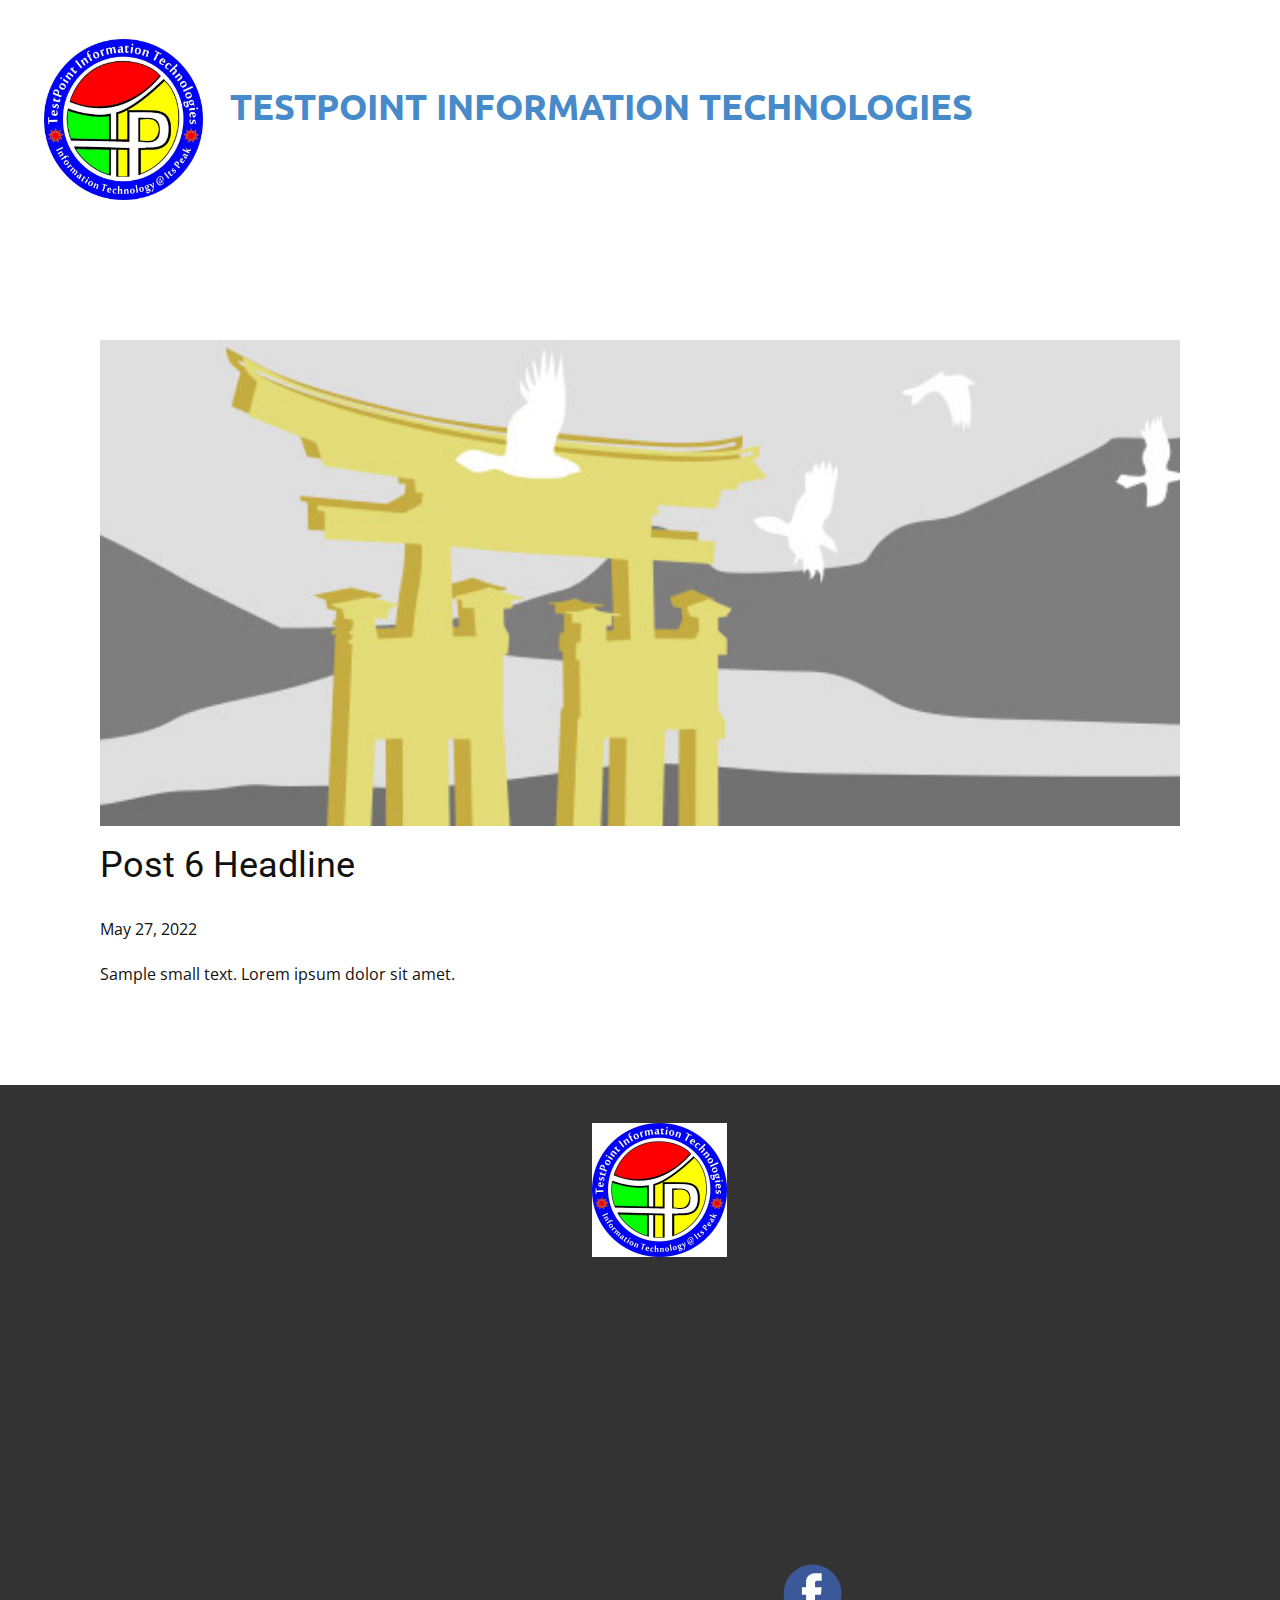
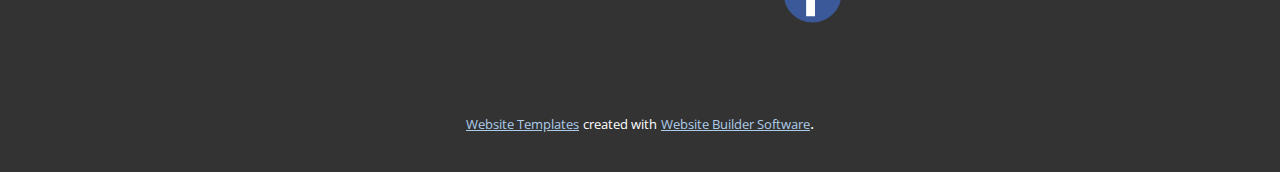
<file: blog/post-5.html>
<!doctype html>
<html style="font-size: 16px;"><head>
    <meta name="viewport" content="width=device-width, initial-scale=1.0">
    <meta charset="utf-8">
    <meta name="keywords" content="Post 1 Headline">
    <meta name="description" content="">
    <title>Post 6 Headline</title>
    <link rel="stylesheet" href="../nicepage.css" media="screen">
<link rel="stylesheet" href="../Post-Template.css" media="screen">
    <script class="u-script" type="text/javascript" src="../jquery.js" defer=""></script>
    <script class="u-script" type="text/javascript" src="../nicepage.js" defer=""></script>
    <meta name="generator" content="Nicepage 4.12.5, nicepage.com">
    <link id="u-theme-google-font" rel="stylesheet" href="https://fonts.googleapis.com/css?family=Roboto:100,100i,300,300i,400,400i,500,500i,700,700i,900,900i|Open+Sans:300,300i,400,400i,500,500i,600,600i,700,700i,800,800i">
    <link id="u-page-google-font" rel="stylesheet" href="https://fonts.googleapis.com/css?family=Ubuntu:300,300i,400,400i,500,500i,700,700i">
    
    
    <script type="application/ld+json">{
		"@context": "http://schema.org",
		"@type": "Organization",
		"name": "",
		"logo": "images/logo.jpg",
		"sameAs": [
				"https://web.facebook.com/search/top/?q=testpoint%20information%20technologies"
		]
}</script>
    <meta name="theme-color" content="#478ac9">
  </head>
  <body class="u-body u-xl-mode"><header class="u-clearfix u-header u-header" id="sec-e242"><div class="u-clearfix u-sheet u-sheet-1">
        <a href="https://nicepage.com" class="u-image u-logo u-image-1" data-image-width="1080" data-image-height="1070">
          <img src="../images/logo.jpg" class="u-logo-image u-logo-image-1">
        </a>
        <nav class="u-menu u-menu-dropdown u-offcanvas u-menu-1">
          <div class="menu-collapse" style="font-size: 1rem; letter-spacing: 0px;">
            <a class="u-button-style u-custom-left-right-menu-spacing u-custom-padding-bottom u-custom-top-bottom-menu-spacing u-nav-link u-text-active-palette-1-base u-text-hover-palette-2-base" href="#">
              <svg class="u-svg-link" viewBox="0 0 24 24"><use xmlns:xlink="http://www.w3.org/1999/xlink" xlink:href="#menu-hamburger"></use></svg>
              <svg class="u-svg-content" version="1.1" id="menu-hamburger" viewBox="0 0 16 16" x="0px" y="0px" xmlns:xlink="http://www.w3.org/1999/xlink" xmlns="http://www.w3.org/2000/svg"><g><rect y="1" width="16" height="2"></rect><rect y="7" width="16" height="2"></rect><rect y="13" width="16" height="2"></rect>
</g></svg>
            </a>
          </div>
          <div class="u-nav-container"></div>
          <div class="u-nav-container-collapse">
            <div class="u-black u-container-style u-inner-container-layout u-opacity u-opacity-95 u-sidenav">
              <div class="u-inner-container-layout u-sidenav-overflow">
                <div class="u-menu-close"></div>
                <ul class="u-align-center u-nav u-popupmenu-items u-unstyled u-nav-1"><li class="u-nav-item"><a class="u-button-style u-nav-link" href="../Home.html">Home</a>
</li><li class="u-nav-item"><a class="u-button-style u-nav-link" href="../About.html">About</a>
</li><li class="u-nav-item"><a class="u-button-style u-nav-link" href="../Contact.html">Contact</a>
</li></ul>
              </div>
            </div>
            <div class="u-black u-menu-overlay u-opacity u-opacity-70"></div>
          </div>
        </nav>
        <h3 class="u-custom-font u-font-ubuntu u-text u-text-default u-text-1">TESTPOINT INFORMATION TECHNOLOGIES&nbsp;</h3>
      </div></header>
    <section class="u-align-center u-clearfix u-section-1" id="sec-9561">
      <div class="u-clearfix u-sheet u-valign-middle-md u-valign-middle-sm u-valign-middle-xs u-sheet-1"><!--post_details--><!--post_details_options_json--><!--{"source":""}--><!--/post_details_options_json--><!--blog_post-->
        <div class="u-container-style u-expanded-width u-post-details u-post-details-1">
          <div class="u-container-layout u-valign-middle u-container-layout-1"><!--blog_post_image-->
            <img alt="" class="u-blog-control u-expanded-width u-image u-image-default u-image-1" src="[data-uri]"><!--/blog_post_image--><!--blog_post_header-->
            <h2 class="u-blog-control u-text u-text-1">Post 6 Headline</h2><!--/blog_post_header--><!--blog_post_metadata-->
            <div class="u-blog-control u-metadata u-metadata-1"><!--blog_post_metadata_date-->
              <span class="u-meta-date u-meta-icon">May 27, 2022</span><!--/blog_post_metadata_date--><!--blog_post_metadata_category-->
              <!--/blog_post_metadata_category--><!--blog_post_metadata_comments-->
              <!--/blog_post_metadata_comments-->
            </div><!--/blog_post_metadata--><!--blog_post_content-->
            <div class="u-align-justify u-blog-control u-post-content u-text u-text-2 fr-view">
  Sample small text. Lorem ipsum dolor sit amet.
  </div><!--/blog_post_content-->
          </div>
        </div><!--/blog_post--><!--/post_details-->
      </div>
    </section>
    
    
    <footer class="u-align-center-sm u-align-center-xs u-clearfix u-footer u-grey-80" id="sec-81e4"><div class="u-clearfix u-sheet u-sheet-1">
        <a href="https://nicepage.com" class="u-image u-logo u-image-1" data-image-width="1080" data-image-height="1070">
          <img src="../images/logo.jpg" class="u-logo-image u-logo-image-1">
        </a>
        <div class="u-social-icons u-spacing-20 u-social-icons-1">
          <a class="u-social-url" title="facebook" target="_blank" href="https://web.facebook.com/search/top/?q=testpoint%20information%20technologies"><span class="u-icon u-social-facebook u-social-icon u-icon-1"><svg class="u-svg-link" preserveAspectRatio="xMidYMin slice" viewBox="0 0 112 112" style=""><use xmlns:xlink="http://www.w3.org/1999/xlink" xlink:href="#svg-c014"></use></svg><svg class="u-svg-content" viewBox="0 0 112 112" x="0" y="0" id="svg-c014"><circle fill="currentColor" cx="56.1" cy="56.1" r="55"></circle><path fill="#FFFFFF" d="M73.5,31.6h-9.1c-1.4,0-3.6,0.8-3.6,3.9v8.5h12.6L72,58.3H60.8v40.8H43.9V58.3h-8V43.9h8v-9.2
            c0-6.7,3.1-17,17-17h12.5v13.9H73.5z"></path></svg></span>
          </a>
        </div>
      </div></footer>
    <section class="u-backlink u-clearfix u-grey-80">
      <a class="u-link" href="https://nicepage.com/website-templates" target="_blank">
        <span>Website Templates</span>
      </a>
      <p class="u-text">
        <span>created with</span>
      </p>
      <a class="u-link" href="" target="_blank">
        <span>Website Builder Software</span>
      </a>. 
    </section>
  
</body></html>
</file>
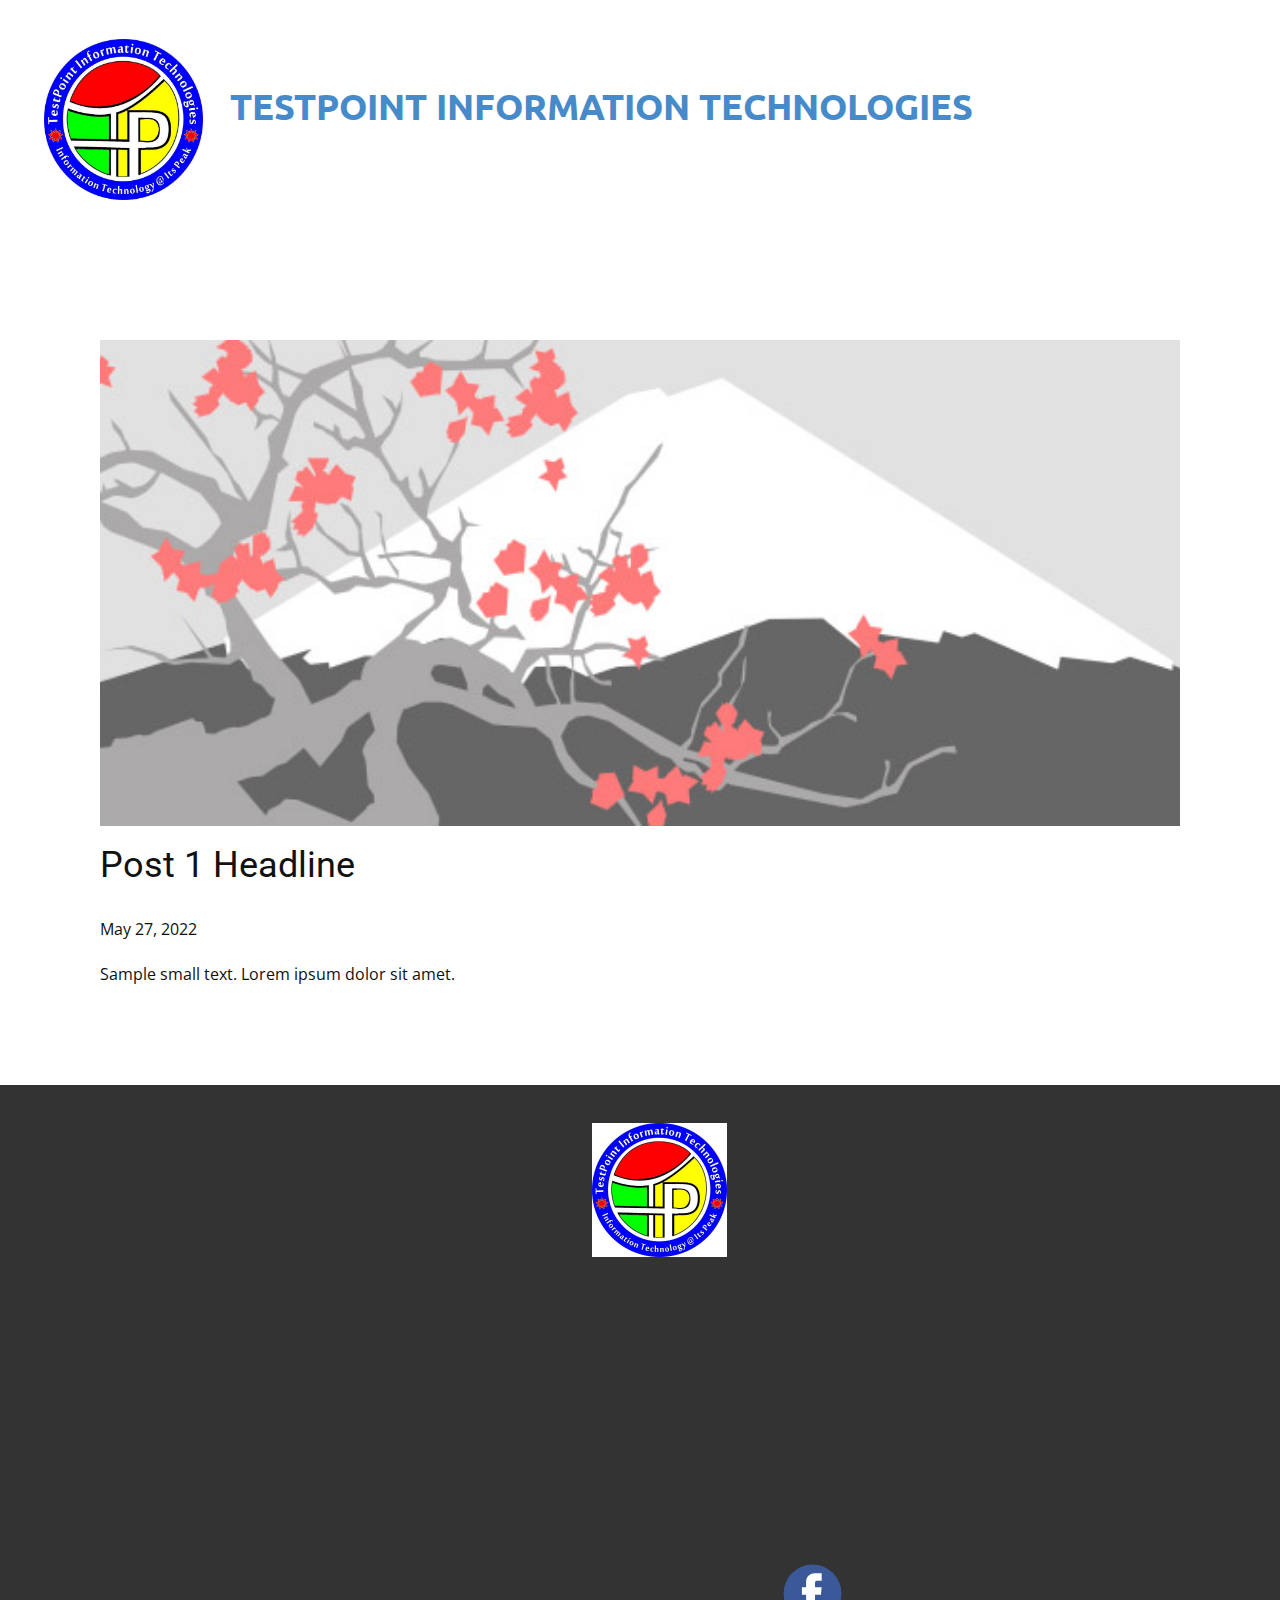
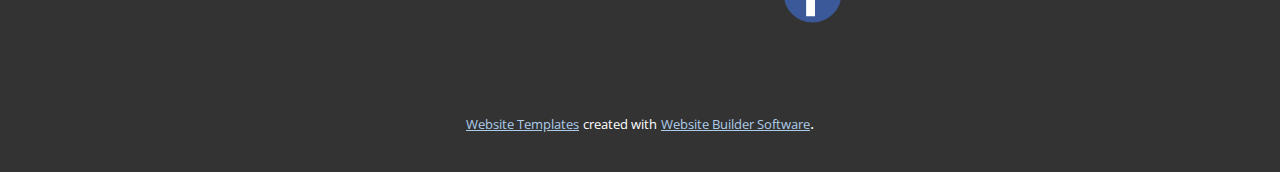
<file: blog/post.html>
<!doctype html>
<html style="font-size: 16px;"><head>
    <meta name="viewport" content="width=device-width, initial-scale=1.0">
    <meta charset="utf-8">
    <meta name="keywords" content="Post 1 Headline">
    <meta name="description" content="">
    <title>Post 1 Headline</title>
    <link rel="stylesheet" href="../nicepage.css" media="screen">
<link rel="stylesheet" href="../Post-Template.css" media="screen">
    <script class="u-script" type="text/javascript" src="../jquery.js" defer=""></script>
    <script class="u-script" type="text/javascript" src="../nicepage.js" defer=""></script>
    <meta name="generator" content="Nicepage 4.12.5, nicepage.com">
    <link id="u-theme-google-font" rel="stylesheet" href="https://fonts.googleapis.com/css?family=Roboto:100,100i,300,300i,400,400i,500,500i,700,700i,900,900i|Open+Sans:300,300i,400,400i,500,500i,600,600i,700,700i,800,800i">
    <link id="u-page-google-font" rel="stylesheet" href="https://fonts.googleapis.com/css?family=Ubuntu:300,300i,400,400i,500,500i,700,700i">
    
    
    <script type="application/ld+json">{
		"@context": "http://schema.org",
		"@type": "Organization",
		"name": "",
		"logo": "images/logo.jpg",
		"sameAs": [
				"https://web.facebook.com/search/top/?q=testpoint%20information%20technologies"
		]
}</script>
    <meta name="theme-color" content="#478ac9">
  </head>
  <body class="u-body u-xl-mode"><header class="u-clearfix u-header u-header" id="sec-e242"><div class="u-clearfix u-sheet u-sheet-1">
        <a href="https://nicepage.com" class="u-image u-logo u-image-1" data-image-width="1080" data-image-height="1070">
          <img src="../images/logo.jpg" class="u-logo-image u-logo-image-1">
        </a>
        <nav class="u-menu u-menu-dropdown u-offcanvas u-menu-1">
          <div class="menu-collapse" style="font-size: 1rem; letter-spacing: 0px;">
            <a class="u-button-style u-custom-left-right-menu-spacing u-custom-padding-bottom u-custom-top-bottom-menu-spacing u-nav-link u-text-active-palette-1-base u-text-hover-palette-2-base" href="#">
              <svg class="u-svg-link" viewBox="0 0 24 24"><use xmlns:xlink="http://www.w3.org/1999/xlink" xlink:href="#menu-hamburger"></use></svg>
              <svg class="u-svg-content" version="1.1" id="menu-hamburger" viewBox="0 0 16 16" x="0px" y="0px" xmlns:xlink="http://www.w3.org/1999/xlink" xmlns="http://www.w3.org/2000/svg"><g><rect y="1" width="16" height="2"></rect><rect y="7" width="16" height="2"></rect><rect y="13" width="16" height="2"></rect>
</g></svg>
            </a>
          </div>
          <div class="u-nav-container"></div>
          <div class="u-nav-container-collapse">
            <div class="u-black u-container-style u-inner-container-layout u-opacity u-opacity-95 u-sidenav">
              <div class="u-inner-container-layout u-sidenav-overflow">
                <div class="u-menu-close"></div>
                <ul class="u-align-center u-nav u-popupmenu-items u-unstyled u-nav-1"><li class="u-nav-item"><a class="u-button-style u-nav-link" href="../Home.html">Home</a>
</li><li class="u-nav-item"><a class="u-button-style u-nav-link" href="../About.html">About</a>
</li><li class="u-nav-item"><a class="u-button-style u-nav-link" href="../Contact.html">Contact</a>
</li></ul>
              </div>
            </div>
            <div class="u-black u-menu-overlay u-opacity u-opacity-70"></div>
          </div>
        </nav>
        <h3 class="u-custom-font u-font-ubuntu u-text u-text-default u-text-1">TESTPOINT INFORMATION TECHNOLOGIES&nbsp;</h3>
      </div></header>
    <section class="u-align-center u-clearfix u-section-1" id="sec-9561">
      <div class="u-clearfix u-sheet u-valign-middle-md u-valign-middle-sm u-valign-middle-xs u-sheet-1"><!--post_details--><!--post_details_options_json--><!--{"source":""}--><!--/post_details_options_json--><!--blog_post-->
        <div class="u-container-style u-expanded-width u-post-details u-post-details-1">
          <div class="u-container-layout u-valign-middle u-container-layout-1"><!--blog_post_image-->
            <img alt="" class="u-blog-control u-expanded-width u-image u-image-default u-image-1" src="[data-uri]"><!--/blog_post_image--><!--blog_post_header-->
            <h2 class="u-blog-control u-text u-text-1">Post 1 Headline</h2><!--/blog_post_header--><!--blog_post_metadata-->
            <div class="u-blog-control u-metadata u-metadata-1"><!--blog_post_metadata_date-->
              <span class="u-meta-date u-meta-icon">May 27, 2022</span><!--/blog_post_metadata_date--><!--blog_post_metadata_category-->
              <!--/blog_post_metadata_category--><!--blog_post_metadata_comments-->
              <!--/blog_post_metadata_comments-->
            </div><!--/blog_post_metadata--><!--blog_post_content-->
            <div class="u-align-justify u-blog-control u-post-content u-text u-text-2 fr-view">
  Sample small text. Lorem ipsum dolor sit amet.
  </div><!--/blog_post_content-->
          </div>
        </div><!--/blog_post--><!--/post_details-->
      </div>
    </section>
    
    
    <footer class="u-align-center-sm u-align-center-xs u-clearfix u-footer u-grey-80" id="sec-81e4"><div class="u-clearfix u-sheet u-sheet-1">
        <a href="https://nicepage.com" class="u-image u-logo u-image-1" data-image-width="1080" data-image-height="1070">
          <img src="../images/logo.jpg" class="u-logo-image u-logo-image-1">
        </a>
        <div class="u-social-icons u-spacing-20 u-social-icons-1">
          <a class="u-social-url" title="facebook" target="_blank" href="https://web.facebook.com/search/top/?q=testpoint%20information%20technologies"><span class="u-icon u-social-facebook u-social-icon u-icon-1"><svg class="u-svg-link" preserveAspectRatio="xMidYMin slice" viewBox="0 0 112 112" style=""><use xmlns:xlink="http://www.w3.org/1999/xlink" xlink:href="#svg-c014"></use></svg><svg class="u-svg-content" viewBox="0 0 112 112" x="0" y="0" id="svg-c014"><circle fill="currentColor" cx="56.1" cy="56.1" r="55"></circle><path fill="#FFFFFF" d="M73.5,31.6h-9.1c-1.4,0-3.6,0.8-3.6,3.9v8.5h12.6L72,58.3H60.8v40.8H43.9V58.3h-8V43.9h8v-9.2
            c0-6.7,3.1-17,17-17h12.5v13.9H73.5z"></path></svg></span>
          </a>
        </div>
      </div></footer>
    <section class="u-backlink u-clearfix u-grey-80">
      <a class="u-link" href="https://nicepage.com/website-templates" target="_blank">
        <span>Website Templates</span>
      </a>
      <p class="u-text">
        <span>created with</span>
      </p>
      <a class="u-link" href="" target="_blank">
        <span>Website Builder Software</span>
      </a>. 
    </section>
  
</body></html>
</file>
